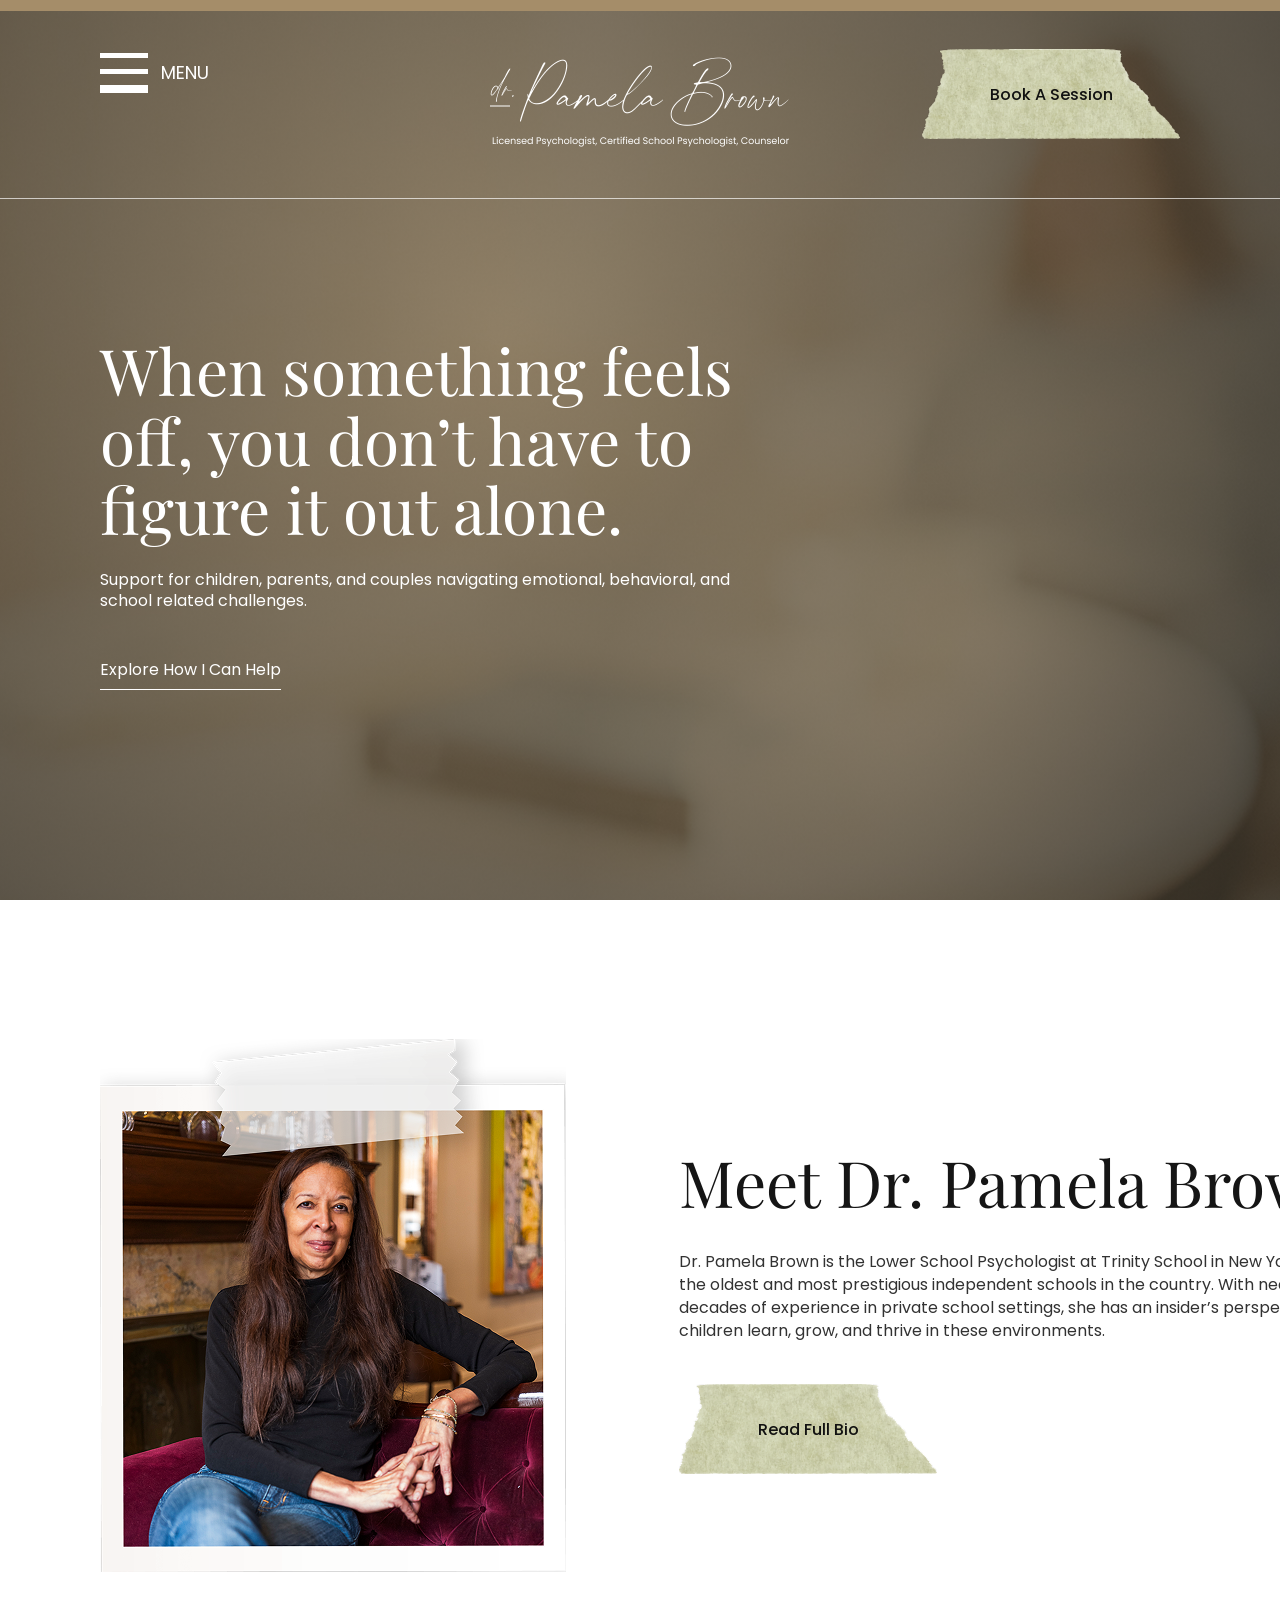
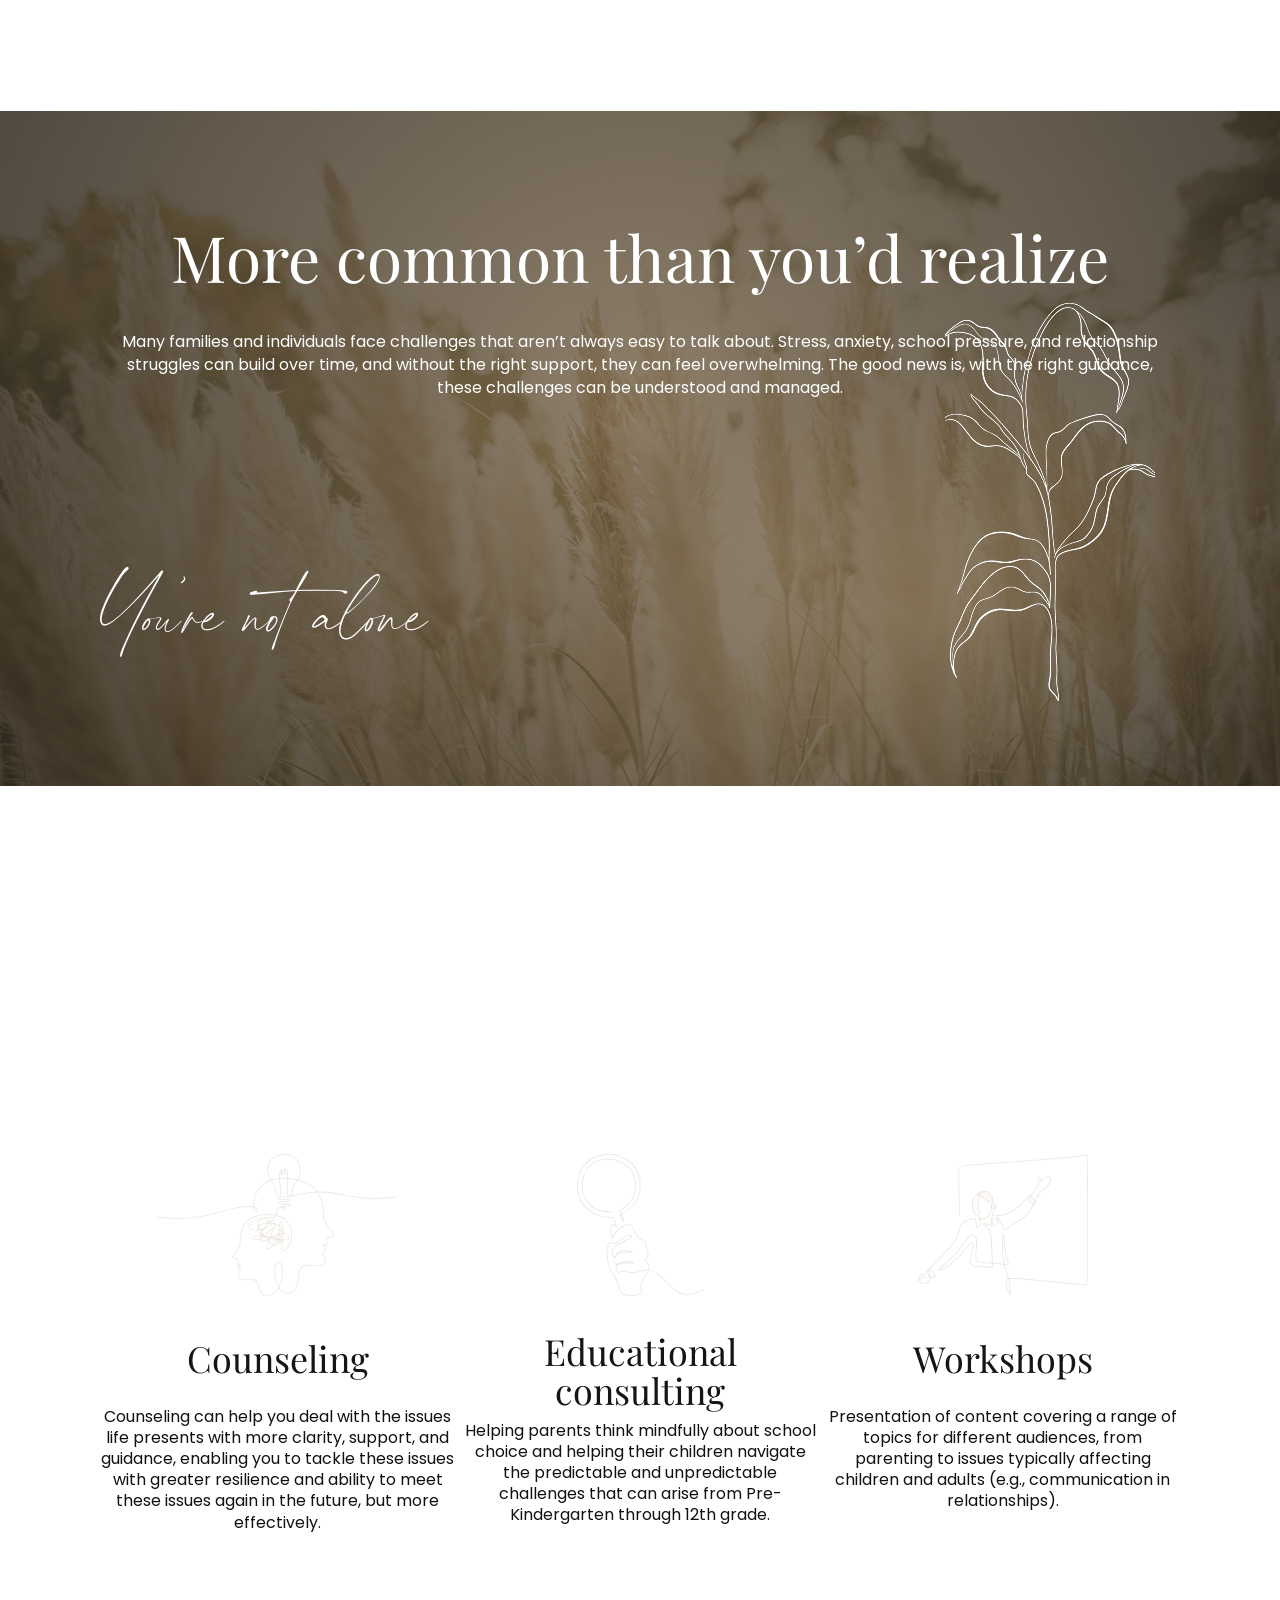
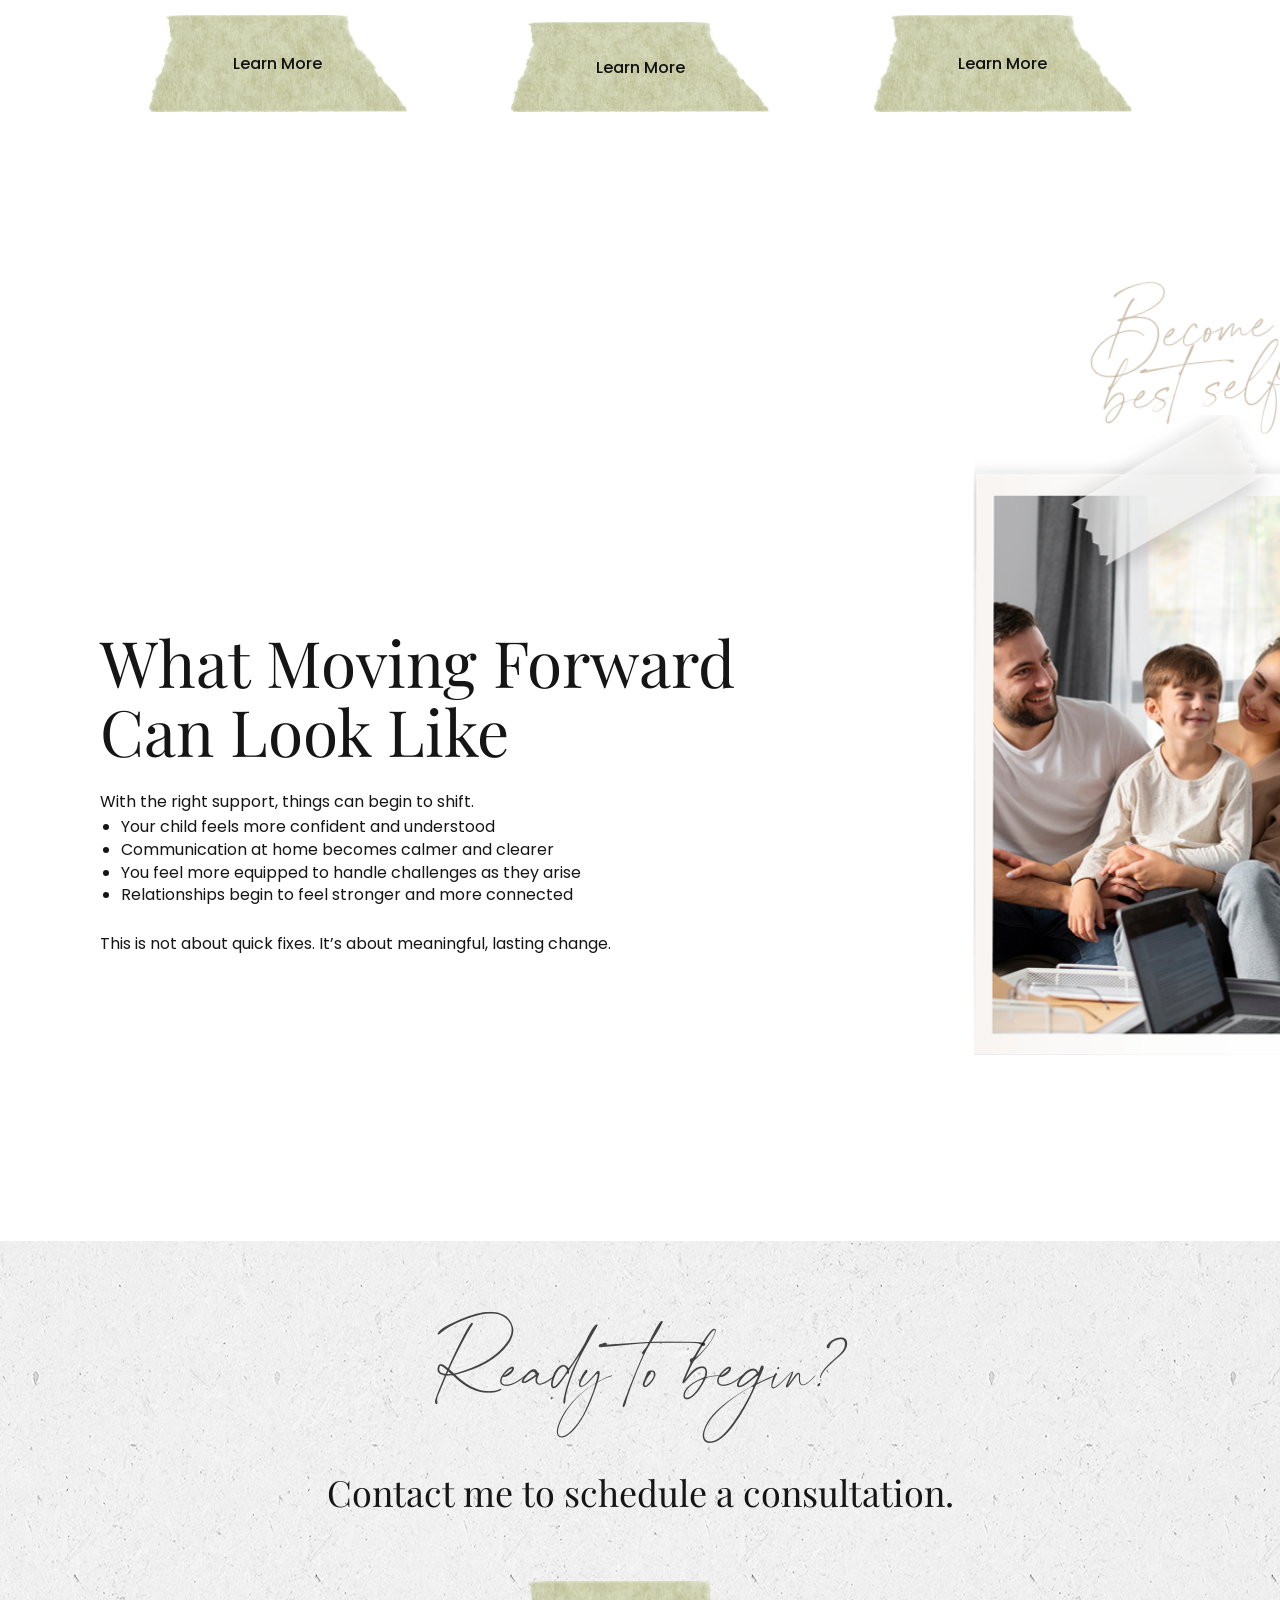
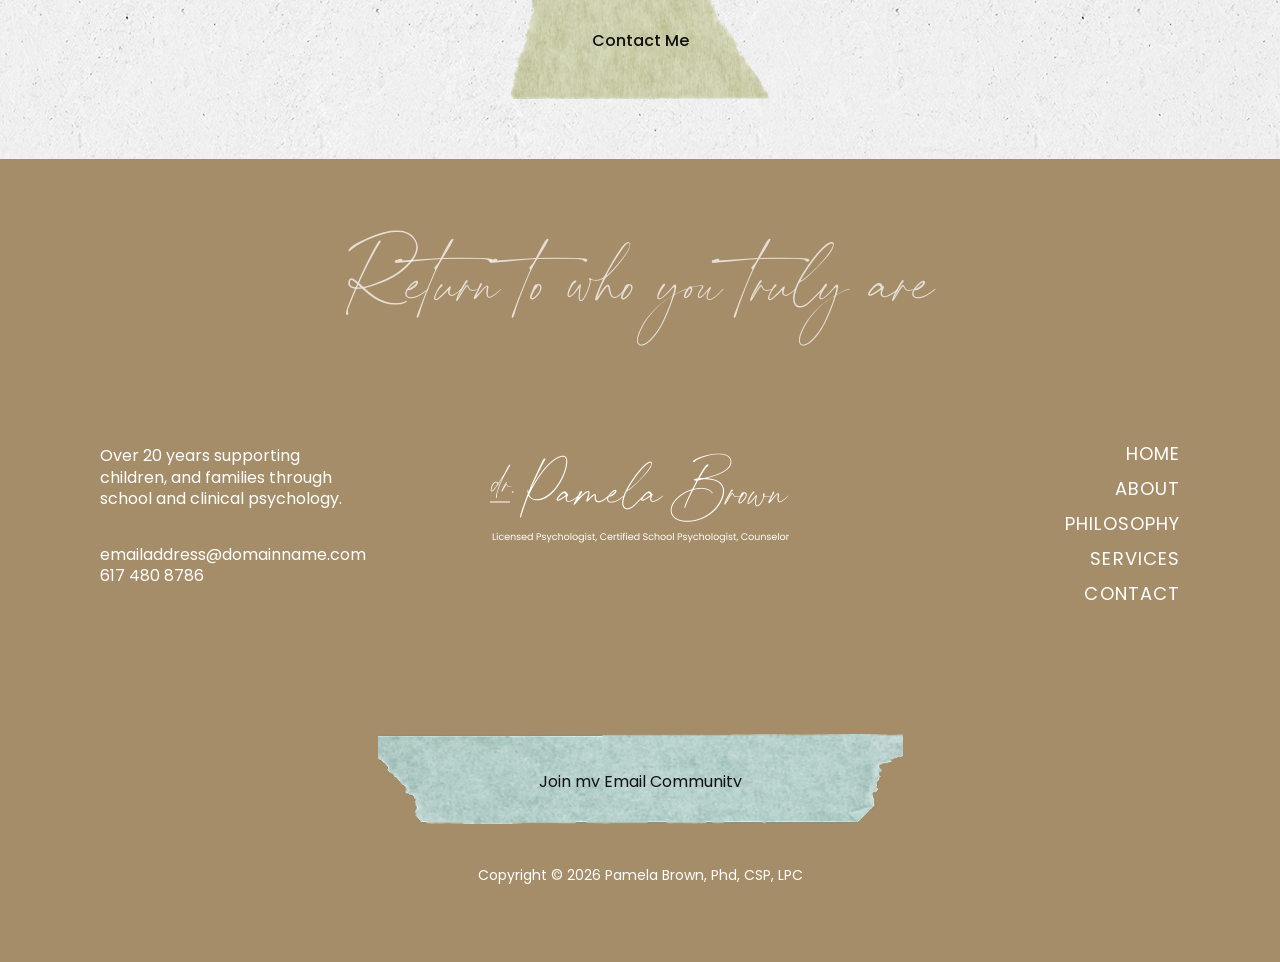
<file: index.html>
<!DOCTYPE html>
<html lang="en">
  <head>
    <meta charset="UTF-8" />
    <meta name="viewport" content="width=device-width, initial-scale=1.0" />
    <title>Dr. Pamela Brown</title>
    <link rel="preconnect" href="https://fonts.googleapis.com" />
    <link rel="preconnect" href="https://fonts.gstatic.com" crossorigin />
    <link
      href="https://fonts.googleapis.com/css2?family=Playfair+Display:wght@400;600;700&family=Poppins:wght@300;400;500;600&display=swap"
      rel="stylesheet"
    />
    <link rel="stylesheet" href="styles.css" />
  </head>
  <body>
    <header class="site-header" aria-label="Site navigation">
      <button class="menu-button" type="button" aria-expanded="false" aria-controls="site-menu" aria-label="Open menu">
        <span class="menu-icon" aria-hidden="true"></span>
        <span class="menu-label">Menu</span>
      </button>

      <a class="brand" href="#top" aria-label="Dr. Pamela Brown home">
        <img src="brownlogo.png" alt="Dr. Pamela Brown" />
      </a>

      <a class="header-cta" href="contact.html">Book A Session</a>

      <div class="site-menu" id="site-menu" aria-hidden="true">
        <img class="menu-flower menu-flower-left" src="flower_1.png" alt="" aria-hidden="true" />
        <img class="menu-flower menu-flower-right" src="flower_2.png" alt="" aria-hidden="true" />

        <a class="brand menu-brand" href="#top" aria-label="Dr. Pamela Brown home">
          <img src="brownlogo.png" alt="Dr. Pamela Brown" />
        </a>

        <nav class="menu-nav" aria-label="Main menu">
          <a href="#top">Home</a>
          <a href="about.html">About Me</a>
          <a href="philosophy.html">Philosophy</a>
          <a href="services.html">Services</a>
          <a href="contact.html">Contact Me</a>
        </nav>
      </div>
    </header>

    <main id="top">
      <section class="hero">
        <div class="hero-overlay"></div>
        <div class="hero-rule" aria-hidden="true"></div>
        <div class="hero-content">
          <h1>When something feels off, you don&rsquo;t have to figure it out alone.</h1>
          <p>
            Support for children, parents, and couples navigating emotional,
            behavioral, and school related challenges.
          </p>
          <a class="text-link light" href="#specialties">Explore How I Can Help</a>
        </div>
      </section>

      <section class="about-section section-grid" id="about">
        <img class="doctor-portrait" src="drbrown_image.png" alt="Dr. Pamela Brown" />
        <div class="section-copy">
          <h2>Meet Dr. Pamela Brown</h2>
          <p>
            Dr. Pamela Brown is the Lower School Psychologist at Trinity School
            in New York City, one of the oldest and most prestigious independent
            schools in the country. With nearly two decades of experience in
            private school settings, she has an insider&rsquo;s perspective on how
            children learn, grow, and thrive in these environments.
          </p>
          <a class="button light-button" href="#contact">Read Full Bio</a>
        </div>
      </section>

      <section class="support-section" id="support">
        <div class="support-overlay"></div>
        <div class="support-content">
          <h2>More common than you&rsquo;d realize</h2>
          <p>
            Many families and individuals face challenges that aren&rsquo;t always
            easy to talk about. Stress, anxiety, school pressure, and
            relationship struggles can build over time, and without the right
            support, they can feel overwhelming. The good news is, with the right
            guidance, these challenges can be understood and managed.
          </p>
        </div>
        <p class="script-note">You&rsquo;re not alone</p>
        <img class="support-flower" src="flower_1.png" alt="" aria-hidden="true" />
      </section>

      <section class="specialties-section" id="specialties">
        <h2>What I specialize in</h2>

        <div class="specialty-grid">
          <article class="specialty">
            <img class="specialty-icon counseling" src="counseling.svg" alt="" aria-hidden="true" />
            <h3>Counseling</h3>
            <p>
              Counseling can help you deal with the issues life presents with
              more clarity, support, and guidance, enabling you to tackle these
              issues with greater resilience and ability to meet these issues
              again in the future, but more effectively.
            </p>
            <a class="button" href="counseling.html">Learn More</a>
          </article>

          <article class="specialty">
            <img class="specialty-icon education" src="education.svg" alt="" aria-hidden="true" />
            <h3>Educational consulting</h3>
            <p>
              Helping parents think mindfully about school choice and helping
              their children navigate the predictable and unpredictable
              challenges that can arise from Pre-Kindergarten through 12th
              grade.
            </p>
            <a class="button" href="educational-consulting.html">Learn More</a>
          </article>

          <article class="specialty">
            <img class="specialty-icon workshops" src="workshop.svg" alt="" aria-hidden="true" />
            <h3>Workshops</h3>
            <p>
              Presentation of content covering a range of topics for different
              audiences, from parenting to issues typically affecting children
              and adults (e.g., communication in relationships).
            </p>
            <a class="button" href="workshops.html">Learn More</a>
          </article>
        </div>
      </section>

      <section class="moving-section">
        <div class="moving-copy">
          <h2>What Moving Forward Can Look Like</h2>
          <p>With the right support, things can begin to shift.</p>
          <ul>
            <li>Your child feels more confident and understood</li>
            <li>Communication at home becomes calmer and clearer</li>
            <li>You feel more equipped to handle challenges as they arise</li>
            <li>Relationships begin to feel stronger and more connected</li>
          </ul>
          <p>This is not about quick fixes. It&rsquo;s about meaningful, lasting change.</p>
        </div>
        <div class="moving-image-wrap">
          <div class="best-self-copy">
            <p>Become your</p>
            <p>best self</p>
          </div>
          <img class="best-self-image" src="family_image.png" alt="Family smiling together" />
        </div>
      </section>

      <section class="contact-cta" id="contact">
        <h2>Ready to begin?</h2>
        <p>Contact me to schedule a consultation.</p>
        <a class="button light-button" href="mailto:hello@example.com">Contact Me</a>
      </section>
    </main>

    <footer class="site-footer">
      <p class="footer-script">Return to who you truly are</p>

      <div class="footer-grid">
        <div class="footer-contact">
          <p>
            Over 20 years supporting children, and families through school and
            clinical psychology.
          </p>
          <p>
            emailaddress@domainname.com<br />
            617 480 8786
          </p>
        </div>

        <a class="brand footer-brand" href="#top" aria-label="Dr. Pamela Brown home">
          <img src="brownlogo.png" alt="Dr. Pamela Brown" />
        </a>

        <nav aria-label="Footer menu">
          <a href="#top">Home</a>
          <a href="about.html">About</a>
          <a href="philosophy.html">Philosophy</a>
          <a href="services.html">Services</a>
          <a href="contact.html">Contact</a>
        </nav>
      </div>

      <a class="footer-community" href="mailto:hello@example.com">Join my Email Community</a>

      <p>Copyright &copy; 2026 Pamela Brown, Phd, CSP, LPC</p>
    </footer>

    <script src="script.js"></script>
  </body>
</html>
</file>
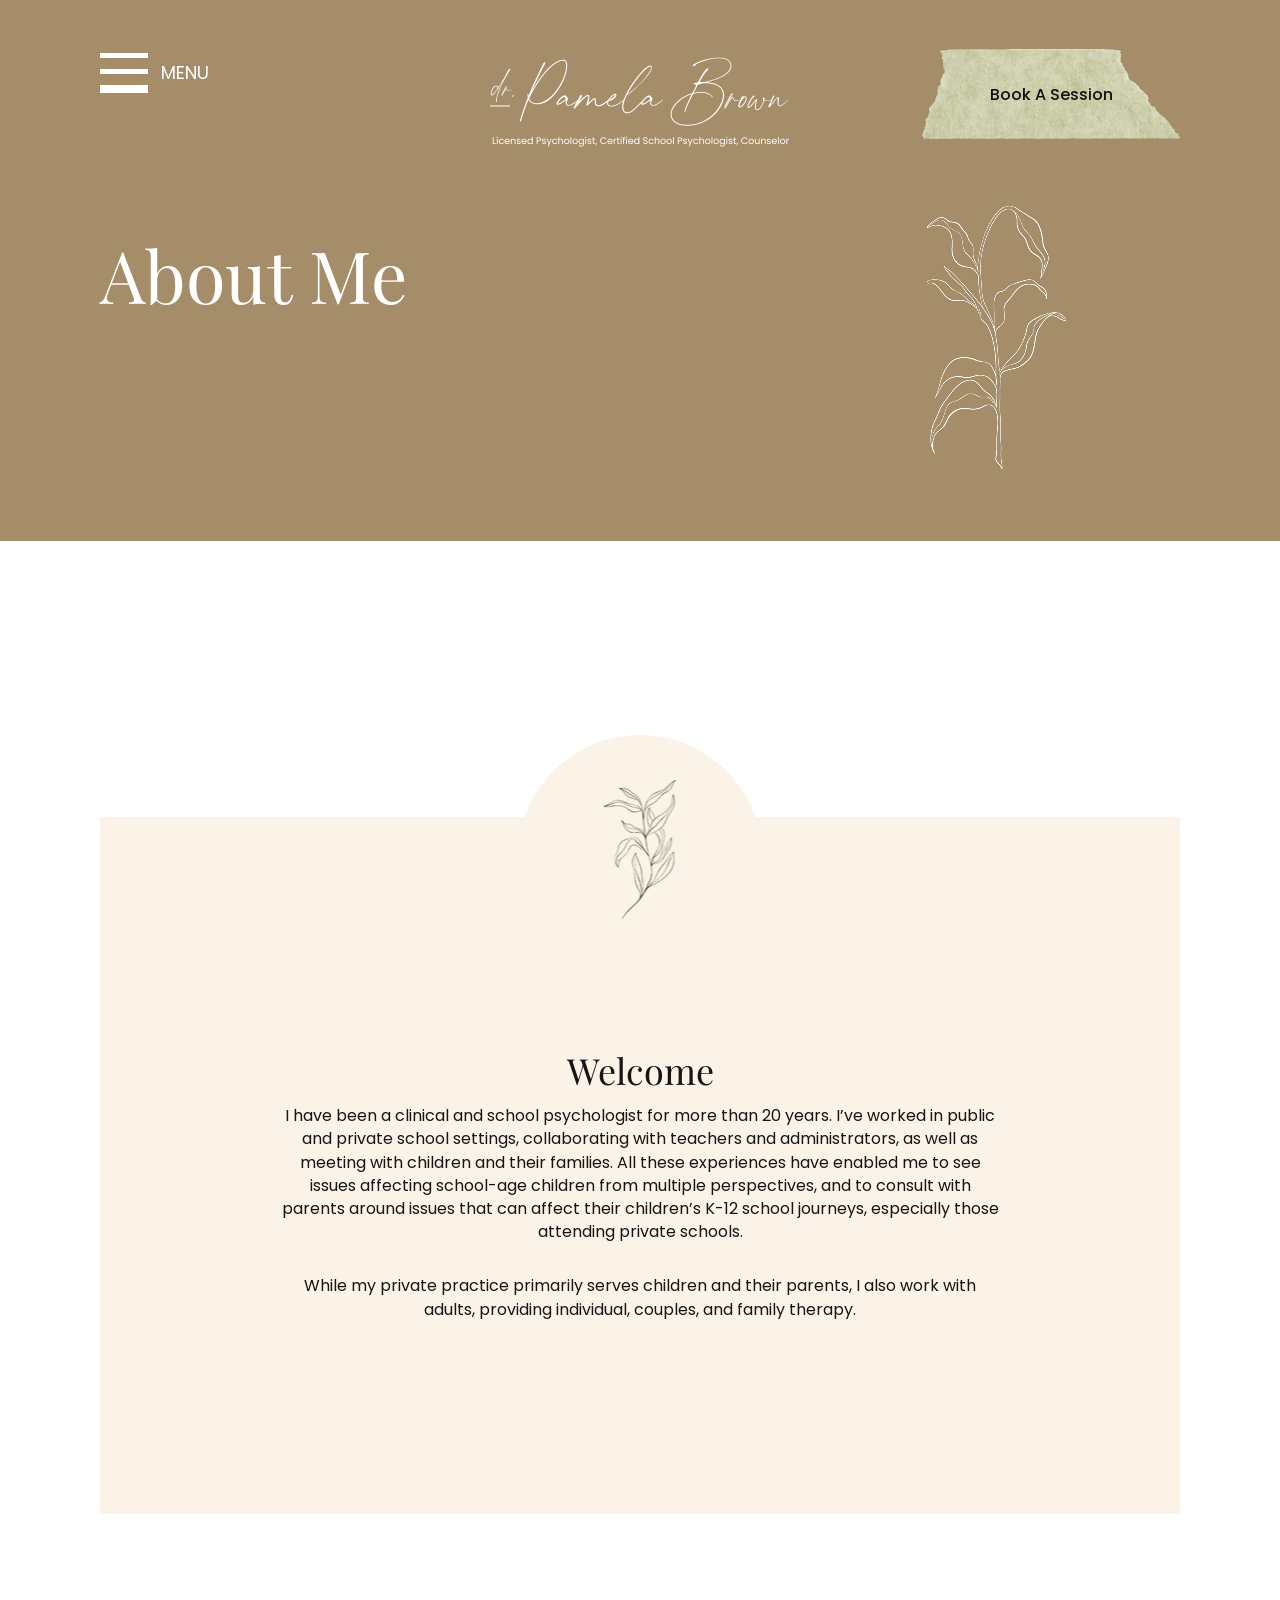
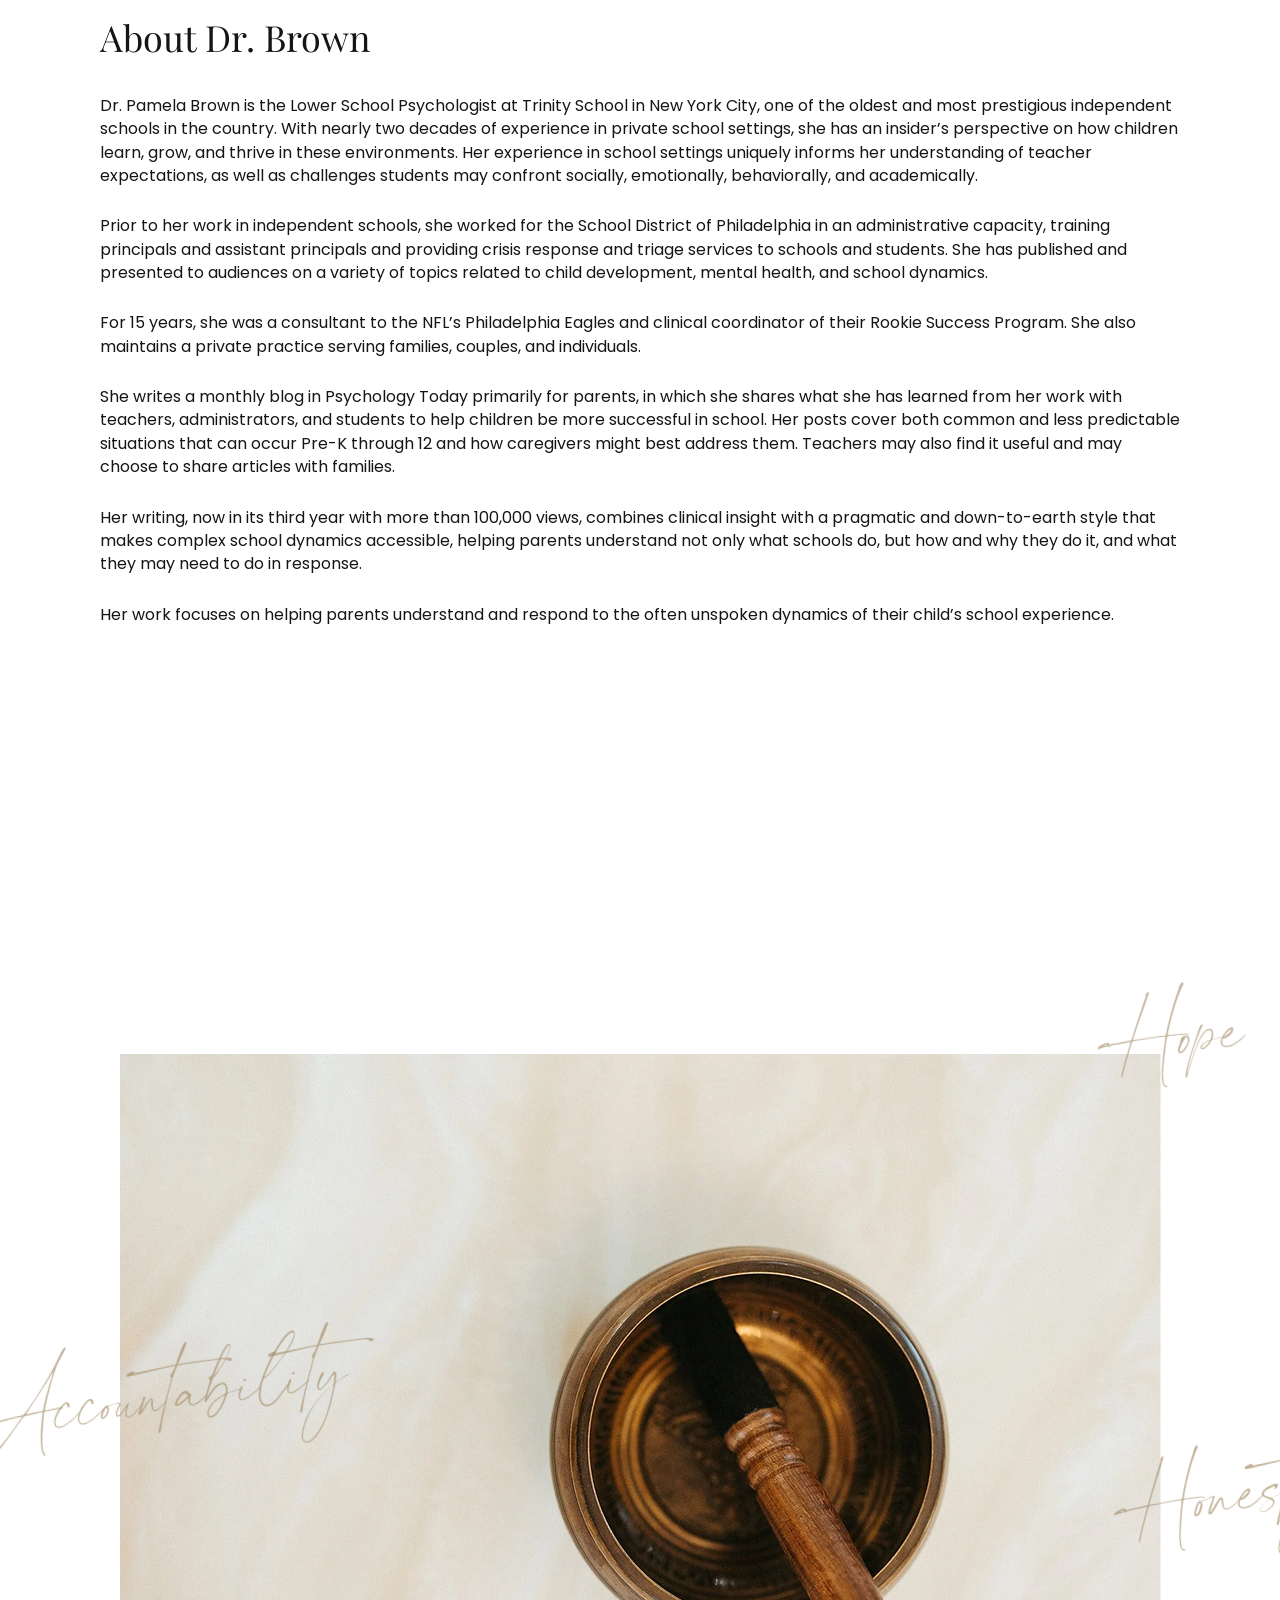
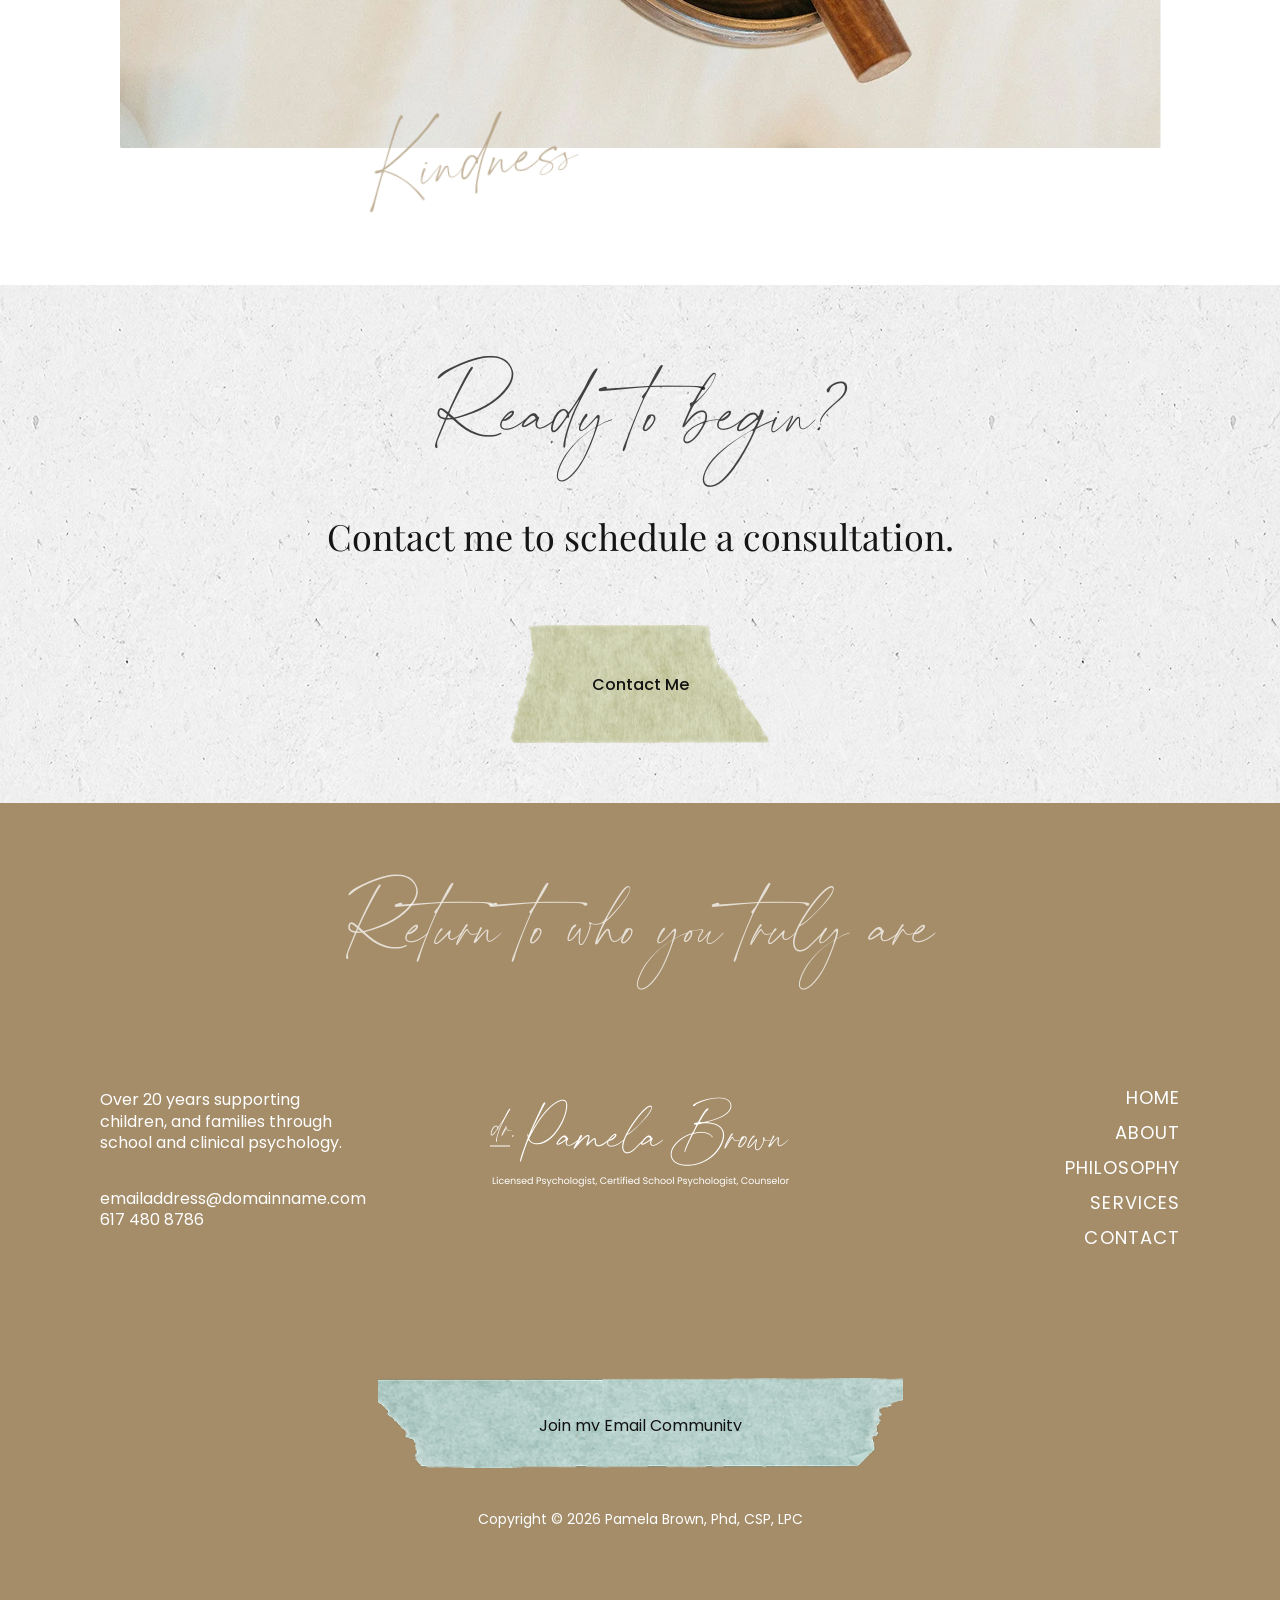
<file: about.html>
<!DOCTYPE html>
<html lang="en">
  <head>
    <meta charset="UTF-8" />
    <meta name="viewport" content="width=device-width, initial-scale=1.0" />
    <title>About Me | Dr. Pamela Brown</title>
    <link rel="preconnect" href="https://fonts.googleapis.com" />
    <link rel="preconnect" href="https://fonts.gstatic.com" crossorigin />
    <link
      href="https://fonts.googleapis.com/css2?family=Playfair+Display:wght@400;600;700&family=Poppins:wght@300;400;500;600&display=swap"
      rel="stylesheet"
    />
    <link rel="stylesheet" href="styles.css" />
  </head>
  <body class="about-page">
    <header class="site-header about-header" aria-label="Site navigation">
      <button class="menu-button" type="button" aria-expanded="false" aria-controls="site-menu" aria-label="Open menu">
        <span class="menu-icon" aria-hidden="true"></span>
        <span class="menu-label">Menu</span>
      </button>

      <a class="brand" href="index.html" aria-label="Dr. Pamela Brown home">
        <img src="brownlogo.png" alt="Dr. Pamela Brown" />
      </a>

      <a class="header-cta" href="contact.html">Book A Session</a>

      <div class="site-menu" id="site-menu" aria-hidden="true">
        <img class="menu-flower menu-flower-left" src="flower_1.png" alt="" aria-hidden="true" />
        <img class="menu-flower menu-flower-right" src="flower_2.png" alt="" aria-hidden="true" />

        <a class="brand menu-brand" href="index.html" aria-label="Dr. Pamela Brown home">
          <img src="brownlogo.png" alt="Dr. Pamela Brown" />
        </a>

        <nav class="menu-nav" aria-label="Main menu">
          <a href="index.html">Home</a>
          <a href="about.html">About Me</a>
          <a href="philosophy.html">Philosophy</a>
          <a href="services.html">Services</a>
          <a href="contact.html">Contact Me</a>
        </nav>
      </div>
    </header>

    <main id="top">
      <section class="about-hero">
        <h1>About Me</h1>
        <img src="about_hero.png" alt="" aria-hidden="true" />
      </section>

      <section class="welcome-section">
        <div class="welcome-card">
          <div class="welcome-arch" aria-hidden="true"></div>
          <img class="welcome-flower" src="about_flower.png" alt="" aria-hidden="true" />
          <div class="welcome-copy">
            <h2>Welcome</h2>
            <p>
              I have been a clinical and school psychologist for more than 20 years.
              I&rsquo;ve worked in public and private school settings, collaborating with
              teachers and administrators, as well as meeting with children and their
              families. All these experiences have enabled me to see issues affecting
              school-age children from multiple perspectives, and to consult with
              parents around issues that can affect their children&rsquo;s K-12 school
              journeys, especially those attending private schools.
            </p>
            <p>
              While my private practice primarily serves children and their parents,
              I also work with adults, providing individual, couples, and family therapy.
            </p>
          </div>
        </div>
      </section>

      <section class="about-bio">
        <h2>About Dr. Brown</h2>
        <p>
          Dr. Pamela Brown is the Lower School Psychologist at Trinity School in
          New York City, one of the oldest and most prestigious independent schools
          in the country. With nearly two decades of experience in private school
          settings, she has an insider&rsquo;s perspective on how children learn, grow,
          and thrive in these environments. Her experience in school settings
          uniquely informs her understanding of teacher expectations, as well as
          challenges students may confront socially, emotionally, behaviorally, and
          academically.
        </p>
        <p>
          Prior to her work in independent schools, she worked for the School
          District of Philadelphia in an administrative capacity, training principals
          and assistant principals and providing crisis response and triage services
          to schools and students. She has published and presented to audiences on a
          variety of topics related to child development, mental health, and school
          dynamics.
        </p>
        <p>
          For 15 years, she was a consultant to the NFL&rsquo;s Philadelphia Eagles and
          clinical coordinator of their Rookie Success Program. She also maintains a
          private practice serving families, couples, and individuals.
        </p>
        <p>
          She writes a monthly blog in Psychology Today primarily for parents, in
          which she shares what she has learned from her work with teachers,
          administrators, and students to help children be more successful in school.
          Her posts cover both common and less predictable situations that can occur
          Pre-K through 12 and how caregivers might best address them. Teachers may
          also find it useful and may choose to share articles with families.
        </p>
        <p>
          Her writing, now in its third year with more than 100,000 views, combines
          clinical insight with a pragmatic and down-to-earth style that makes complex
          school dynamics accessible, helping parents understand not only what schools
          do, but how and why they do it, and what they may need to do in response.
        </p>
        <p>
          Her work focuses on helping parents understand and respond to the often
          unspoken dynamics of their child&rsquo;s school experience.
        </p>
      </section>

      <section class="values-section" aria-label="Values">
        <div class="values-wrap">
          <img src="about_image.png" alt="A singing bowl on a pale surface" />
          <span class="value-word value-accountability">Accountability</span>
          <span class="value-word value-hope">Hope</span>
          <span class="value-word value-honesty">Honesty</span>
          <span class="value-word value-kindness">Kindness</span>
        </div>
      </section>

      <section class="contact-cta" id="contact">
        <h2>Ready to begin?</h2>
        <p>Contact me to schedule a consultation.</p>
        <a class="button light-button" href="mailto:hello@example.com">Contact Me</a>
      </section>
    </main>

    <footer class="site-footer">
      <p class="footer-script">Return to who you truly are</p>

      <div class="footer-grid">
        <div class="footer-contact">
          <p>
            Over 20 years supporting children, and families through school and
            clinical psychology.
          </p>
          <p>
            emailaddress@domainname.com<br />
            617 480 8786
          </p>
        </div>

        <a class="brand footer-brand" href="index.html" aria-label="Dr. Pamela Brown home">
          <img src="brownlogo.png" alt="Dr. Pamela Brown" />
        </a>

        <nav aria-label="Footer menu">
          <a href="index.html">Home</a>
          <a href="about.html">About</a>
          <a href="philosophy.html">Philosophy</a>
          <a href="services.html">Services</a>
          <a href="contact.html">Contact</a>
        </nav>
      </div>

      <a class="footer-community" href="mailto:hello@example.com">Join my Email Community</a>

      <p>Copyright &copy; 2026 Pamela Brown, Phd, CSP, LPC</p>
    </footer>

    <script src="script.js"></script>
  </body>
</html>
</file>
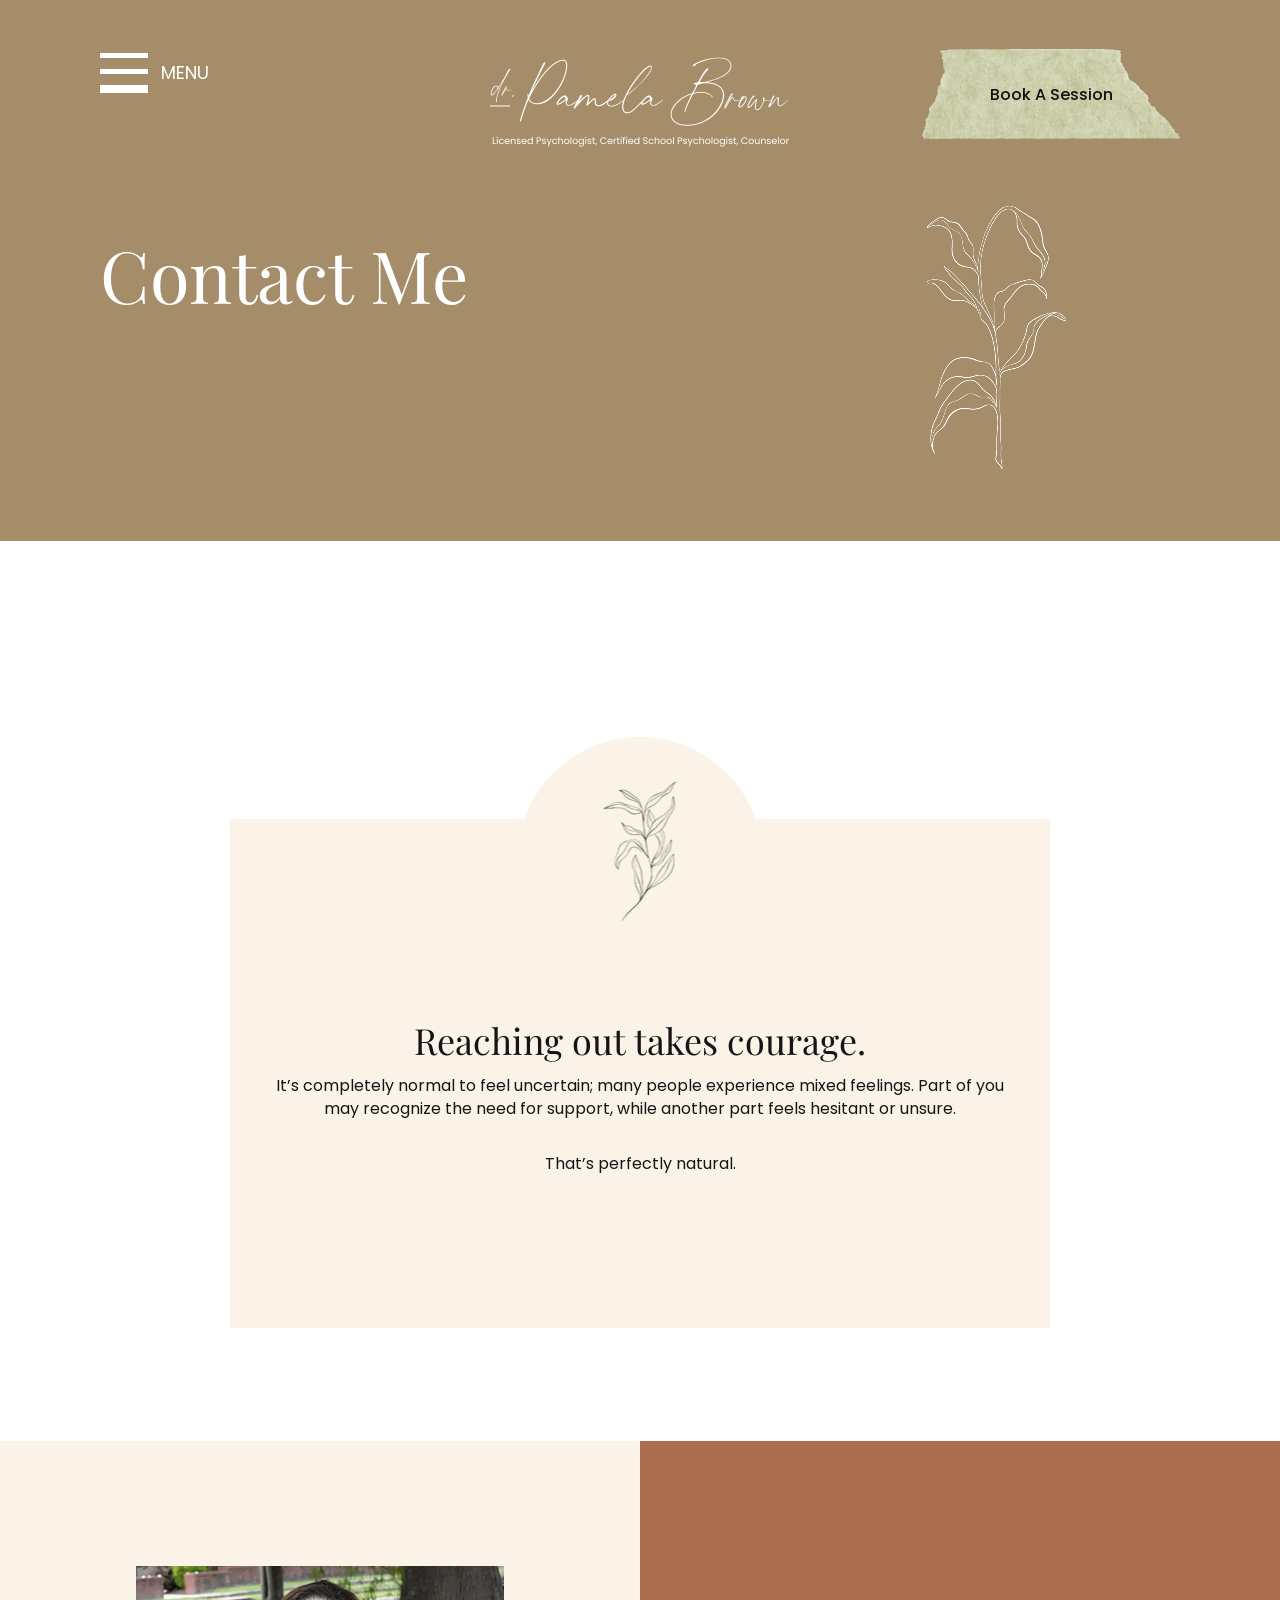
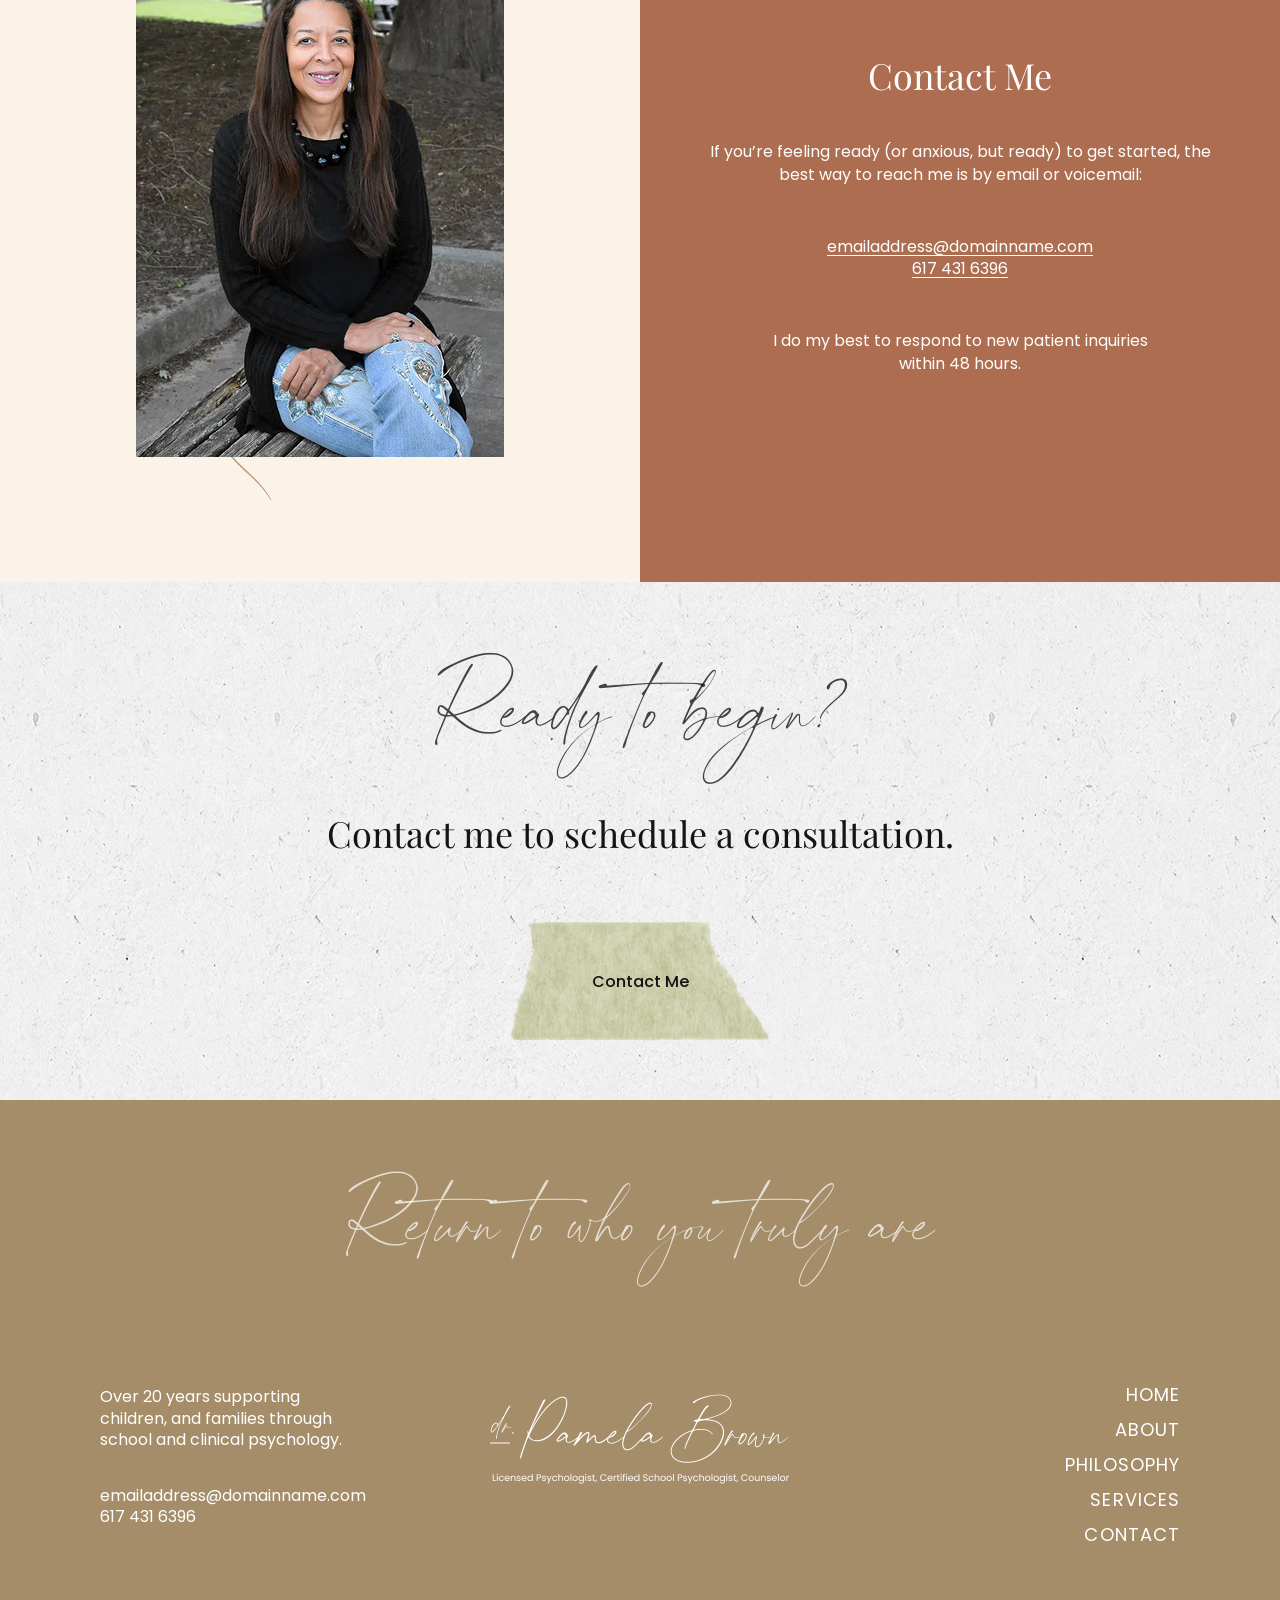
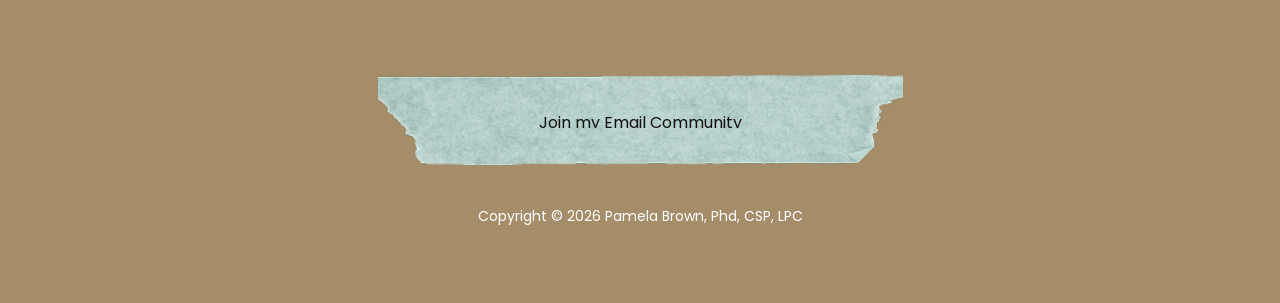
<file: contact.html>
<!DOCTYPE html>
<html lang="en">
  <head>
    <meta charset="UTF-8" />
    <meta name="viewport" content="width=device-width, initial-scale=1.0" />
    <title>Contact Me | Dr. Pamela Brown</title>
    <link rel="preconnect" href="https://fonts.googleapis.com" />
    <link rel="preconnect" href="https://fonts.gstatic.com" crossorigin />
    <link
      href="https://fonts.googleapis.com/css2?family=Playfair+Display:wght@400;600;700&family=Poppins:wght@300;400;500;600&display=swap"
      rel="stylesheet"
    />
    <link rel="stylesheet" href="styles.css" />
  </head>
  <body class="contact-page">
    <header class="site-header about-header" aria-label="Site navigation">
      <button class="menu-button" type="button" aria-expanded="false" aria-controls="site-menu" aria-label="Open menu">
        <span class="menu-icon" aria-hidden="true"></span>
        <span class="menu-label">Menu</span>
      </button>

      <a class="brand" href="index.html" aria-label="Dr. Pamela Brown home">
        <img src="brownlogo.png" alt="Dr. Pamela Brown" />
      </a>

      <a class="header-cta" href="contact.html">Book A Session</a>

      <div class="site-menu" id="site-menu" aria-hidden="true">
        <img class="menu-flower menu-flower-left" src="flower_1.png" alt="" aria-hidden="true" />
        <img class="menu-flower menu-flower-right" src="flower_2.png" alt="" aria-hidden="true" />

        <a class="brand menu-brand" href="index.html" aria-label="Dr. Pamela Brown home">
          <img src="brownlogo.png" alt="Dr. Pamela Brown" />
        </a>

        <nav class="menu-nav" aria-label="Main menu">
          <a href="index.html">Home</a>
          <a href="about.html">About Me</a>
          <a href="philosophy.html">Philosophy</a>
          <a href="index.html#specialties">Services</a>
          <a href="contact.html">Contact Me</a>
        </nav>
      </div>
    </header>

    <main id="top">
      <section class="about-hero contact-hero">
        <h1>Contact Me</h1>
        <img src="about_hero.png" alt="" aria-hidden="true" />
      </section>

      <section class="contact-intro-section">
        <div class="welcome-card contact-welcome-card">
          <div class="welcome-arch" aria-hidden="true"></div>
          <img class="welcome-flower" src="about_flower.png" alt="" aria-hidden="true" />
          <div class="welcome-copy contact-welcome-copy">
            <h2>Reaching out takes courage.</h2>
            <p>
              It&rsquo;s completely normal to feel uncertain; many people experience
              mixed feelings. Part of you may recognize the need for support,
              while another part feels hesitant or unsure.
            </p>
            <p>That&rsquo;s perfectly natural.</p>
          </div>
        </div>
      </section>

      <section class="contact-panel-section">
        <div class="contact-photo-side">
          <img class="contact-flower" src="contact_flower.png" alt="" aria-hidden="true" />
          <img class="contact-photo" src="drbrown_contact.jpg" alt="Dr. Pamela Brown seated outdoors" />
        </div>
        <div class="contact-info-side">
          <div class="contact-info-copy">
            <h2>Contact Me</h2>
            <p>
              If you&rsquo;re feeling ready (or anxious, but ready) to get started,
              the best way to reach me is by email or voicemail:
            </p>
            <p>
              <a href="mailto:emailaddress@domainname.com">emailaddress@domainname.com</a><br />
              <a href="tel:6174316396">617 431 6396</a>
            </p>
            <p>
              I do my best to respond to new patient inquiries<br />
              within 48 hours.
            </p>
          </div>
        </div>
      </section>

      <section class="contact-cta" id="contact">
        <h2>Ready to begin?</h2>
        <p>Contact me to schedule a consultation.</p>
        <a class="button light-button" href="mailto:emailaddress@domainname.com">Contact Me</a>
      </section>
    </main>

    <footer class="site-footer">
      <p class="footer-script">Return to who you truly are</p>

      <div class="footer-grid">
        <div class="footer-contact">
          <p>
            Over 20 years supporting children, and families through school and
            clinical psychology.
          </p>
          <p>
            emailaddress@domainname.com<br />
            617 431 6396
          </p>
        </div>

        <a class="brand footer-brand" href="index.html" aria-label="Dr. Pamela Brown home">
          <img src="brownlogo.png" alt="Dr. Pamela Brown" />
        </a>

        <nav aria-label="Footer menu">
          <a href="index.html">Home</a>
          <a href="about.html">About</a>
          <a href="philosophy.html">Philosophy</a>
          <a href="index.html#specialties">Services</a>
          <a href="contact.html">Contact</a>
        </nav>
      </div>

      <a class="footer-community" href="mailto:emailaddress@domainname.com">Join my Email Community</a>

      <p>Copyright &copy; 2026 Pamela Brown, Phd, CSP, LPC</p>
    </footer>

    <script src="script.js"></script>
  </body>
</html>
</file>
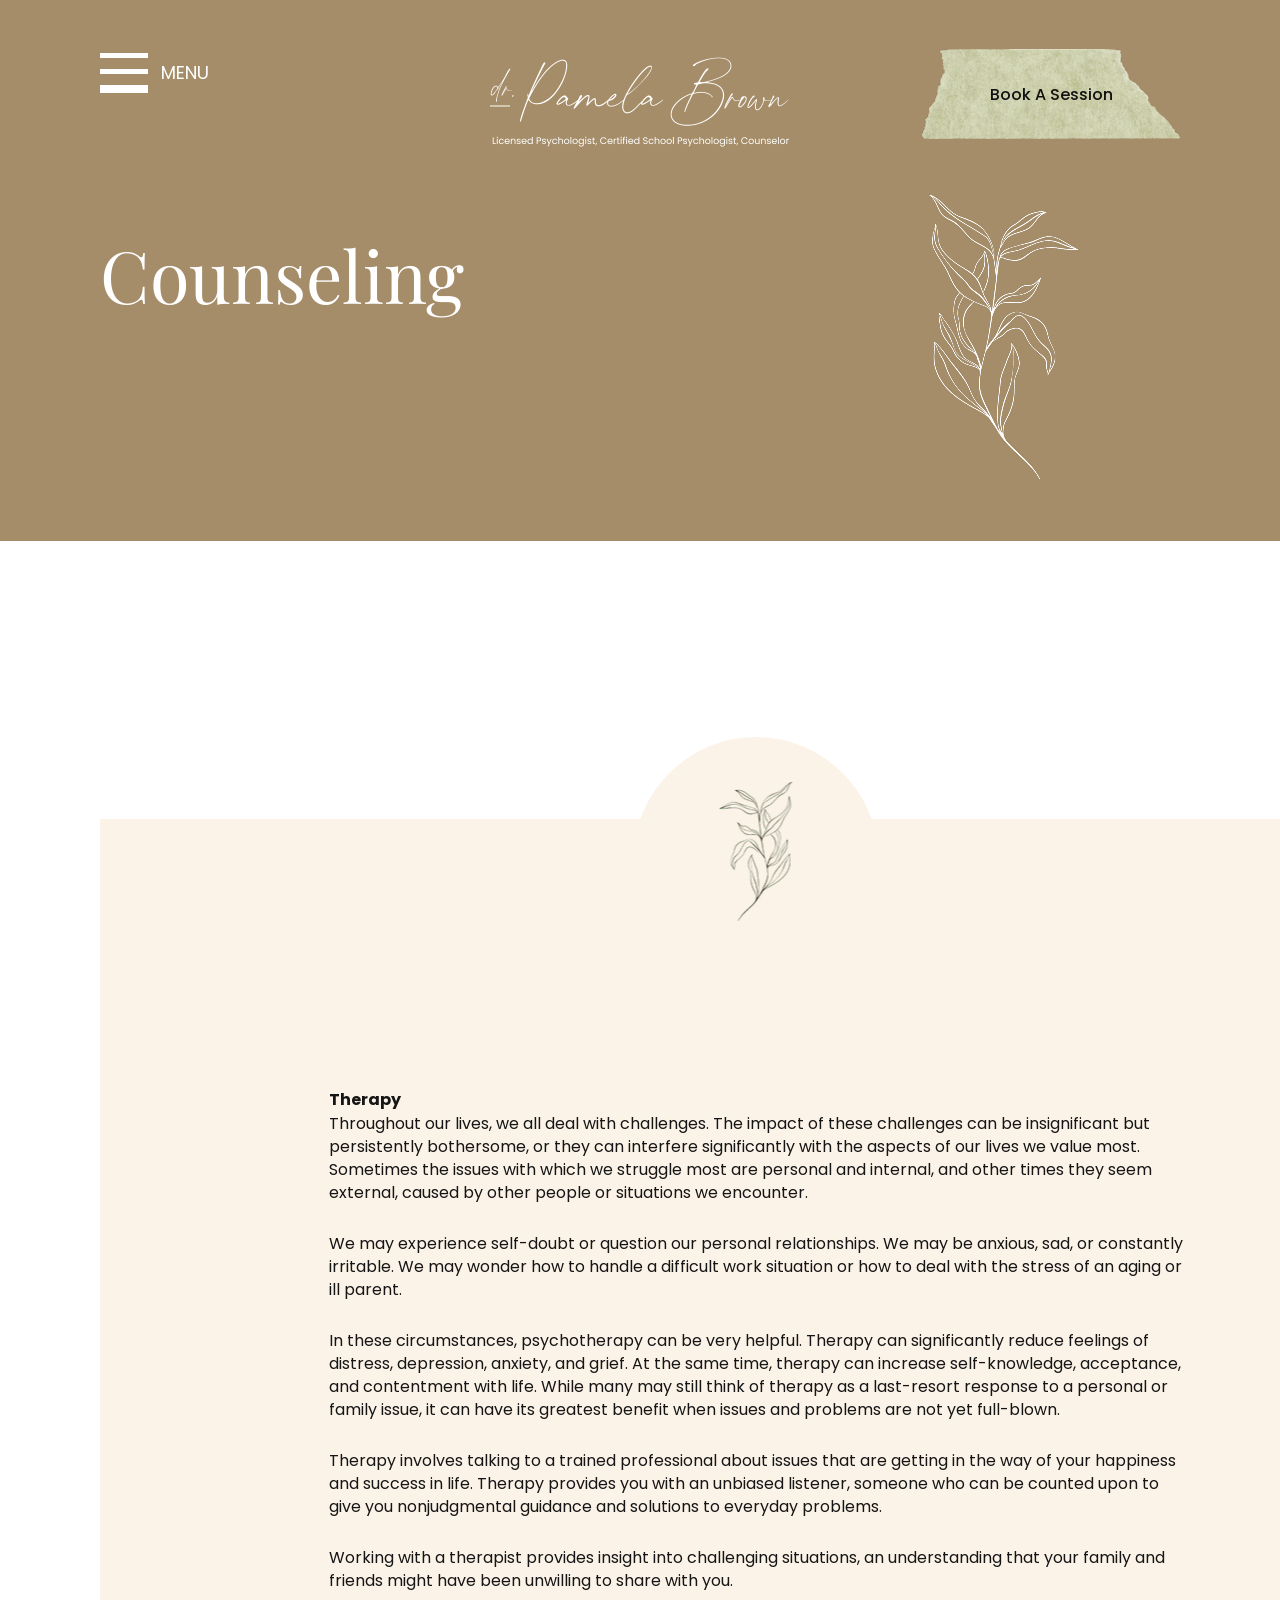
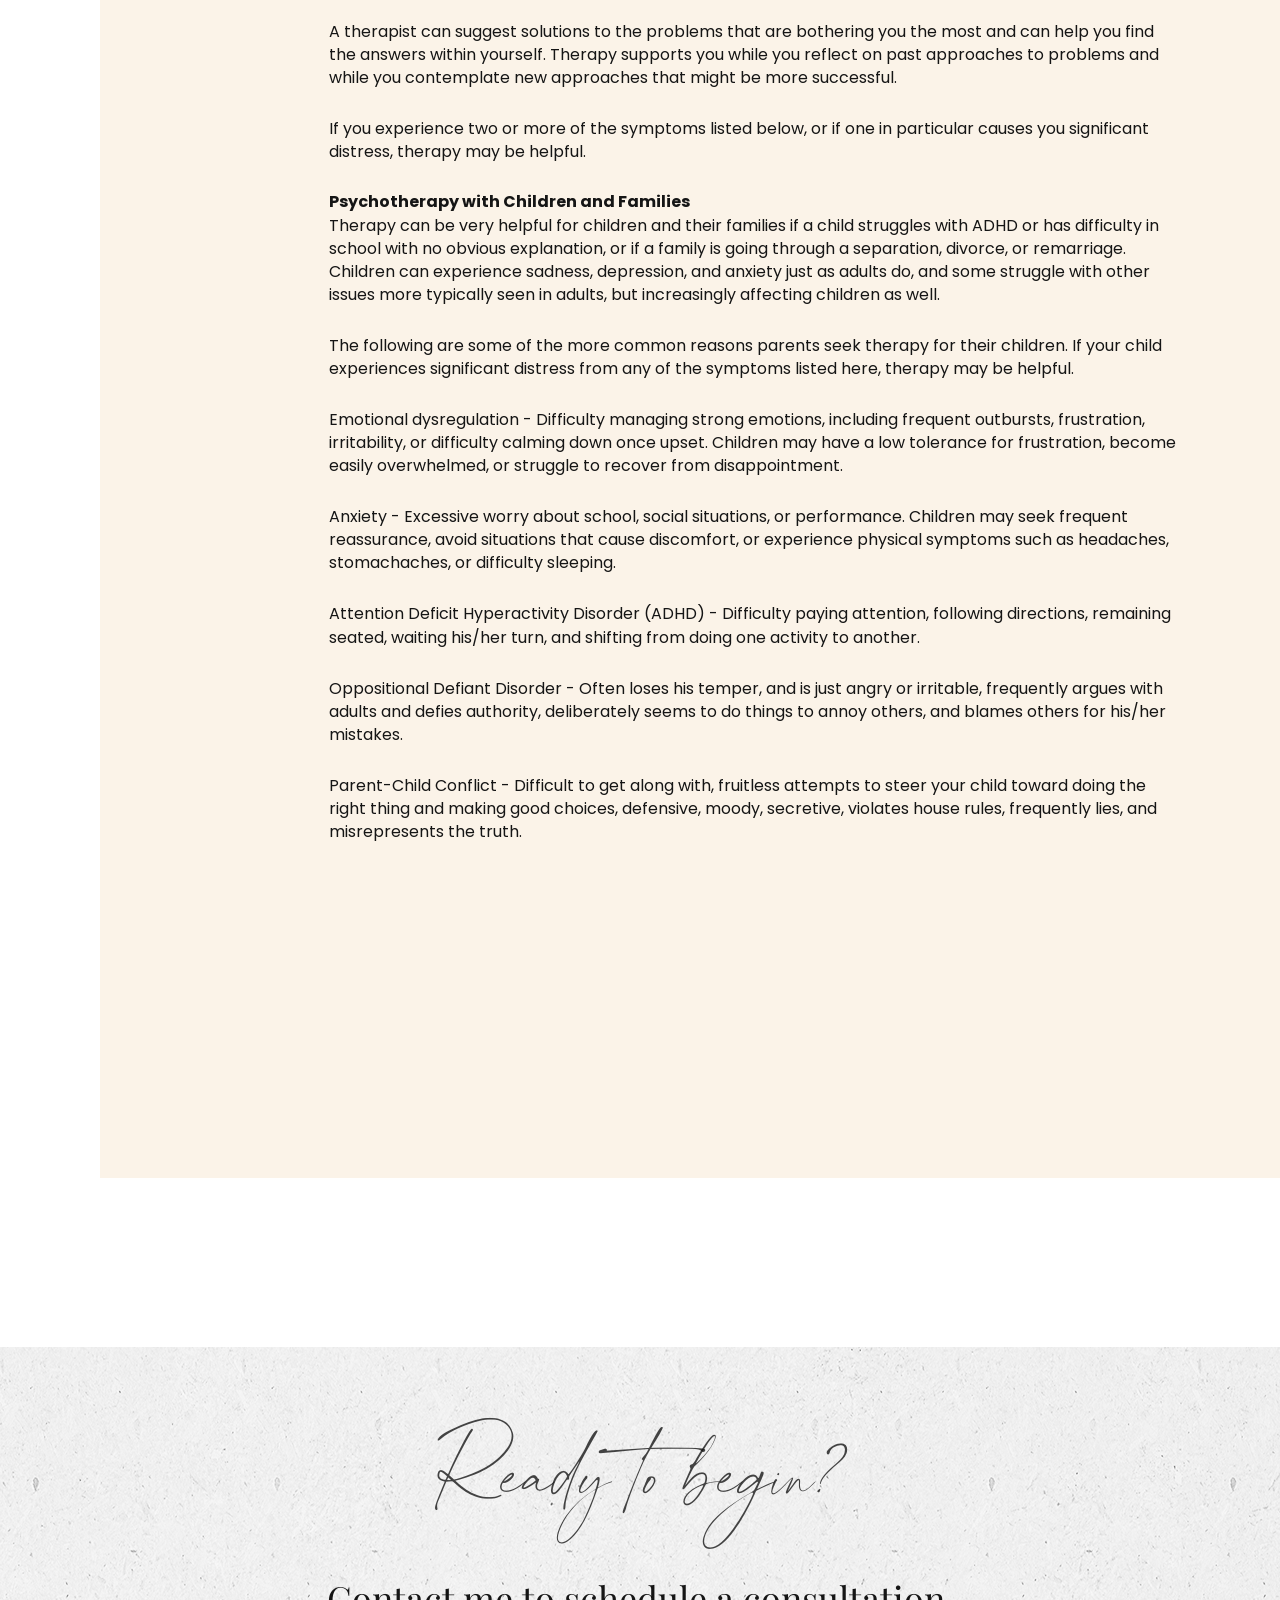
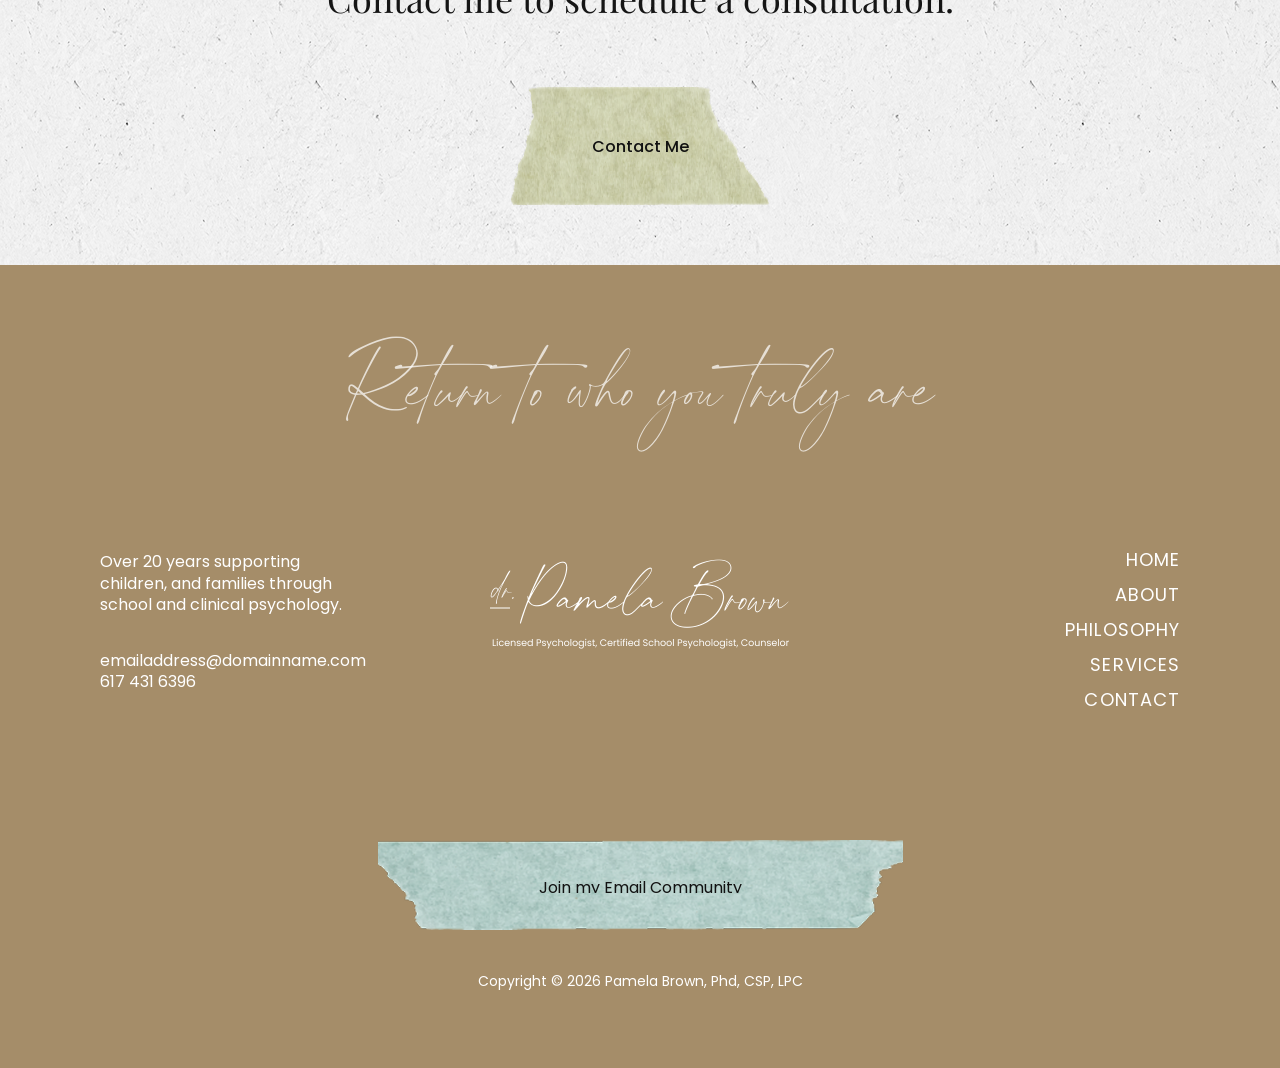
<file: counseling.html>
<!DOCTYPE html>
<html lang="en">
  <head>
    <meta charset="UTF-8" />
    <meta name="viewport" content="width=device-width, initial-scale=1.0" />
    <title>Counseling | Dr. Pamela Brown</title>
    <link rel="preconnect" href="https://fonts.googleapis.com" />
    <link rel="preconnect" href="https://fonts.gstatic.com" crossorigin />
    <link
      href="https://fonts.googleapis.com/css2?family=Playfair+Display:wght@400;600;700&family=Poppins:wght@300;400;500;600&display=swap"
      rel="stylesheet"
    />
    <link rel="stylesheet" href="styles.css" />
  </head>
  <body class="counseling-page">
    <header class="site-header about-header" aria-label="Site navigation">
      <button class="menu-button" type="button" aria-expanded="false" aria-controls="site-menu" aria-label="Open menu">
        <span class="menu-icon" aria-hidden="true"></span>
        <span class="menu-label">Menu</span>
      </button>

      <a class="brand" href="index.html" aria-label="Dr. Pamela Brown home">
        <img src="brownlogo.png" alt="Dr. Pamela Brown" />
      </a>

      <a class="header-cta" href="contact.html">Book A Session</a>

      <div class="site-menu" id="site-menu" aria-hidden="true">
        <img class="menu-flower menu-flower-left" src="flower_1.png" alt="" aria-hidden="true" />
        <img class="menu-flower menu-flower-right" src="flower_2.png" alt="" aria-hidden="true" />

        <a class="brand menu-brand" href="index.html" aria-label="Dr. Pamela Brown home">
          <img src="brownlogo.png" alt="Dr. Pamela Brown" />
        </a>

        <nav class="menu-nav" aria-label="Main menu">
          <a href="index.html">Home</a>
          <a href="about.html">About Me</a>
          <a href="philosophy.html">Philosophy</a>
          <a href="services.html">Services</a>
          <a href="contact.html">Contact Me</a>
        </nav>
      </div>
    </header>

    <main id="top">
      <section class="about-hero services-hero">
        <h1>Counseling</h1>
        <img src="phylosoph_flower.png" alt="" aria-hidden="true" />
      </section>

      <section class="service-detail-section">
        <article class="service-detail-card">
          <div class="welcome-arch" aria-hidden="true"></div>
          <img class="welcome-flower" src="about_flower.png" alt="" aria-hidden="true" />

          <div class="service-detail-copy">
            <h2>Therapy</h2>
            <p>
              Throughout our lives, we all deal with challenges. The impact of these
              challenges can be insignificant but persistently bothersome, or they can
              interfere significantly with the aspects of our lives we value most.
              Sometimes the issues with which we struggle most are personal and
              internal, and other times they seem external, caused by other people or
              situations we encounter.
            </p>
            <p>
              We may experience self-doubt or question our personal relationships. We
              may be anxious, sad, or constantly irritable. We may wonder how to
              handle a difficult work situation or how to deal with the stress of an
              aging or ill parent.
            </p>
            <p>
              In these circumstances, psychotherapy can be very helpful. Therapy can
              significantly reduce feelings of distress, depression, anxiety, and
              grief. At the same time, therapy can increase self-knowledge,
              acceptance, and contentment with life. While many may still think of
              therapy as a last-resort response to a personal or family issue, it can
              have its greatest benefit when issues and problems are not yet full-blown.
            </p>
            <p>
              Therapy involves talking to a trained professional about issues that are
              getting in the way of your happiness and success in life. Therapy
              provides you with an unbiased listener, someone who can be counted upon
              to give you nonjudgmental guidance and solutions to everyday problems.
            </p>
            <p>
              Working with a therapist provides insight into challenging situations,
              an understanding that your family and friends might have been unwilling
              to share with you.
            </p>
            <p>
              A therapist can suggest solutions to the problems that are bothering you
              the most and can help you find the answers within yourself. Therapy
              supports you while you reflect on past approaches to problems and while
              you contemplate new approaches that might be more successful.
            </p>
            <p>
              If you experience two or more of the symptoms listed below, or if one in
              particular causes you significant distress, therapy may be helpful.
            </p>

            <h2>Psychotherapy with Children and Families</h2>
            <p>
              Therapy can be very helpful for children and their families if a child
              struggles with ADHD or has difficulty in school with no obvious
              explanation, or if a family is going through a separation, divorce, or
              remarriage. Children can experience sadness, depression, and anxiety
              just as adults do, and some struggle with other issues more typically
              seen in adults, but increasingly affecting children as well.
            </p>
            <p>
              The following are some of the more common reasons parents seek therapy
              for their children. If your child experiences significant distress from
              any of the symptoms listed here, therapy may be helpful.
            </p>
            <p>
              Emotional dysregulation - Difficulty managing strong emotions, including
              frequent outbursts, frustration, irritability, or difficulty calming down
              once upset. Children may have a low tolerance for frustration, become
              easily overwhelmed, or struggle to recover from disappointment.
            </p>
            <p>
              Anxiety - Excessive worry about school, social situations, or
              performance. Children may seek frequent reassurance, avoid situations
              that cause discomfort, or experience physical symptoms such as headaches,
              stomachaches, or difficulty sleeping.
            </p>
            <p>
              Attention Deficit Hyperactivity Disorder (ADHD) - Difficulty paying
              attention, following directions, remaining seated, waiting his/her turn,
              and shifting from doing one activity to another.
            </p>
            <p>
              Oppositional Defiant Disorder - Often loses his temper, and is just
              angry or irritable, frequently argues with adults and defies authority,
              deliberately seems to do things to annoy others, and blames others for
              his/her mistakes.
            </p>
            <p>
              Parent-Child Conflict - Difficult to get along with, fruitless attempts
              to steer your child toward doing the right thing and making good
              choices, defensive, moody, secretive, violates house rules, frequently
              lies, and misrepresents the truth.
            </p>
          </div>
        </article>
      </section>

      <section class="contact-cta" id="contact">
        <h2>Ready to begin?</h2>
        <p>Contact me to schedule a consultation.</p>
        <a class="button light-button" href="mailto:emailaddress@domainname.com">Contact Me</a>
      </section>
    </main>

    <footer class="site-footer">
      <p class="footer-script">Return to who you truly are</p>

      <div class="footer-grid">
        <div class="footer-contact">
          <p>
            Over 20 years supporting children, and families through school and
            clinical psychology.
          </p>
          <p>
            emailaddress@domainname.com<br />
            617 431 6396
          </p>
        </div>

        <a class="brand footer-brand" href="index.html" aria-label="Dr. Pamela Brown home">
          <img src="brownlogo.png" alt="Dr. Pamela Brown" />
        </a>

        <nav aria-label="Footer menu">
          <a href="index.html">Home</a>
          <a href="about.html">About</a>
          <a href="philosophy.html">Philosophy</a>
          <a href="services.html">Services</a>
          <a href="contact.html">Contact</a>
        </nav>
      </div>

      <a class="footer-community" href="mailto:emailaddress@domainname.com">Join my Email Community</a>

      <p>Copyright &copy; 2026 Pamela Brown, Phd, CSP, LPC</p>
    </footer>

    <script src="script.js"></script>
  </body>
</html>
</file>
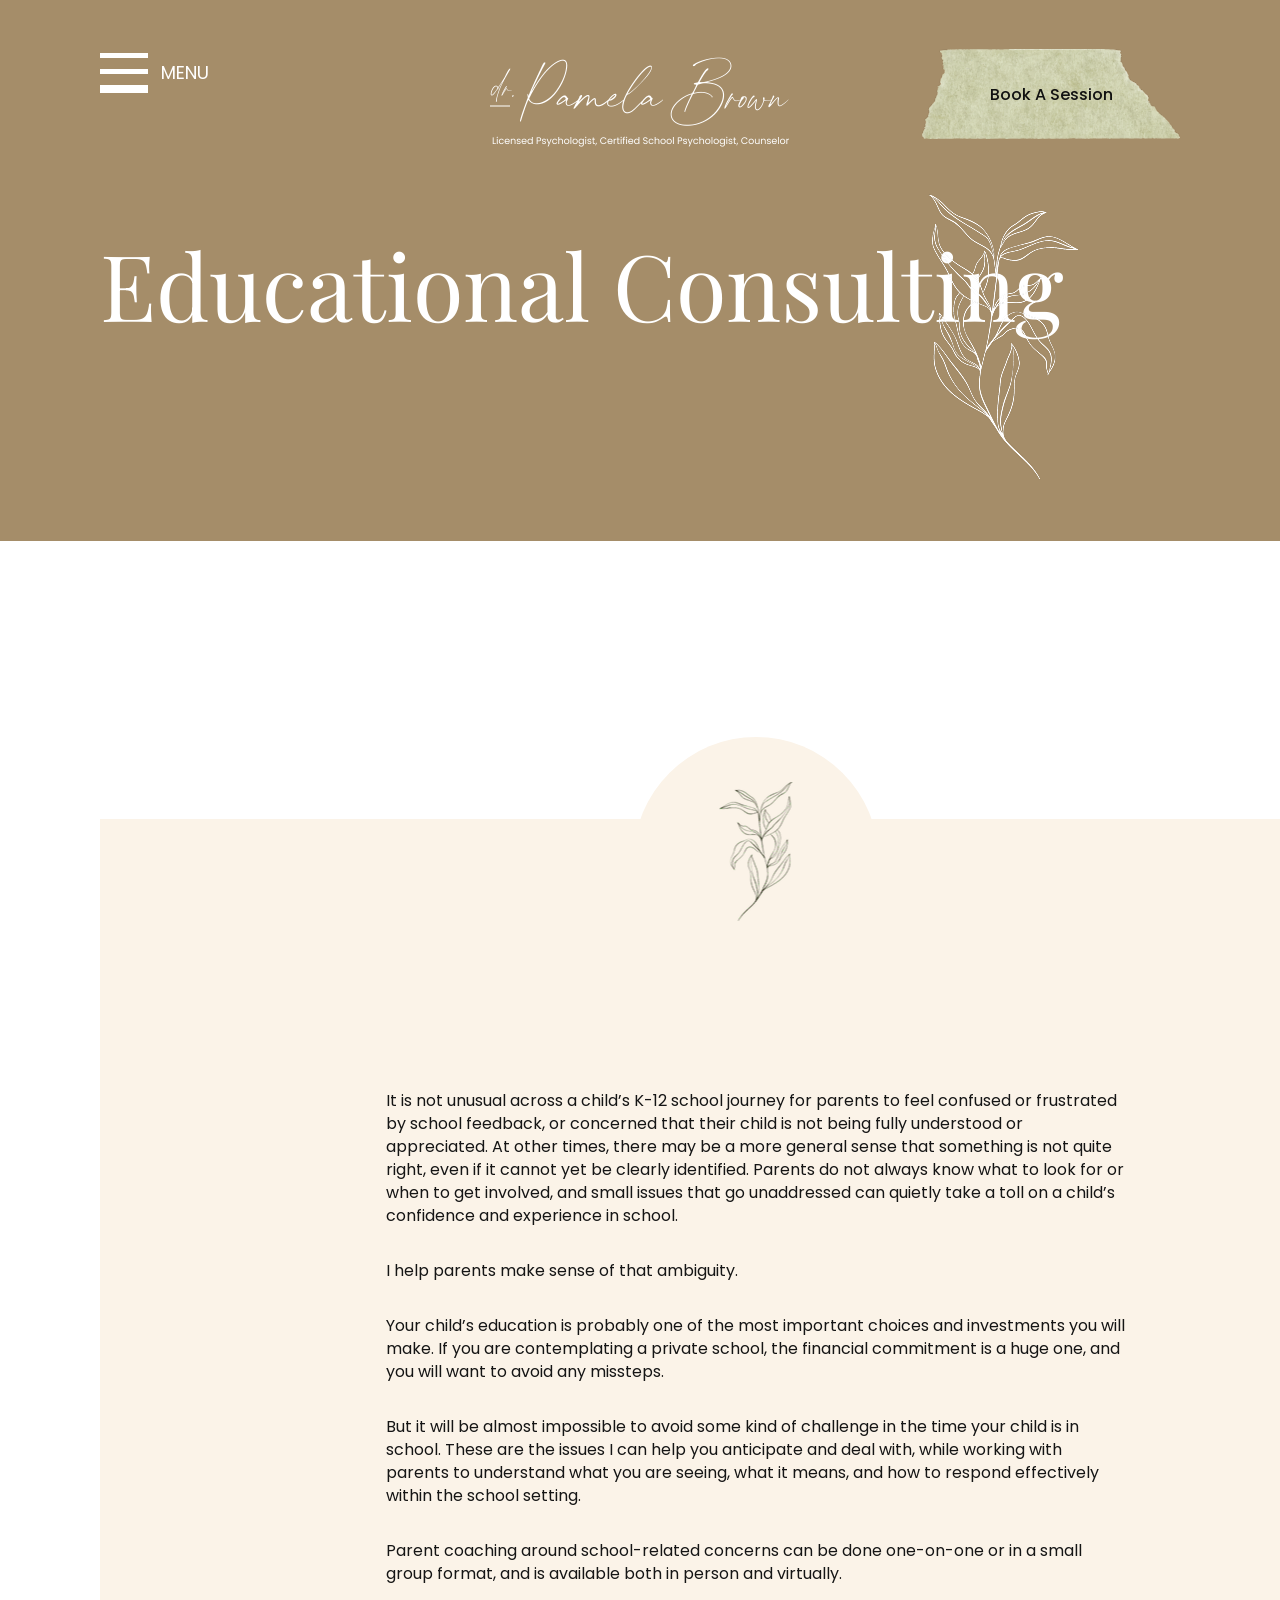
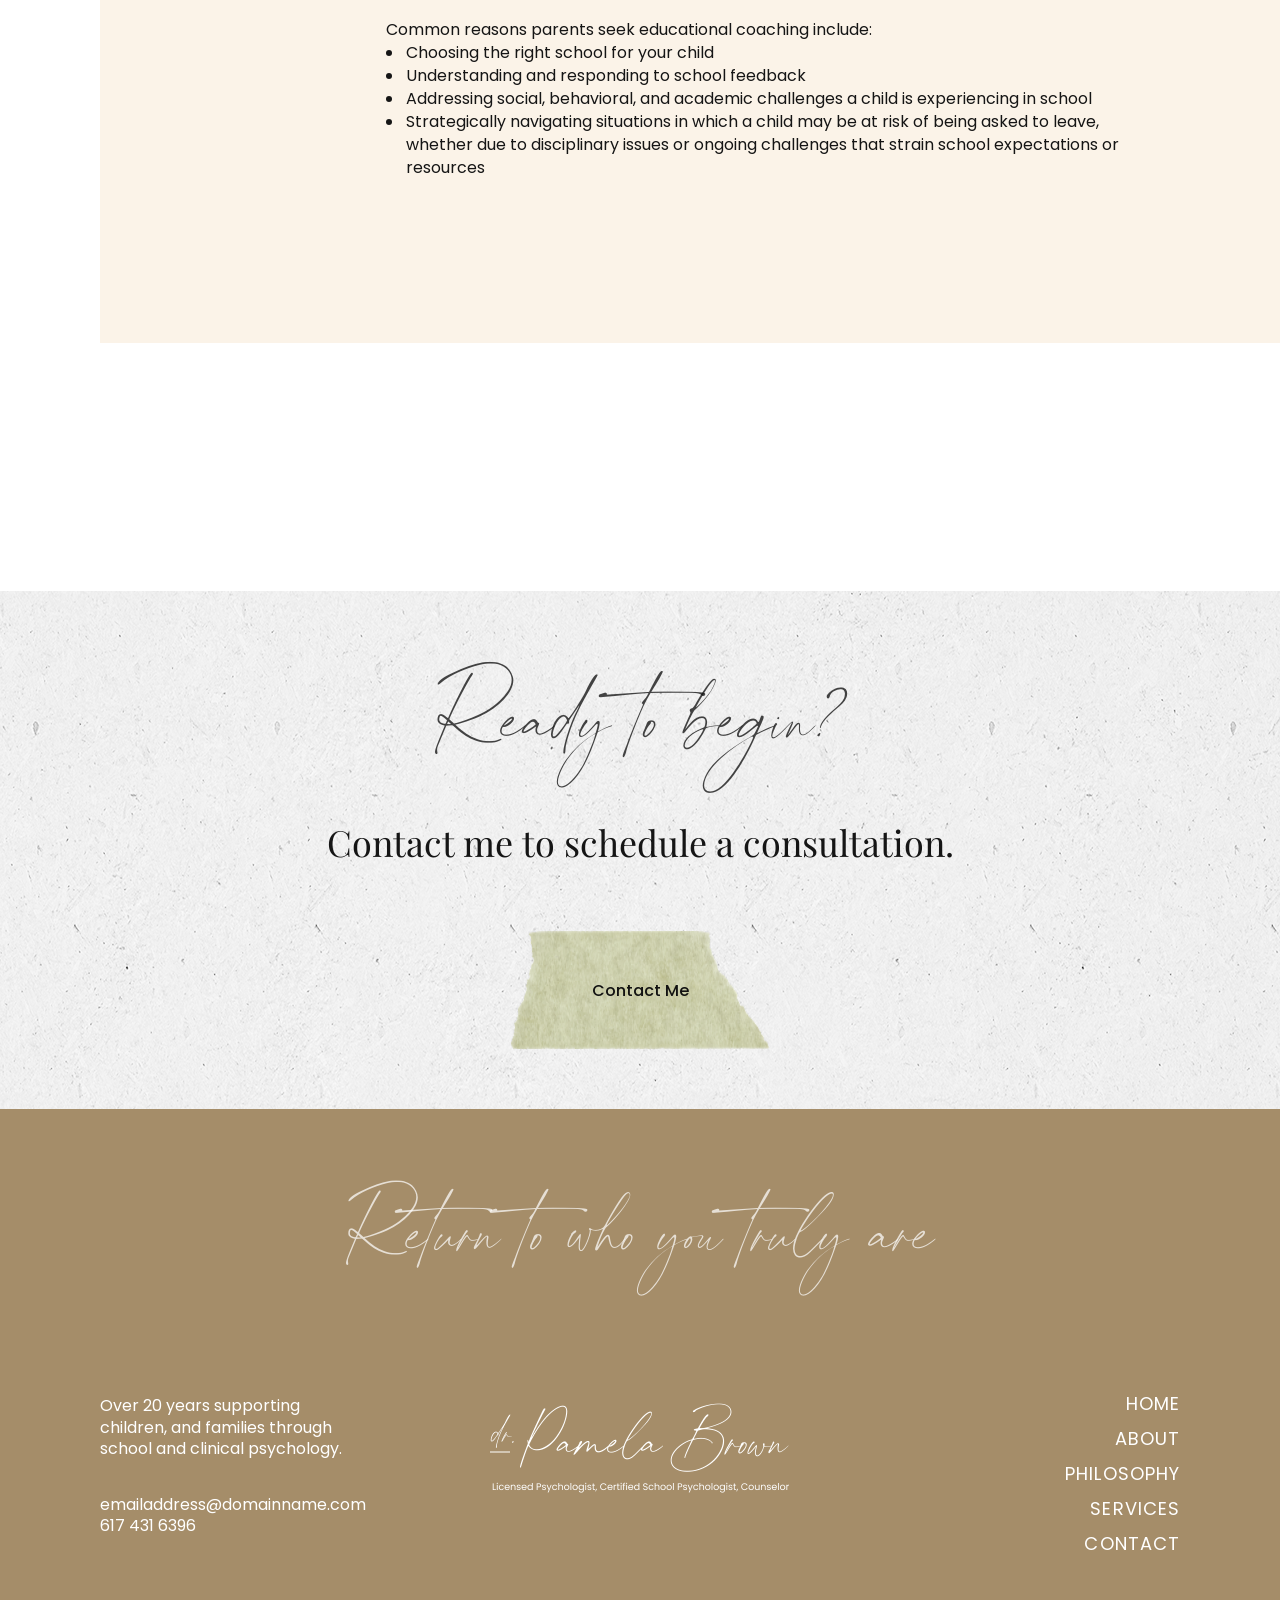
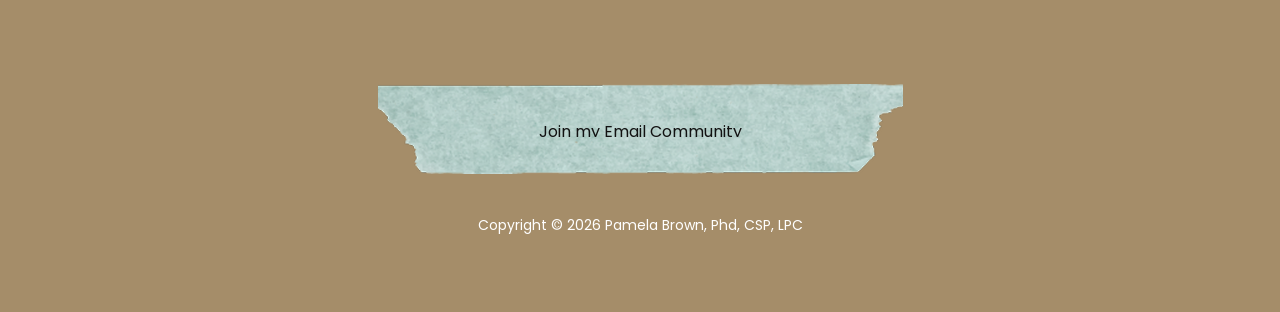
<file: educational-consulting.html>
<!DOCTYPE html>
<html lang="en">
  <head>
    <meta charset="UTF-8" />
    <meta name="viewport" content="width=device-width, initial-scale=1.0" />
    <title>Educational Consulting | Dr. Pamela Brown</title>
    <link rel="preconnect" href="https://fonts.googleapis.com" />
    <link rel="preconnect" href="https://fonts.gstatic.com" crossorigin />
    <link
      href="https://fonts.googleapis.com/css2?family=Playfair+Display:wght@400;600;700&family=Poppins:wght@300;400;500;600&display=swap"
      rel="stylesheet"
    />
    <link rel="stylesheet" href="styles.css" />
  </head>
  <body class="educational-consulting-page">
    <header class="site-header about-header" aria-label="Site navigation">
      <button class="menu-button" type="button" aria-expanded="false" aria-controls="site-menu" aria-label="Open menu">
        <span class="menu-icon" aria-hidden="true"></span>
        <span class="menu-label">Menu</span>
      </button>

      <a class="brand" href="index.html" aria-label="Dr. Pamela Brown home">
        <img src="brownlogo.png" alt="Dr. Pamela Brown" />
      </a>

      <a class="header-cta" href="contact.html">Book A Session</a>

      <div class="site-menu" id="site-menu" aria-hidden="true">
        <img class="menu-flower menu-flower-left" src="flower_1.png" alt="" aria-hidden="true" />
        <img class="menu-flower menu-flower-right" src="flower_2.png" alt="" aria-hidden="true" />

        <a class="brand menu-brand" href="index.html" aria-label="Dr. Pamela Brown home">
          <img src="brownlogo.png" alt="Dr. Pamela Brown" />
        </a>

        <nav class="menu-nav" aria-label="Main menu">
          <a href="index.html">Home</a>
          <a href="about.html">About Me</a>
          <a href="philosophy.html">Philosophy</a>
          <a href="services.html">Services</a>
          <a href="contact.html">Contact Me</a>
        </nav>
      </div>
    </header>

    <main id="top">
      <section class="about-hero services-hero educational-consulting-hero">
        <h1>Educational Consulting</h1>
        <img src="phylosoph_flower.png" alt="" aria-hidden="true" />
      </section>

      <section class="service-detail-section educational-detail-section">
        <article class="service-detail-card educational-detail-card">
          <div class="welcome-arch" aria-hidden="true"></div>
          <img class="welcome-flower" src="about_flower.png" alt="" aria-hidden="true" />

          <div class="service-detail-copy educational-detail-copy">
            <p>
              It is not unusual across a child&rsquo;s K-12 school journey for parents to feel confused
              or frustrated by school feedback, or concerned that their child is not being fully
              understood or appreciated. At other times, there may be a more general sense that
              something is not quite right, even if it cannot yet be clearly identified. Parents do
              not always know what to look for or when to get involved, and small issues that go
              unaddressed can quietly take a toll on a child&rsquo;s confidence and experience in school.
            </p>
            <p>
              I help parents make sense of that ambiguity.
            </p>
            <p>
              Your child&rsquo;s education is probably one of the most important choices and investments
              you will make. If you are contemplating a private school, the financial commitment is
              a huge one, and you will want to avoid any missteps.
            </p>
            <p>
              But it will be almost impossible to avoid some kind of challenge in the time your
              child is in school. These are the issues I can help you anticipate and deal with,
              while working with parents to understand what you are seeing, what it means, and
              how to respond effectively within the school setting.
            </p>
            <p>
              Parent coaching around school-related concerns can be done one-on-one or in a small
              group format, and is available both in person and virtually.
            </p>
            <p>
              Common reasons parents seek educational coaching include:
            </p>
            <ul>
              <li>Choosing the right school for your child</li>
              <li>Understanding and responding to school feedback</li>
              <li>Addressing social, behavioral, and academic challenges a child is experiencing in school</li>
              <li>
                Strategically navigating situations in which a child may be at risk of being asked
                to leave, whether due to disciplinary issues or ongoing challenges that strain school
                expectations or resources
              </li>
            </ul>
          </div>
        </article>
      </section>

      <section class="contact-cta" id="contact">
        <h2>Ready to begin?</h2>
        <p>Contact me to schedule a consultation.</p>
        <a class="button light-button" href="mailto:emailaddress@domainname.com">Contact Me</a>
      </section>
    </main>

    <footer class="site-footer">
      <p class="footer-script">Return to who you truly are</p>

      <div class="footer-grid">
        <div class="footer-contact">
          <p>
            Over 20 years supporting children, and families through school and
            clinical psychology.
          </p>
          <p>
            emailaddress@domainname.com<br />
            617 431 6396
          </p>
        </div>

        <a class="brand footer-brand" href="index.html" aria-label="Dr. Pamela Brown home">
          <img src="brownlogo.png" alt="Dr. Pamela Brown" />
        </a>

        <nav aria-label="Footer menu">
          <a href="index.html">Home</a>
          <a href="about.html">About</a>
          <a href="philosophy.html">Philosophy</a>
          <a href="services.html">Services</a>
          <a href="contact.html">Contact</a>
        </nav>
      </div>

      <a class="footer-community" href="mailto:emailaddress@domainname.com">Join my Email Community</a>

      <p>Copyright &copy; 2026 Pamela Brown, Phd, CSP, LPC</p>
    </footer>

    <script src="script.js"></script>
  </body>
</html>
</file>
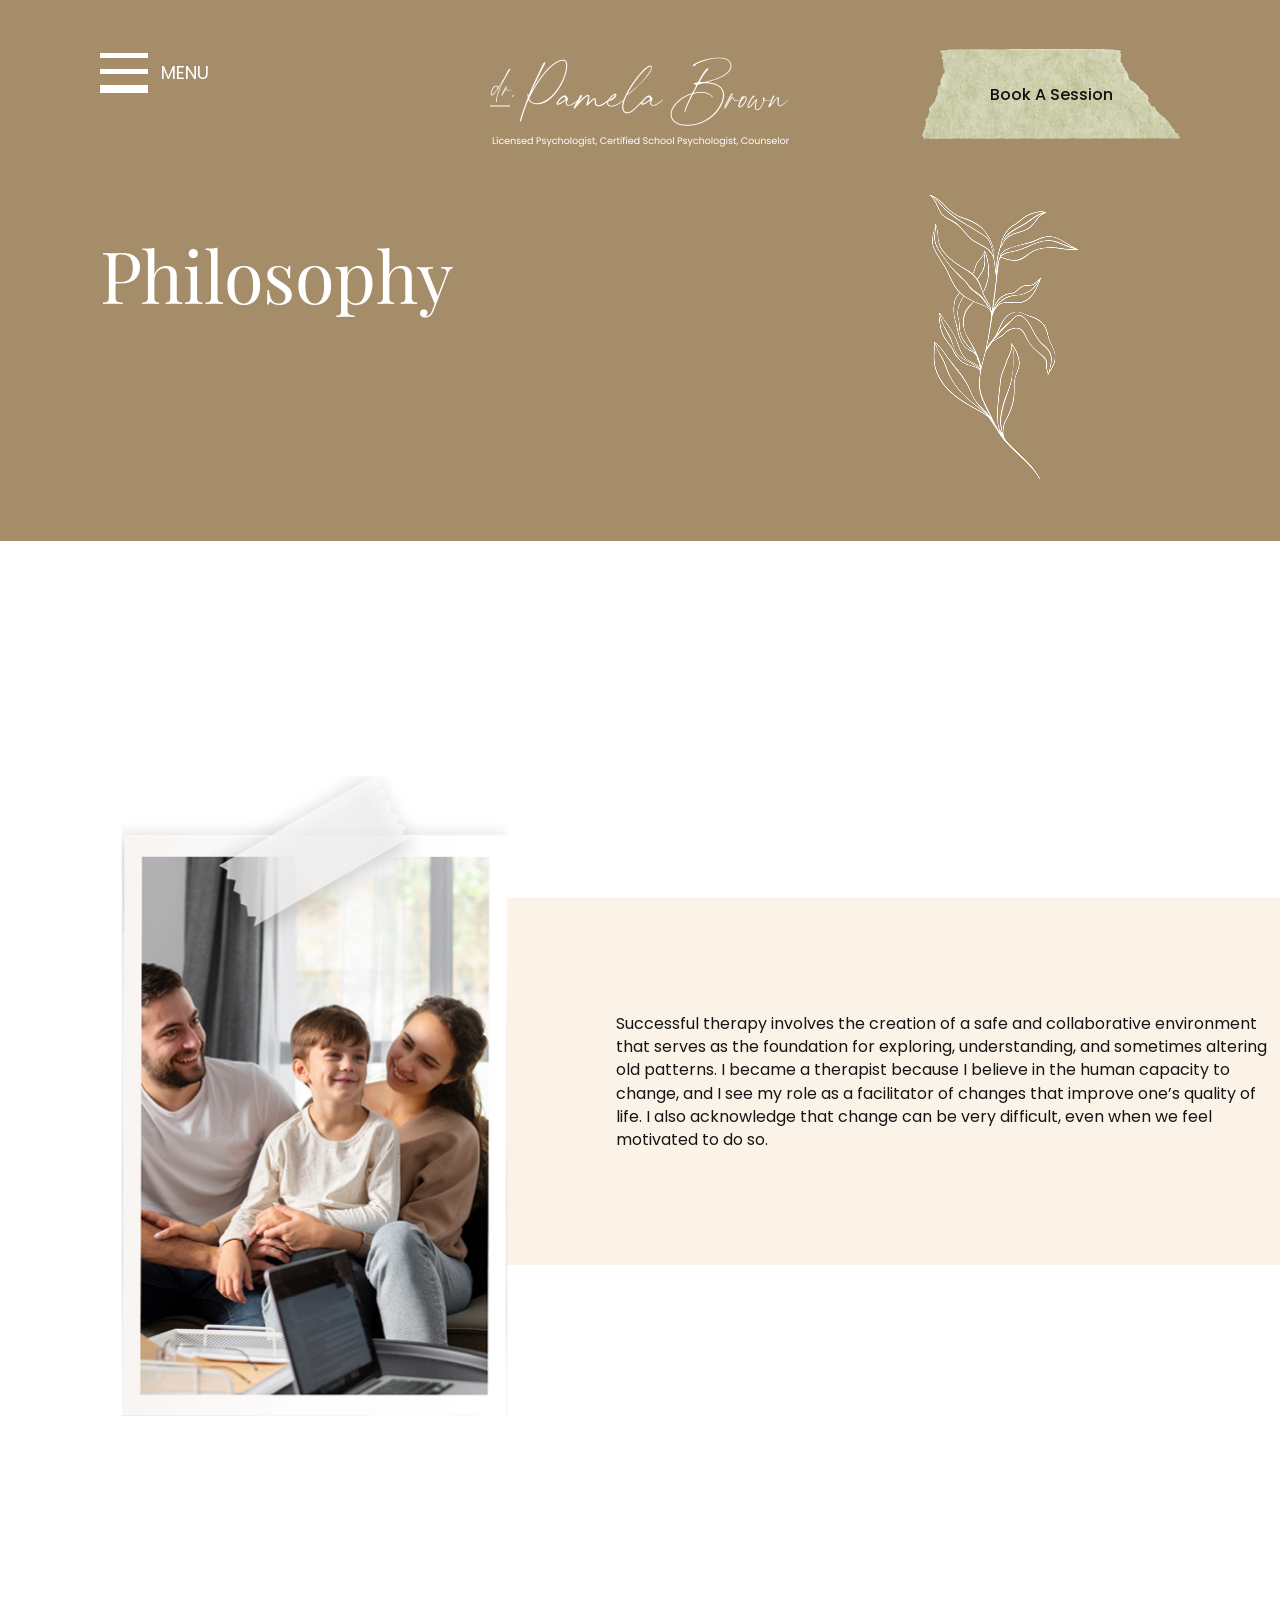
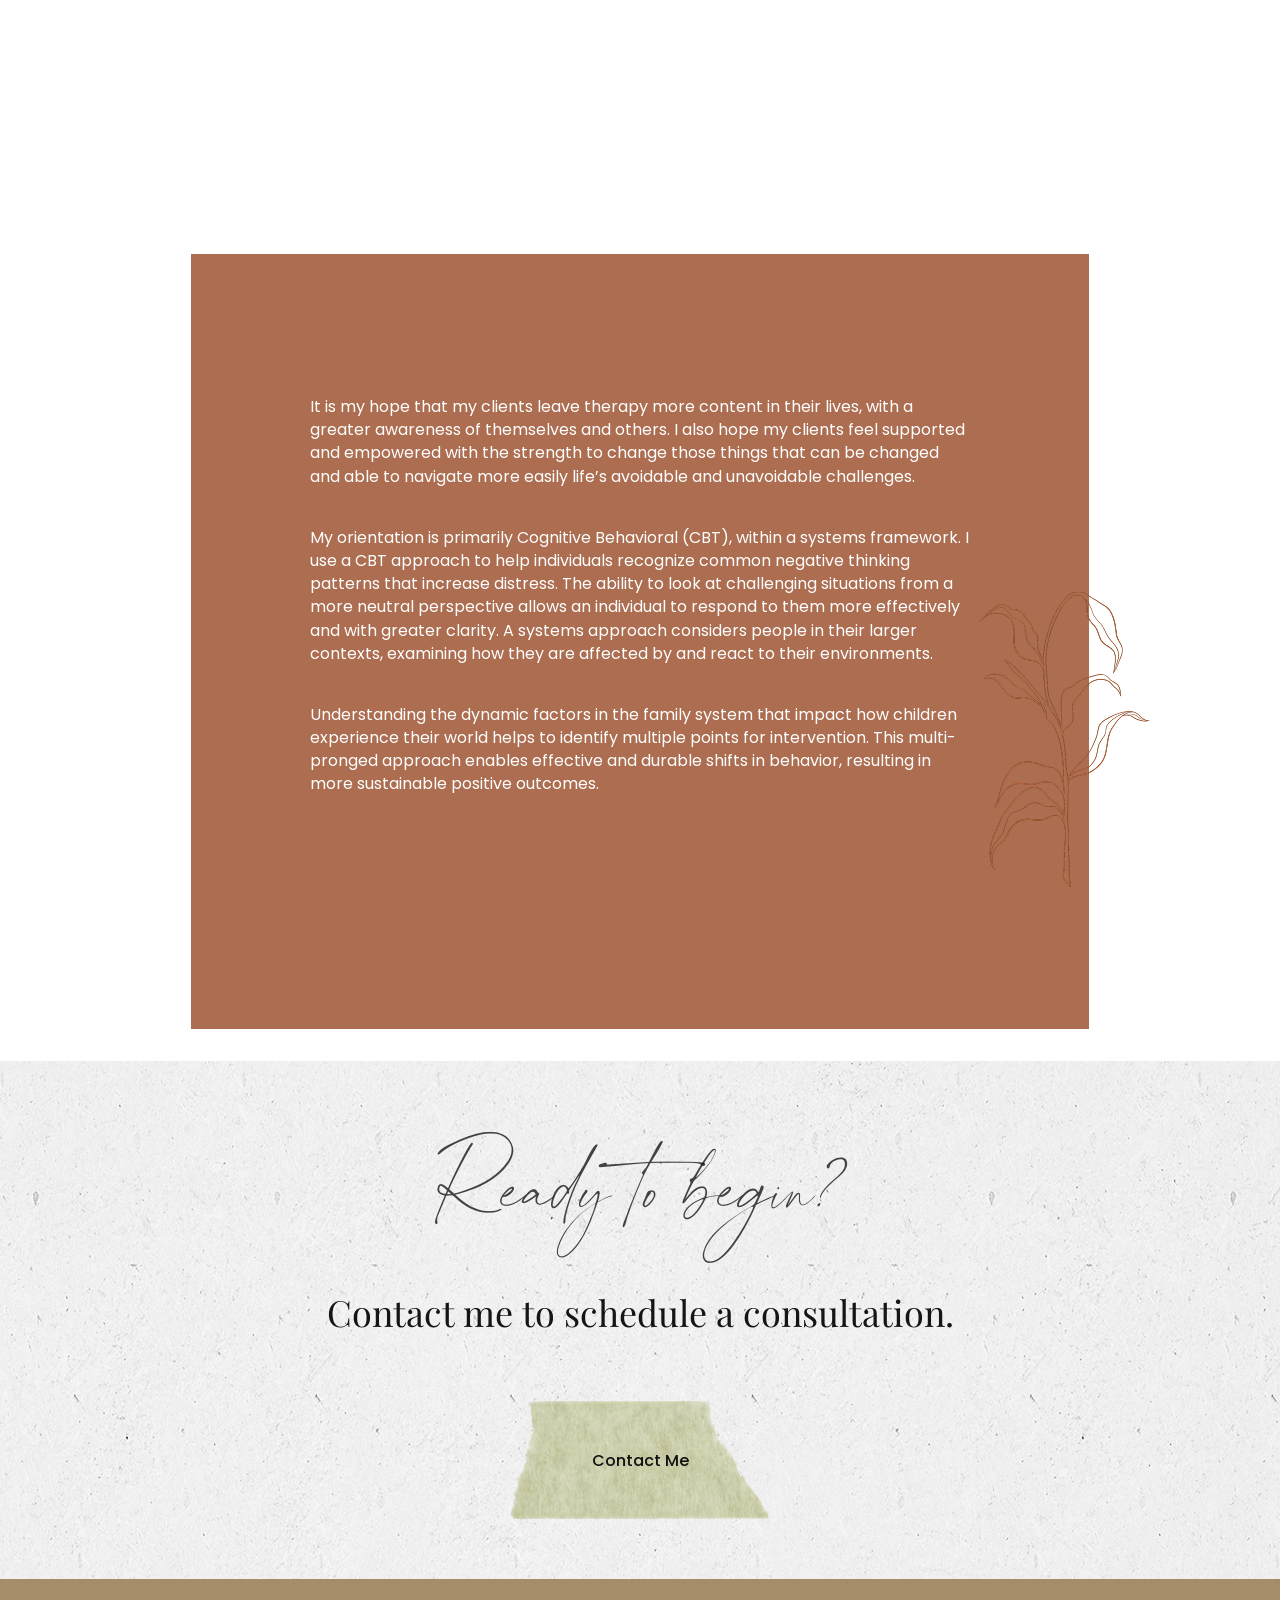
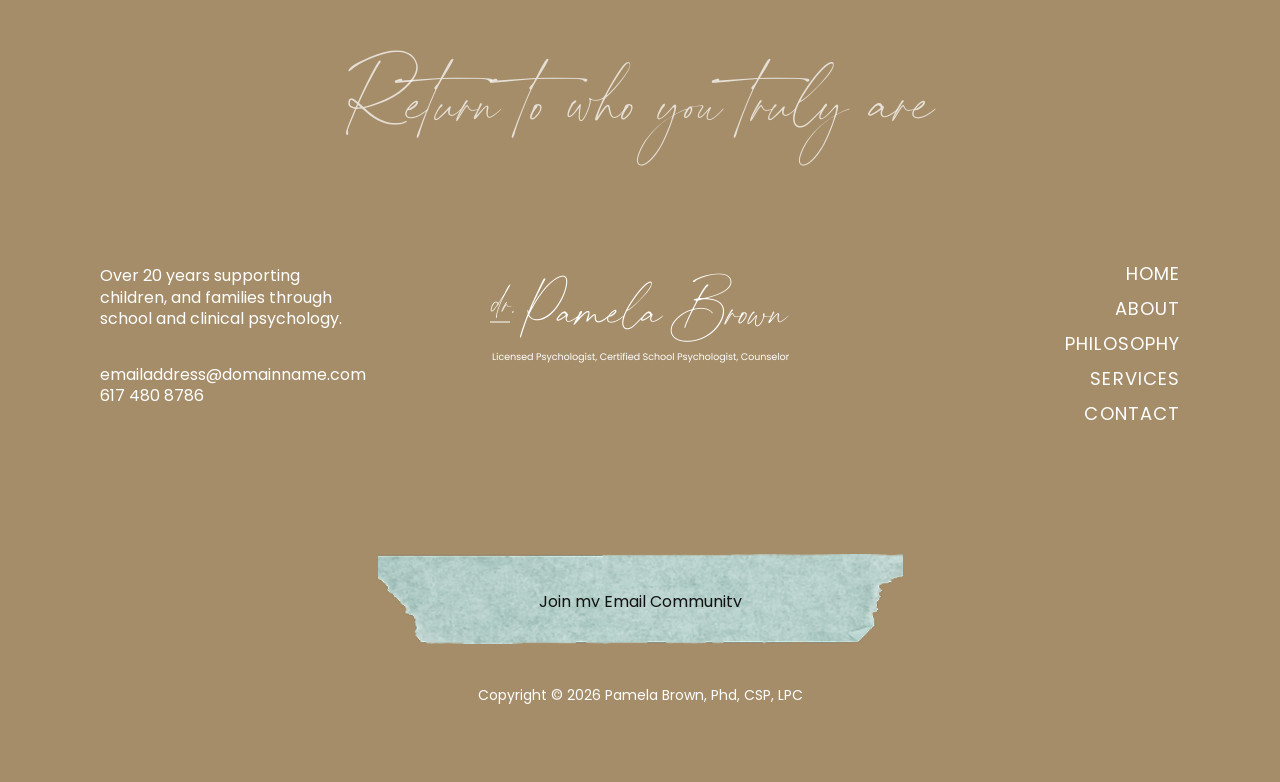
<file: philosophy.html>
<!DOCTYPE html>
<html lang="en">
  <head>
    <meta charset="UTF-8" />
    <meta name="viewport" content="width=device-width, initial-scale=1.0" />
    <title>Philosophy | Dr. Pamela Brown</title>
    <link rel="preconnect" href="https://fonts.googleapis.com" />
    <link rel="preconnect" href="https://fonts.gstatic.com" crossorigin />
    <link
      href="https://fonts.googleapis.com/css2?family=Playfair+Display:wght@400;600;700&family=Poppins:wght@300;400;500;600&display=swap"
      rel="stylesheet"
    />
    <link rel="stylesheet" href="styles.css" />
  </head>
  <body class="philosophy-page">
    <header class="site-header about-header" aria-label="Site navigation">
      <button class="menu-button" type="button" aria-expanded="false" aria-controls="site-menu" aria-label="Open menu">
        <span class="menu-icon" aria-hidden="true"></span>
        <span class="menu-label">Menu</span>
      </button>

      <a class="brand" href="index.html" aria-label="Dr. Pamela Brown home">
        <img src="brownlogo.png" alt="Dr. Pamela Brown" />
      </a>

      <a class="header-cta" href="contact.html">Book A Session</a>

      <div class="site-menu" id="site-menu" aria-hidden="true">
        <img class="menu-flower menu-flower-left" src="flower_1.png" alt="" aria-hidden="true" />
        <img class="menu-flower menu-flower-right" src="flower_2.png" alt="" aria-hidden="true" />

        <a class="brand menu-brand" href="index.html" aria-label="Dr. Pamela Brown home">
          <img src="brownlogo.png" alt="Dr. Pamela Brown" />
        </a>

        <nav class="menu-nav" aria-label="Main menu">
          <a href="index.html">Home</a>
          <a href="about.html">About Me</a>
          <a href="philosophy.html">Philosophy</a>
          <a href="services.html">Services</a>
          <a href="contact.html">Contact Me</a>
        </nav>
      </div>
    </header>

    <main id="top">
      <section class="about-hero philosophy-hero">
        <h1>Philosophy</h1>
        <img src="phylosoph_flower.png" alt="" aria-hidden="true" />
      </section>

      <section class="philosophy-main">
        <div class="philosophy-intro">
          <img class="philosophy-family" src="family_image.png" alt="Family sitting together" />
          <div class="philosophy-note">
            <p>
              Successful therapy involves the creation of a safe and collaborative
              environment that serves as the foundation for exploring, understanding,
              and sometimes altering old patterns. I became a therapist because I
              believe in the human capacity to change, and I see my role as a
              facilitator of changes that improve one&rsquo;s quality of life. I also
              acknowledge that change can be very difficult, even when we feel
              motivated to do so.
            </p>
          </div>
        </div>

        <div class="philosophy-statement">
          <p>
            It is my hope that my clients leave therapy more content in their lives,
            with a greater awareness of themselves and others. I also hope my clients
            feel supported and empowered with the strength to change those things that
            can be changed and able to navigate more easily life&rsquo;s avoidable and
            unavoidable challenges.
          </p>
          <p>
            My orientation is primarily Cognitive Behavioral (CBT), within a systems
            framework. I use a CBT approach to help individuals recognize common
            negative thinking patterns that increase distress. The ability to look at
            challenging situations from a more neutral perspective allows an individual
            to respond to them more effectively and with greater clarity. A systems
            approach considers people in their larger contexts, examining how they are
            affected by and react to their environments.
          </p>
          <p>
            Understanding the dynamic factors in the family system that impact how
            children experience their world helps to identify multiple points for
            intervention. This multi-pronged approach enables effective and durable
            shifts in behavior, resulting in more sustainable positive outcomes.
          </p>
        </div>

        <img class="philosophy-lower-flower" src="phylosophy_flower_2.png" alt="" aria-hidden="true" />
      </section>

      <section class="contact-cta" id="contact">
        <h2>Ready to begin?</h2>
        <p>Contact me to schedule a consultation.</p>
        <a class="button light-button" href="mailto:hello@example.com">Contact Me</a>
      </section>
    </main>

    <footer class="site-footer">
      <p class="footer-script">Return to who you truly are</p>

      <div class="footer-grid">
        <div class="footer-contact">
          <p>
            Over 20 years supporting children, and families through school and
            clinical psychology.
          </p>
          <p>
            emailaddress@domainname.com<br />
            617 480 8786
          </p>
        </div>

        <a class="brand footer-brand" href="index.html" aria-label="Dr. Pamela Brown home">
          <img src="brownlogo.png" alt="Dr. Pamela Brown" />
        </a>

        <nav aria-label="Footer menu">
          <a href="index.html">Home</a>
          <a href="about.html">About</a>
          <a href="philosophy.html">Philosophy</a>
          <a href="services.html">Services</a>
          <a href="contact.html">Contact</a>
        </nav>
      </div>

      <a class="footer-community" href="mailto:hello@example.com">Join my Email Community</a>

      <p>Copyright &copy; 2026 Pamela Brown, Phd, CSP, LPC</p>
    </footer>

    <script src="script.js"></script>
  </body>
</html>
</file>
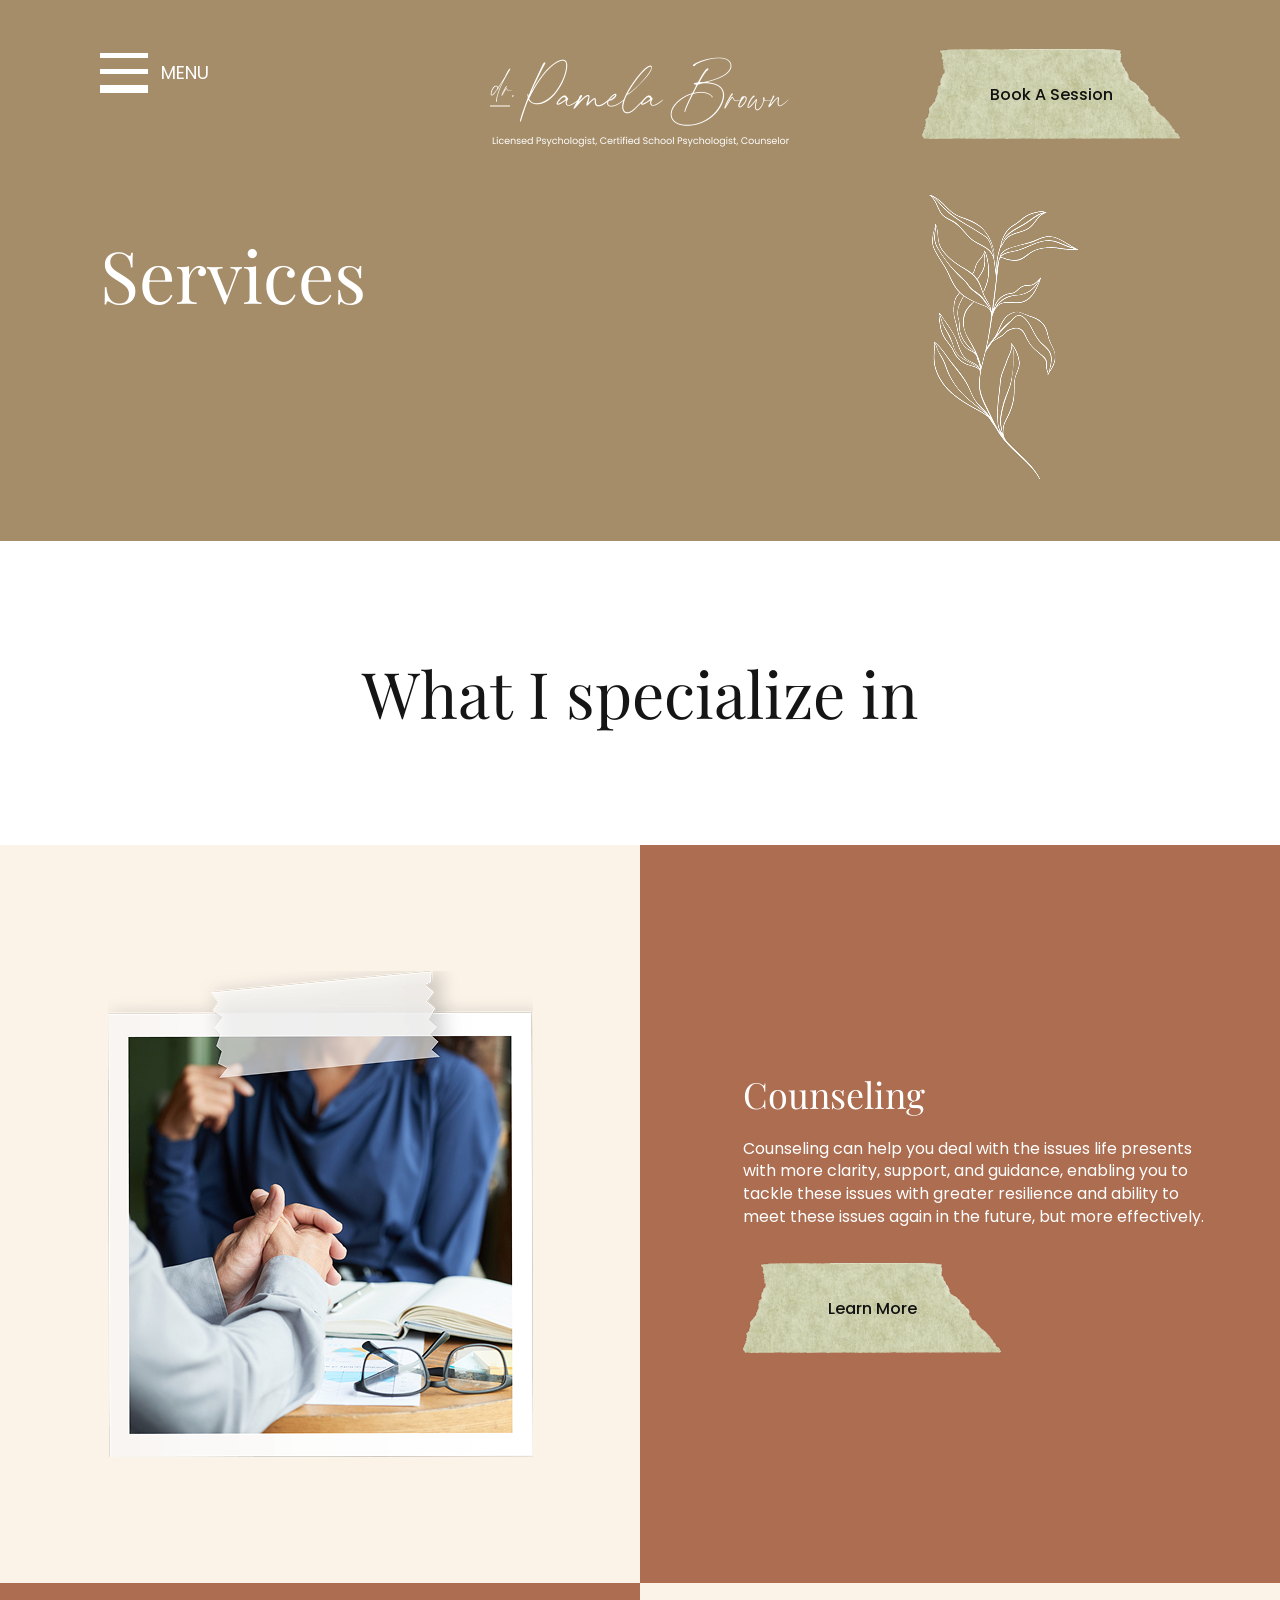
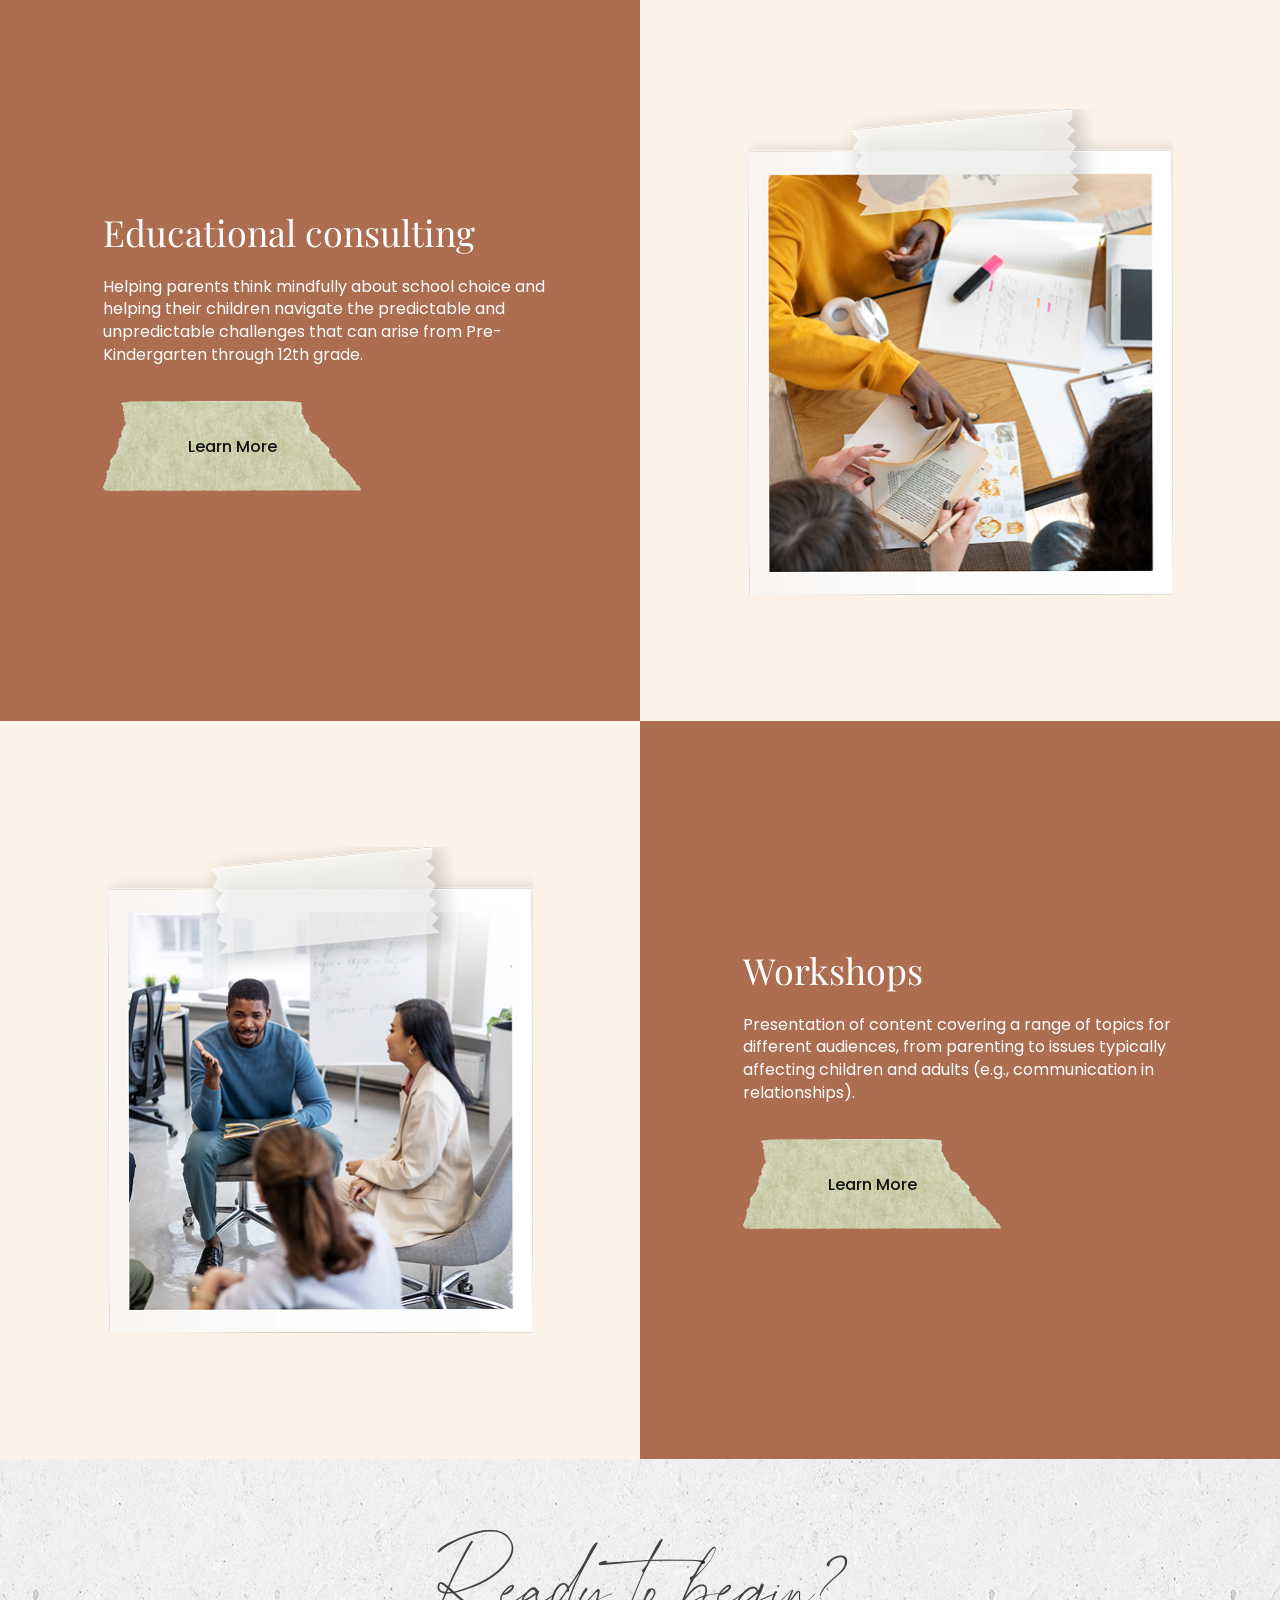
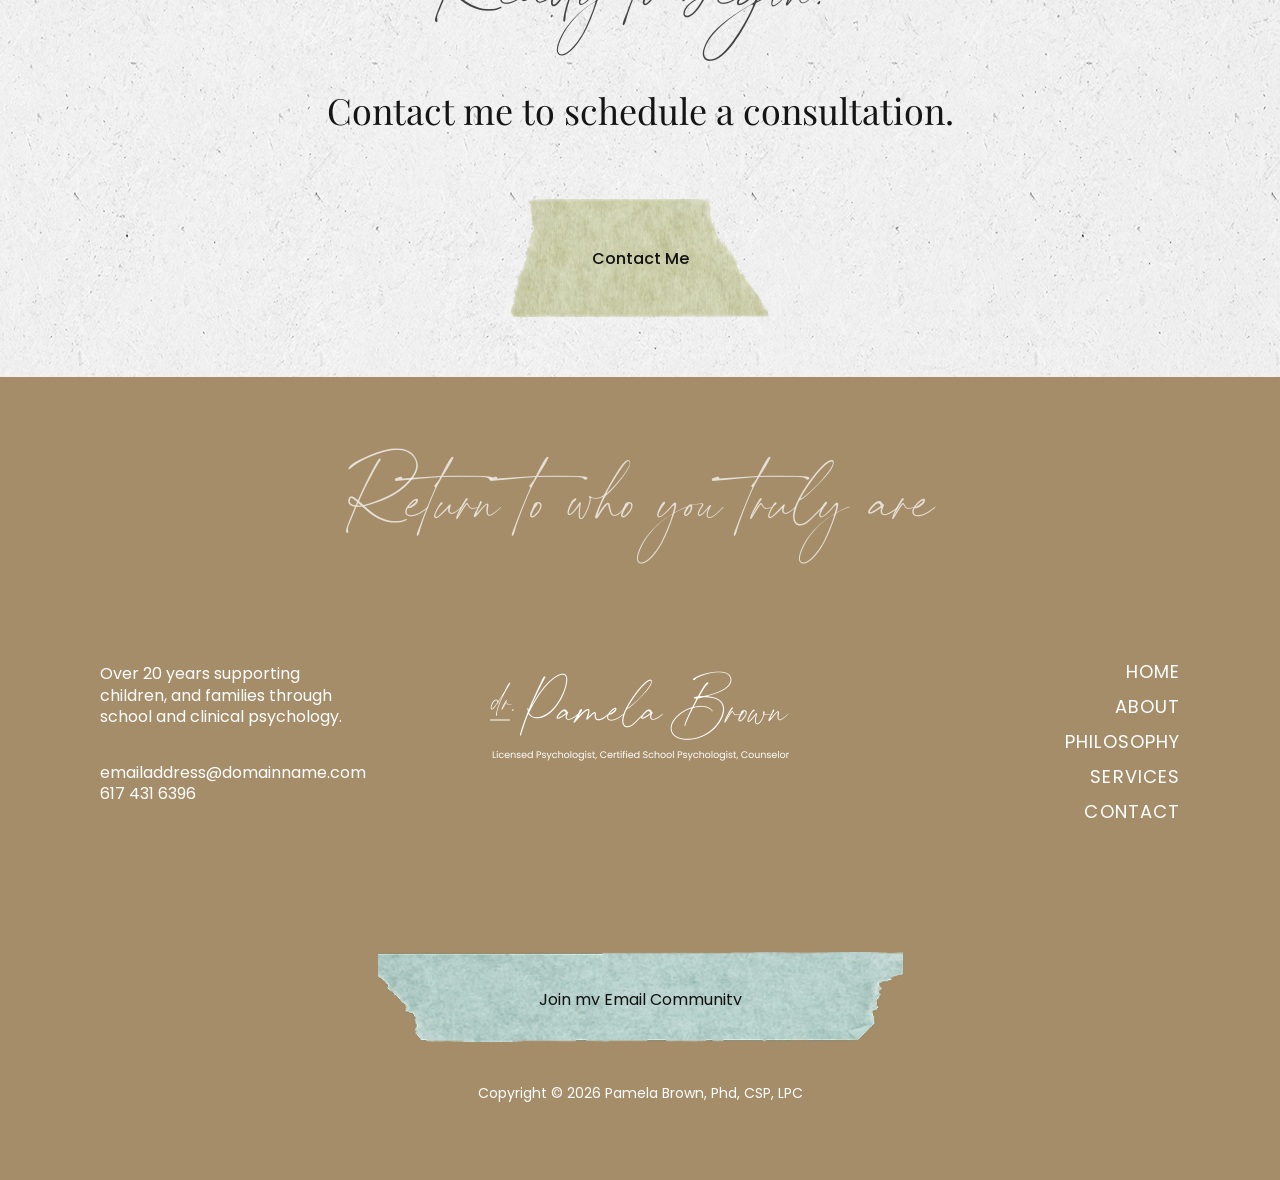
<file: services.html>
<!DOCTYPE html>
<html lang="en">
  <head>
    <meta charset="UTF-8" />
    <meta name="viewport" content="width=device-width, initial-scale=1.0" />
    <title>Services | Dr. Pamela Brown</title>
    <link rel="preconnect" href="https://fonts.googleapis.com" />
    <link rel="preconnect" href="https://fonts.gstatic.com" crossorigin />
    <link
      href="https://fonts.googleapis.com/css2?family=Playfair+Display:wght@400;600;700&family=Poppins:wght@300;400;500;600&display=swap"
      rel="stylesheet"
    />
    <link rel="stylesheet" href="styles.css" />
  </head>
  <body class="services-page">
    <header class="site-header about-header" aria-label="Site navigation">
      <button class="menu-button" type="button" aria-expanded="false" aria-controls="site-menu" aria-label="Open menu">
        <span class="menu-icon" aria-hidden="true"></span>
        <span class="menu-label">Menu</span>
      </button>

      <a class="brand" href="index.html" aria-label="Dr. Pamela Brown home">
        <img src="brownlogo.png" alt="Dr. Pamela Brown" />
      </a>

      <a class="header-cta" href="contact.html">Book A Session</a>

      <div class="site-menu" id="site-menu" aria-hidden="true">
        <img class="menu-flower menu-flower-left" src="flower_1.png" alt="" aria-hidden="true" />
        <img class="menu-flower menu-flower-right" src="flower_2.png" alt="" aria-hidden="true" />

        <a class="brand menu-brand" href="index.html" aria-label="Dr. Pamela Brown home">
          <img src="brownlogo.png" alt="Dr. Pamela Brown" />
        </a>

        <nav class="menu-nav" aria-label="Main menu">
          <a href="index.html">Home</a>
          <a href="about.html">About Me</a>
          <a href="philosophy.html">Philosophy</a>
          <a href="services.html">Services</a>
          <a href="contact.html">Contact Me</a>
        </nav>
      </div>
    </header>

    <main id="top">
      <section class="about-hero services-hero">
        <h1>Services</h1>
        <img src="phylosoph_flower.png" alt="" aria-hidden="true" />
      </section>

      <section class="services-title-section">
        <h2>What I specialize in</h2>
      </section>

      <section class="services-grid-section" aria-label="Services">
        <div class="service-tile service-art service-image-tile">
          <img class="service-photo" src="counselling 1.png" alt="Counseling service illustration" />
        </div>

        <article class="service-tile service-copy">
          <div>
            <h2>Counseling</h2>
            <p>
              Counseling can help you deal with the issues life presents with
              more clarity, support, and guidance, enabling you to tackle these
              issues with greater resilience and ability to meet these issues
              again in the future, but more effectively.
            </p>
            <a class="button light-button" href="counseling.html">Learn More</a>
          </div>
        </article>

        <article class="service-tile service-copy">
          <div>
            <h2>Educational consulting</h2>
            <p>
              Helping parents think mindfully about school choice and helping
              their children navigate the predictable and unpredictable
              challenges that can arise from Pre-Kindergarten through 12th grade.
            </p>
            <a class="button light-button" href="educational-consulting.html">Learn More</a>
          </div>
        </article>

        <div class="service-tile service-art service-image-tile">
          <img class="service-photo" src="education.png" alt="Educational consulting illustration" />
        </div>

        <div class="service-tile service-art service-image-tile">
          <img class="service-photo" src="workshop.png" alt="Workshops illustration" />
        </div>

        <article class="service-tile service-copy">
          <div>
            <h2>Workshops</h2>
            <p>
              Presentation of content covering a range of topics for different
              audiences, from parenting to issues typically affecting children
              and adults (e.g., communication in relationships).
            </p>
            <a class="button light-button" href="workshops.html">Learn More</a>
          </div>
        </article>
      </section>

      <section class="contact-cta" id="contact">
        <h2>Ready to begin?</h2>
        <p>Contact me to schedule a consultation.</p>
        <a class="button light-button" href="mailto:emailaddress@domainname.com">Contact Me</a>
      </section>
    </main>

    <footer class="site-footer">
      <p class="footer-script">Return to who you truly are</p>

      <div class="footer-grid">
        <div class="footer-contact">
          <p>
            Over 20 years supporting children, and families through school and
            clinical psychology.
          </p>
          <p>
            emailaddress@domainname.com<br />
            617 431 6396
          </p>
        </div>

        <a class="brand footer-brand" href="index.html" aria-label="Dr. Pamela Brown home">
          <img src="brownlogo.png" alt="Dr. Pamela Brown" />
        </a>

        <nav aria-label="Footer menu">
          <a href="index.html">Home</a>
          <a href="about.html">About</a>
          <a href="philosophy.html">Philosophy</a>
          <a href="services.html">Services</a>
          <a href="contact.html">Contact</a>
        </nav>
      </div>

      <a class="footer-community" href="mailto:emailaddress@domainname.com">Join my Email Community</a>

      <p>Copyright &copy; 2026 Pamela Brown, Phd, CSP, LPC</p>
    </footer>

    <script src="script.js"></script>
  </body>
</html>
</file>
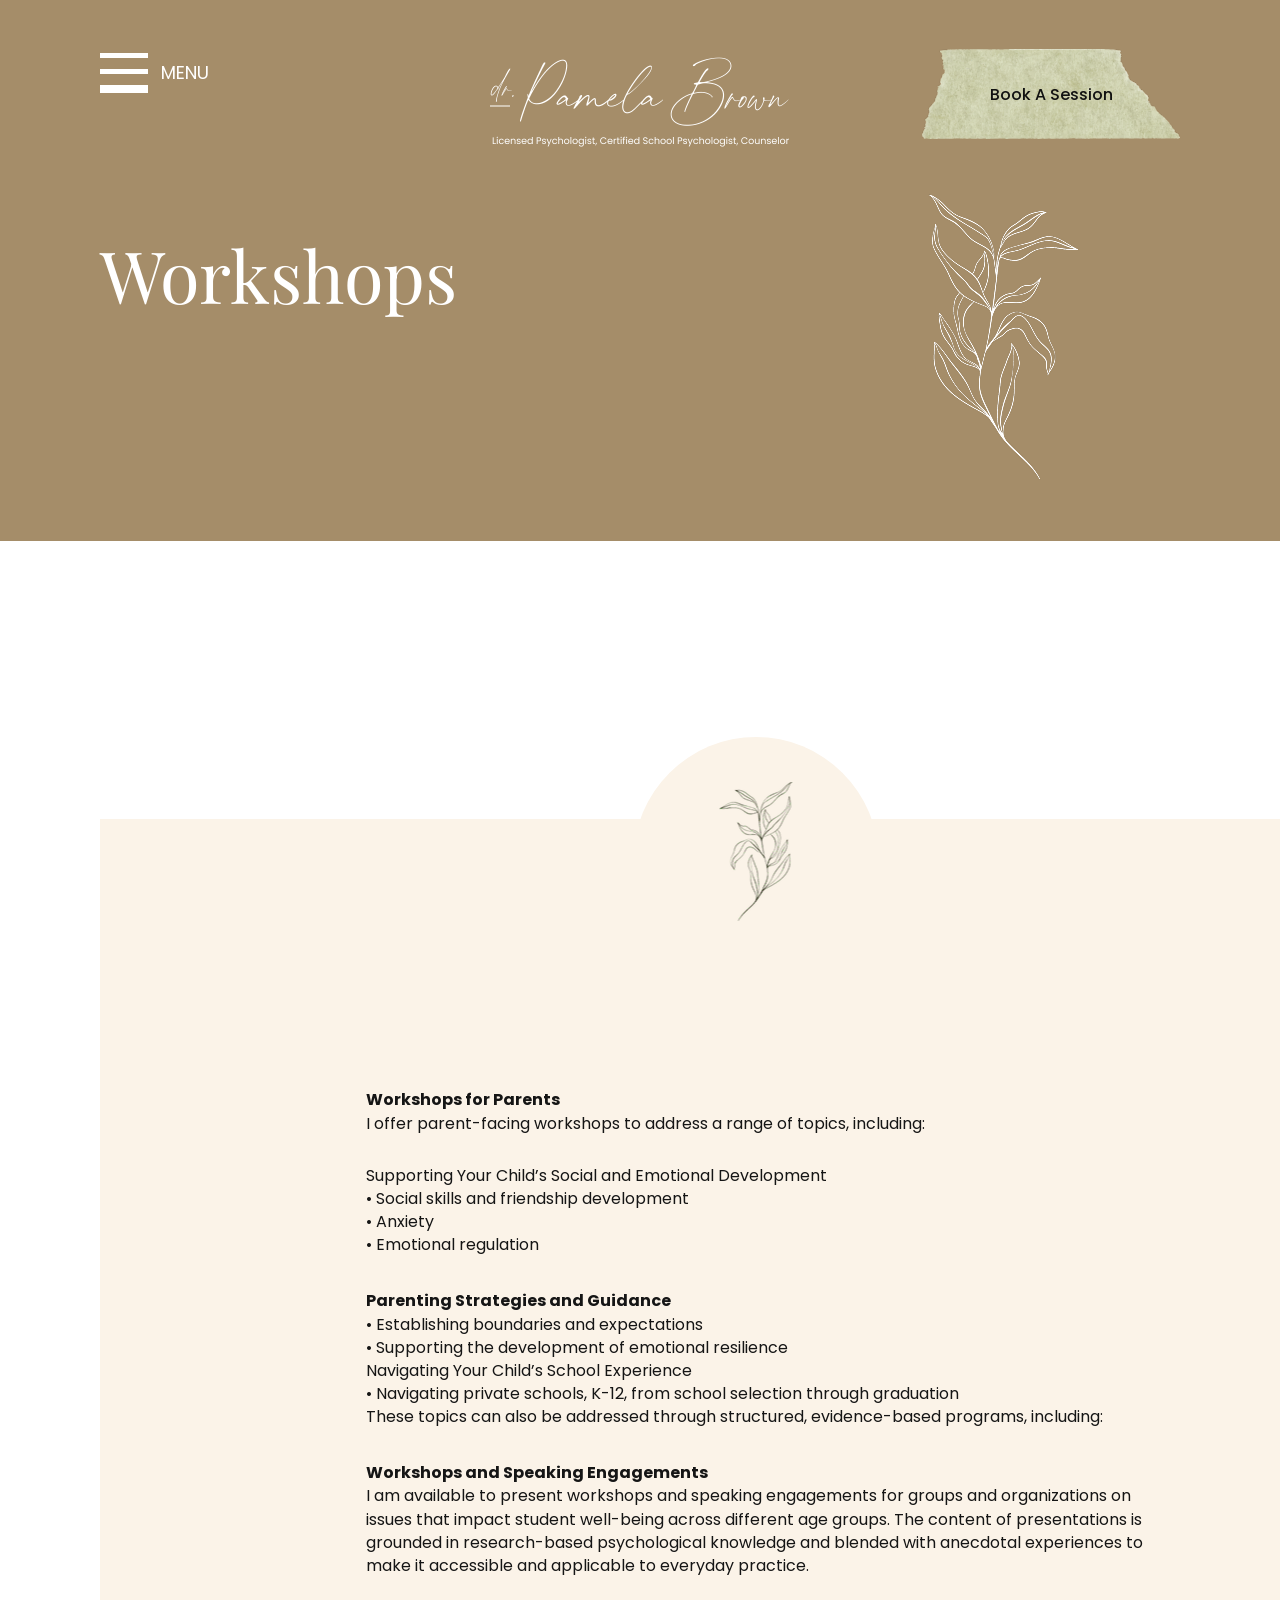
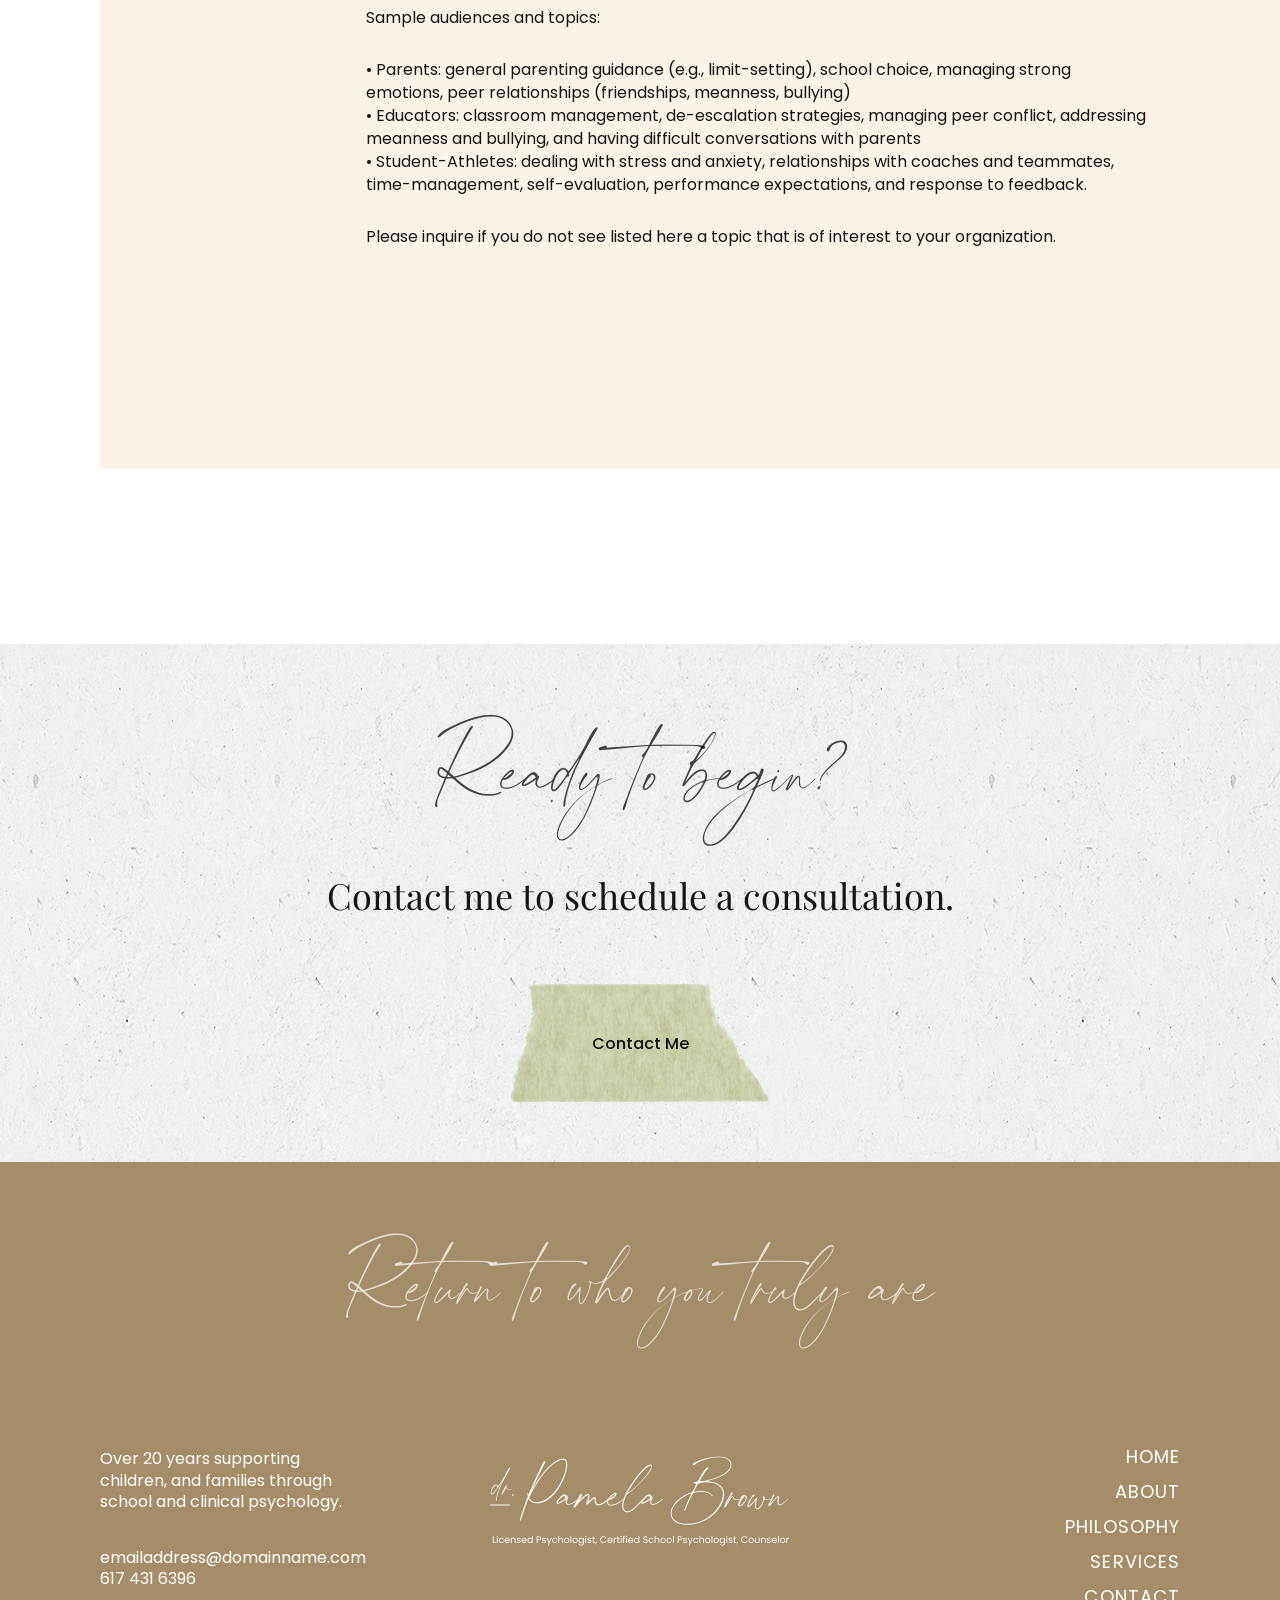
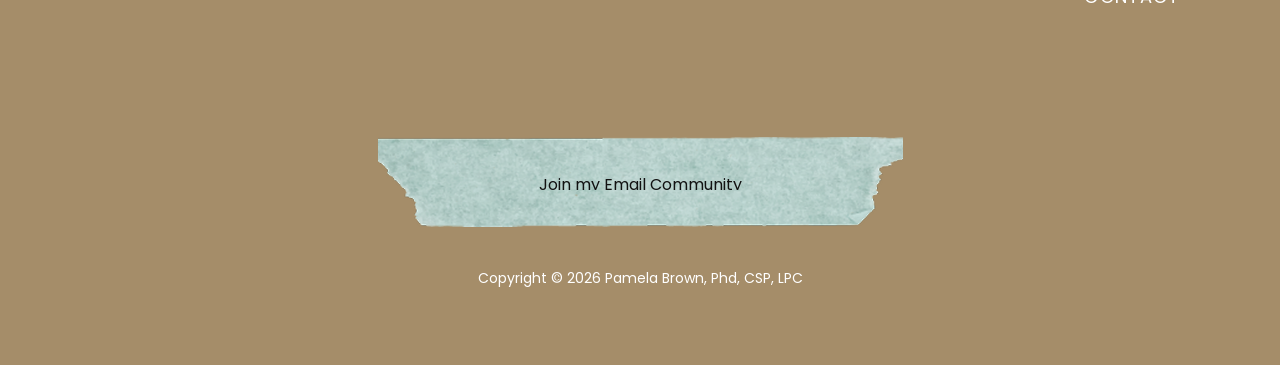
<file: workshops.html>
<!DOCTYPE html>
<html lang="en">
  <head>
    <meta charset="UTF-8" />
    <meta name="viewport" content="width=device-width, initial-scale=1.0" />
    <title>Workshops | Dr. Pamela Brown</title>
    <link rel="preconnect" href="https://fonts.googleapis.com" />
    <link rel="preconnect" href="https://fonts.gstatic.com" crossorigin />
    <link
      href="https://fonts.googleapis.com/css2?family=Playfair+Display:wght@400;600;700&family=Poppins:wght@300;400;500;600&display=swap"
      rel="stylesheet"
    />
    <link rel="stylesheet" href="styles.css" />
  </head>
  <body class="workshops-page">
    <header class="site-header about-header" aria-label="Site navigation">
      <button class="menu-button" type="button" aria-expanded="false" aria-controls="site-menu" aria-label="Open menu">
        <span class="menu-icon" aria-hidden="true"></span>
        <span class="menu-label">Menu</span>
      </button>

      <a class="brand" href="index.html" aria-label="Dr. Pamela Brown home">
        <img src="brownlogo.png" alt="Dr. Pamela Brown" />
      </a>

      <a class="header-cta" href="contact.html">Book A Session</a>

      <div class="site-menu" id="site-menu" aria-hidden="true">
        <img class="menu-flower menu-flower-left" src="flower_1.png" alt="" aria-hidden="true" />
        <img class="menu-flower menu-flower-right" src="flower_2.png" alt="" aria-hidden="true" />

        <a class="brand menu-brand" href="index.html" aria-label="Dr. Pamela Brown home">
          <img src="brownlogo.png" alt="Dr. Pamela Brown" />
        </a>

        <nav class="menu-nav" aria-label="Main menu">
          <a href="index.html">Home</a>
          <a href="about.html">About Me</a>
          <a href="philosophy.html">Philosophy</a>
          <a href="services.html">Services</a>
          <a href="contact.html">Contact Me</a>
        </nav>
      </div>
    </header>

    <main id="top">
      <section class="about-hero services-hero">
        <h1>Workshops</h1>
        <img src="phylosoph_flower.png" alt="" aria-hidden="true" />
      </section>

      <section class="service-detail-section workshops-detail-section">
        <article class="service-detail-card workshops-detail-card">
          <div class="welcome-arch" aria-hidden="true"></div>
          <img class="welcome-flower" src="about_flower.png" alt="" aria-hidden="true" />

          <div class="service-detail-copy workshops-detail-copy">
            <h2>Workshops for Parents</h2>
            <p>
              I offer parent-facing workshops to address a range of topics, including:
            </p>
            <p>
              Supporting Your Child&rsquo;s Social and Emotional Development<br />
              &bull; Social skills and friendship development<br />
              &bull; Anxiety<br />
              &bull; Emotional regulation
            </p>

            <h2>Parenting Strategies and Guidance</h2>
            <p>
              &bull; Establishing boundaries and expectations<br />
              &bull; Supporting the development of emotional resilience<br />
              Navigating Your Child&rsquo;s School Experience<br />
              &bull; Navigating private schools, K-12, from school selection through graduation<br />
              These topics can also be addressed through structured, evidence-based programs,
              including:
            </p>

            <h2>Workshops and Speaking Engagements</h2>
            <p>
              I am available to present workshops and speaking engagements for groups and
              organizations on issues that impact student well-being across different age groups.
              The content of presentations is grounded in research-based psychological knowledge
              and blended with anecdotal experiences to make it accessible and applicable to
              everyday practice.
            </p>
            <p>Sample audiences and topics:</p>
            <p>
              &bull; Parents: general parenting guidance (e.g., limit-setting), school choice,
              managing strong emotions, peer relationships (friendships, meanness, bullying)<br />
              &bull; Educators: classroom management, de-escalation strategies, managing peer conflict,
              addressing meanness and bullying, and having difficult conversations with parents<br />
              &bull; Student-Athletes: dealing with stress and anxiety, relationships with coaches and
              teammates, time-management, self-evaluation, performance expectations, and response to
              feedback.
            </p>
            <p>
              Please inquire if you do not see listed here a topic that is of interest to your
              organization.
            </p>
          </div>
        </article>
      </section>

      <section class="contact-cta" id="contact">
        <h2>Ready to begin?</h2>
        <p>Contact me to schedule a consultation.</p>
        <a class="button light-button" href="mailto:emailaddress@domainname.com">Contact Me</a>
      </section>
    </main>

    <footer class="site-footer">
      <p class="footer-script">Return to who you truly are</p>

      <div class="footer-grid">
        <div class="footer-contact">
          <p>
            Over 20 years supporting children, and families through school and
            clinical psychology.
          </p>
          <p>
            emailaddress@domainname.com<br />
            617 431 6396
          </p>
        </div>

        <a class="brand footer-brand" href="index.html" aria-label="Dr. Pamela Brown home">
          <img src="brownlogo.png" alt="Dr. Pamela Brown" />
        </a>

        <nav aria-label="Footer menu">
          <a href="index.html">Home</a>
          <a href="about.html">About</a>
          <a href="philosophy.html">Philosophy</a>
          <a href="services.html">Services</a>
          <a href="contact.html">Contact</a>
        </nav>
      </div>

      <a class="footer-community" href="mailto:emailaddress@domainname.com">Join my Email Community</a>

      <p>Copyright &copy; 2026 Pamela Brown, Phd, CSP, LPC</p>
    </footer>

    <script src="script.js"></script>
  </body>
</html>
</file>
<file: styles.css>
:root {
  --accent: #a58d69;
  --ink: #151515;
  --muted: #323232;
  --paper: #fff;
  --white-soft: rgba(255, 255, 255, 0.82);
  --script-font: "The Artisan", "the artisan", "Brush Script MT", "Segoe Script", cursive;
}

@font-face {
  font-family: "The Artisan";
  src:
    url("the_artisan/the%20artisan.otf") format("opentype"),
    local("The Artisan"),
    local("the artisan");
  font-weight: 400;
  font-style: normal;
  font-display: swap;
}

* {
  box-sizing: border-box;
}

html {
  scroll-behavior: smooth;
}

body {
  margin: 0;
  color: var(--ink);
  background: var(--paper);
  font-family: "Poppins", Arial, sans-serif;
  font-size: 16px;
  line-height: 1.35;
}

body.menu-open {
  overflow: hidden;
}

a {
  color: inherit;
  text-decoration: none;
}

img {
  display: block;
  max-width: 100%;
}

.ethical-reveal {
  opacity: 0;
  filter: blur(10px);
  transform: translate3d(0, 58px, 0) scale(0.96) rotate(-1deg);
  transform-origin: 50% 80%;
  transition:
    opacity 720ms cubic-bezier(0.16, 1, 0.3, 1),
    filter 720ms cubic-bezier(0.16, 1, 0.3, 1),
    transform 900ms cubic-bezier(0.16, 1, 0.3, 1);
  transition-delay: var(--reveal-delay, 0ms);
}

.ethical-reveal.is-visible {
  opacity: 1;
  filter: blur(0);
  transform: translate3d(0, 0, 0) scale(1) rotate(0);
}

.rolling-link {
  position: relative;
  display: inline-flex;
  align-items: center;
  overflow: hidden;
  vertical-align: top;
}

.rolling-link__mask {
  display: block;
  height: 1em;
  overflow: hidden;
}

.rolling-link__track {
  display: grid;
  transition: transform 420ms cubic-bezier(0.16, 1, 0.3, 1);
}

.rolling-link__line {
  display: block;
  min-height: 1em;
}

.rolling-link:hover .rolling-link__track,
.rolling-link:focus-visible .rolling-link__track {
  transform: translateY(-50%);
}

.pop-image {
  transition:
    filter 320ms ease,
    transform 520ms cubic-bezier(0.34, 1.56, 0.64, 1);
  will-change: transform;
}

.pop-image:hover {
  filter: saturate(1.08) contrast(1.02);
  transform: translateY(-10px) rotate(1.5deg) scale(1.035);
}

.button,
.header-cta,
.footer-community,
.specialty,
.service-copy {
  transition:
    filter 220ms ease,
    transform 520ms cubic-bezier(0.34, 1.56, 0.64, 1);
}

.button:hover,
.header-cta:hover,
.footer-community:hover {
  filter: brightness(1.05) saturate(1.05);
  transform: translateY(-6px) rotate(-1deg) scale(1.025);
}

.specialty:hover,
.service-copy:hover {
  transform: translateY(-10px) rotate(-0.5deg);
}

@keyframes buoyant-float {
  0%,
  100% {
    transform: translate3d(calc(var(--cursor-x, 0px) * 0.18), calc(var(--cursor-y, 0px) * 0.18), 0) rotate(-1deg);
  }

  50% {
    transform: translate3d(calc(var(--cursor-x, 0px) * 0.18), calc(-16px + (var(--cursor-y, 0px) * 0.18)), 0) rotate(1.4deg);
  }
}

.buoyant-float {
  animation: buoyant-float 5.5s ease-in-out infinite;
  will-change: transform;
}

@media (prefers-reduced-motion: reduce) {
  html {
    scroll-behavior: auto;
  }

  *,
  *::before,
  *::after {
    animation-duration: 1ms !important;
    animation-iteration-count: 1 !important;
    scroll-behavior: auto !important;
    transition-duration: 1ms !important;
  }

  .ethical-reveal {
    opacity: 1;
    filter: none;
    transform: none;
  }

  .rolling-link__track {
    transform: none !important;
  }
}

.site-header {
  position: absolute;
  top: 0;
  left: 0;
  z-index: 20;
  display: grid;
  grid-template-columns: 1fr auto 1fr;
  align-items: start;
  width: 100%;
  padding: 49px 100px 0;
  color: #fff;
}

body.menu-open .site-header {
  position: fixed;
  z-index: 100;
}

.menu-button,
.header-cta,
.button {
  border: 0;
  background: transparent;
  color: inherit;
  font: 500 16px/1 "Poppins", Arial, sans-serif;
  cursor: pointer;
}

.menu-button {
  position: relative;
  z-index: 110;
  display: inline-flex;
  align-items: center;
  gap: 13px;
  justify-self: start;
  min-height: 48px;
  padding: 0;
  text-transform: uppercase;
  font-size: 18px;
  font-weight: 400;
}

.menu-icon {
  position: relative;
  width: 48px;
  height: 40px;
  border-top: 5px solid currentColor;
  border-bottom: 5px solid currentColor;
}

.menu-icon::before,
.menu-icon::after {
  position: absolute;
  left: 0;
  width: 48px;
  border-top: 5px solid currentColor;
  content: "";
}

.menu-icon::before {
  top: 11px;
}

.menu-icon::after {
  top: 27px;
}

body.menu-open .menu-icon {
  width: 65px;
  height: 65px;
  border: 0;
}

body.menu-open .menu-icon::before,
body.menu-open .menu-icon::after {
  top: 30px;
  left: -6px;
  width: 78px;
  border-top: 8px solid currentColor;
}

body.menu-open .menu-icon::before {
  transform: rotate(45deg);
}

body.menu-open .menu-icon::after {
  transform: rotate(-45deg);
}

.brand {
  display: block;
  width: 300px;
}

.brand img {
  width: 100%;
  height: auto;
}

.header-cta,
.button {
  display: inline-flex;
  align-items: center;
  justify-content: center;
  min-width: 258px;
  min-height: 90px;
  padding: 31px 28px 29px;
  color: #111;
  background: url("primary_button_image.png") center / 100% 100% no-repeat;
  text-align: center;
}

.header-cta {
  justify-self: end;
}

.site-menu {
  position: fixed;
  inset: 0;
  z-index: 90;
  display: block;
  width: 100%;
  min-height: 100vh;
  overflow: hidden;
  color: #fff;
  background: var(--accent);
  opacity: 0;
  pointer-events: none;
  transform: none;
  transition: opacity 180ms ease, transform 180ms ease;
}

.site-menu.is-open {
  opacity: 1;
  pointer-events: auto;
}

.menu-brand {
  position: absolute;
  top: 75px;
  left: 50%;
  width: 300px;
  transform: translateX(-50%);
}

.menu-nav {
  position: absolute;
  top: 280px;
  left: 50%;
  display: grid;
  justify-items: center;
  gap: 42px;
  width: min(620px, calc(100% - 48px));
  transform: translateX(-50%);
}

.menu-nav a {
  font-family: "Playfair Display", Georgia, serif;
  font-size: 56px;
  line-height: 1;
}

.menu-flower {
  position: absolute;
  width: 210px;
  height: 398px;
  object-fit: contain;
  pointer-events: none;
  user-select: none;
}

.menu-flower-left {
  left: 99px;
  bottom: 69px;
}

.menu-flower-right {
  right: 115px;
  top: 145px;
}

.hero {
  position: relative;
  min-height: 100vh;
  min-height: 100svh;
  color: #fff;
  background: url("hero_image.jpg") center top / cover no-repeat;
}

.hero::before {
  position: absolute;
  top: 0;
  left: 0;
  z-index: 2;
  width: 100%;
  height: 11px;
  background: var(--accent);
  content: "";
}

.hero-overlay {
  position: absolute;
  inset: 0;
  background: radial-gradient(circle at 39% 38%, rgba(165, 141, 105, 0.56), rgba(51, 45, 36, 0.64));
}

.hero-rule {
  position: absolute;
  top: 22%;
  left: 0;
  z-index: 3;
  width: 100%;
  border-top: 1px solid rgba(255, 255, 255, 0.68);
}

.hero-content {
  position: relative;
  z-index: 4;
  width: 780px;
  padding: 37.27vh 0 0 100px;
  padding-top: 37.27svh;
}

h1,
h2,
h3 {
  margin: 0;
  font-family: "Playfair Display", Georgia, serif;
  font-weight: 400;
  line-height: 1.08;
  letter-spacing: 0;
}

h1 {
  max-width: 760px;
  font-size: 64px;
}

.hero-content p {
  max-width: 690px;
  margin: 26px 0 47px;
  font-size: 16px;
}

.text-link {
  display: inline-block;
  padding-bottom: 8px;
  border-bottom: 1px solid currentColor;
  font-size: 16px;
}

.section-grid {
  display: grid;
  grid-template-columns: 466px 733px;
  gap: 113px;
  align-items: center;
  min-height: 811px;
  padding: 100px;
}

.doctor-portrait {
  width: 466px;
  height: 534px;
  object-fit: contain;
}

.section-copy {
  padding-top: 10px;
}

.section-copy h2,
.specialties-section h2,
.moving-copy h2 {
  font-size: 64px;
}

.section-copy p {
  max-width: 733px;
  margin: 34px 0 42px;
  color: var(--muted);
  font-size: 16px;
  line-height: 1.45;
}

.support-section {
  position: relative;
  display: grid;
  place-items: start center;
  min-height: 675px;
  overflow: hidden;
  color: #fff;
  background: url("paralax.jpg") center / cover no-repeat;
}

.support-overlay {
  position: absolute;
  inset: 0;
  background: radial-gradient(circle at 50% 46%, rgba(165, 141, 105, 0.46), rgba(48, 43, 34, 0.6));
}

.support-content {
  position: relative;
  z-index: 2;
  width: 1050px;
  margin-top: 111px;
  text-align: center;
}

.support-content h2 {
  font-size: 64px;
}

.support-content p {
  margin: 39px auto 0;
  font-size: 16px;
  line-height: 1.45;
}

.script-note,
.best-self-copy,
.contact-cta h2,
.footer-script {
  font-family: var(--script-font);
  font-weight: 400;
}

.script-note {
  position: absolute;
  left: 100px;
  bottom: 136px;
  z-index: 2;
  margin: 0;
  font-size: 66px;
  line-height: 1;
}

.support-flower {
  position: absolute;
  right: 125px;
  bottom: 85px;
  z-index: 2;
  width: 210px;
  height: 398px;
  object-fit: contain;
  opacity: 0.58;
}

.specialties-section {
  min-height: 1072px;
  padding: 188px 100px 80px;
  text-align: center;
}

.specialty-grid {
  display: grid;
  grid-template-columns: repeat(3, 355px);
  justify-content: space-between;
  margin-top: 111px;
}

.specialty {
  display: grid;
  justify-items: center;
}

.specialty-icon {
  display: block;
  width: 171px;
  height: 142px;
  margin-bottom: 36px;
  object-fit: contain;
  opacity: 0.22;
}

.specialty-icon.counseling {
  width: 241px;
}

.specialty-icon.education {
  width: 126px;
}

.specialty h3 {
  min-height: 50px;
  font-size: 36px;
}

.specialty p {
  width: 355px;
  min-height: 172px;
  margin: 10px 0 30px;
  color: #111;
  font-size: 16px;
  line-height: 1.32;
}

.moving-section {
  display: grid;
  grid-template-columns: 1fr 532px;
  gap: 100px;
  align-items: center;
  min-height: 983px;
  padding: 52px 100px 82px;
}

.moving-copy {
  width: 650px;
  padding-top: 114px;
}

.moving-copy h2 {
  max-width: 640px;
}

.moving-copy p,
.moving-copy li {
  font-size: 16px;
  line-height: 1.42;
}

.moving-copy p {
  margin: 26px 0 0;
}

.moving-copy ul {
  margin: 2px 0 22px 21px;
  padding: 0;
}

.moving-image-wrap {
  position: relative;
  justify-self: end;
  width: 430px;
}

.best-self-copy {
  position: absolute;
  top: -118px;
  right: 7px;
  z-index: 2;
  color: rgba(165, 141, 105, 0.55);
  font-size: 64px;
  line-height: 0.92;
  transform: rotate(-6deg);
}

.best-self-copy p {
  margin: 0;
}

.best-self-image {
  width: 430px;
  height: 640px;
  object-fit: contain;
}

.contact-cta {
  display: grid;
  justify-items: center;
  min-height: 518px;
  padding: 95px 24px 60px;
  text-align: center;
  background: url("book_consultancy.jpg") center / cover no-repeat;
}

.contact-cta h2 {
  font-size: 72px;
  line-height: 1;
  color: rgba(17, 17, 17, 0.78);
  transform: rotate(-6deg);
}

.contact-cta p {
  margin: 32px 0 36px;
  font-family: "Playfair Display", Georgia, serif;
  font-size: 36px;
}

.site-footer {
  min-height: 803px;
  padding: 93px 100px 40px;
  color: #fff;
  background: var(--accent);
  text-align: center;
}

.footer-script {
  margin: 0 auto 127px;
  color: rgba(255, 255, 255, 0.72);
  font-size: 66px;
  line-height: 1;
  transform: rotate(-5deg);
}

.footer-grid {
  display: grid;
  grid-template-columns: 1fr 300px 1fr;
  align-items: start;
  gap: 80px;
}

.footer-contact {
  width: 270px;
  text-align: left;
}

.footer-contact p {
  margin: 0 0 34px;
  font-size: 16px;
  line-height: 1.35;
}

.footer-brand {
  width: 300px;
  margin-top: 0;
}

.site-footer nav {
  display: grid;
  justify-items: end;
  gap: 17px;
  text-align: right;
  text-transform: uppercase;
  font-size: 18px;
  line-height: 1;
  letter-spacing: 0.06em;
}

.site-footer nav a {
  text-decoration: underline;
  text-underline-offset: 3px;
}

.footer-community {
  display: inline-flex;
  align-items: center;
  justify-content: center;
  width: 525px;
  min-height: 90px;
  margin-top: 113px;
  color: #111;
  background: url("tap_footer_button.png") center / 100% 100% no-repeat;
  font-size: 16px;
}

.site-footer > p:last-child {
  margin: 42px 0 0;
  font-size: 14px;
}

.about-page .site-header {
  color: #fff;
}

.about-hero {
  position: relative;
  min-height: 541px;
  padding: 238px 100px 0;
  color: #fff;
  background: var(--accent);
}

.about-hero h1 {
  font-size: 72px;
  line-height: 1;
}

.about-hero img {
  position: absolute;
  right: 214px;
  bottom: 72px;
  width: 139px;
  height: 263px;
  object-fit: contain;
  opacity: 0.42;
}

.welcome-section {
  min-height: 1012px;
  padding: 276px 100px 0;
  background: #fff;
}

.welcome-card {
  position: relative;
  display: grid;
  place-items: center;
  min-height: 697px;
  background: #fbf3e8;
}

.welcome-arch {
  position: absolute;
  top: -82px;
  left: 50%;
  width: 245px;
  height: 164px;
  background: #fbf3e8;
  border-radius: 245px 245px 0 0;
  transform: translateX(-50%);
}

.welcome-flower {
  position: absolute;
  top: -37px;
  left: 50%;
  z-index: 2;
  width: 73px;
  height: 139px;
  object-fit: contain;
  transform: translateX(-50%);
}

.welcome-copy {
  position: relative;
  z-index: 2;
  width: 720px;
  padding-top: 72px;
  text-align: center;
}

.welcome-copy h2,
.about-bio h2 {
  font-family: "Playfair Display", Georgia, serif;
  font-size: 36px;
  font-weight: 400;
  line-height: 1.08;
}

.welcome-copy p {
  margin: 14px 0 31px;
  font-size: 16px;
  line-height: 1.45;
}

.about-bio {
  min-height: 879px;
  padding: 65px 100px 70px;
  background: #fff;
}

.about-bio h2 {
  margin: 0 0 37px;
}

.about-bio p {
  margin: 0 0 27px;
  font-size: 16px;
  line-height: 1.46;
}

.values-section {
  min-height: 1053px;
  padding: 222px 0 0;
  background: #fff;
}

.values-wrap {
  position: relative;
  width: 1041px;
  margin: 0 auto;
}

.values-wrap img {
  width: 1041px;
  height: 694px;
  object-fit: cover;
}

.value-word {
  position: absolute;
  color: rgba(165, 141, 105, 0.68);
  font-family: var(--script-font);
  font-size: 72px;
  line-height: 1;
}

.value-accountability {
  top: 306px;
  left: -132px;
  transform: rotate(-8deg);
}

.value-hope {
  top: -51px;
  right: -84px;
  transform: rotate(-6deg);
}

.value-honesty {
  top: 408px;
  right: -164px;
  transform: rotate(-8deg);
}

.value-kindness {
  bottom: -50px;
  left: 250px;
  transform: rotate(-6deg);
}

.philosophy-hero img {
  right: 201px;
  bottom: 61px;
  width: 151px;
  height: 286px;
}

.philosophy-main {
  position: relative;
  min-height: 2120px;
  padding: 235px 100px 0;
  background: #fff;
}

.philosophy-intro {
  position: relative;
  width: 1312px;
  min-height: 760px;
}

.philosophy-family {
  position: absolute;
  top: 0;
  left: 0;
  z-index: 2;
  width: 430px;
  height: 640px;
  object-fit: contain;
}

.philosophy-note {
  position: absolute;
  top: 122px;
  left: 332px;
  display: grid;
  align-items: center;
  width: 980px;
  min-height: 367px;
  padding: 0 138px 0 184px;
  background: #fbf3e8;
}

.philosophy-note p,
.philosophy-statement p {
  margin: 0;
  font-size: 16px;
  line-height: 1.45;
}

.philosophy-statement {
  width: 898px;
  min-height: 775px;
  margin: 318px auto 0;
  padding: 141px 119px 118px;
  color: #fff;
  background: #ac6d50;
}

.philosophy-statement p {
  margin-bottom: 38px;
}

.philosophy-statement p:last-child {
  margin-bottom: 0;
}

.philosophy-lower-flower {
  position: absolute;
  right: 131px;
  bottom: 174px;
  width: 170px;
  height: 295px;
  object-fit: contain;
  opacity: 0.58;
}

.contact-hero img {
  right: 214px;
  bottom: 72px;
  width: 139px;
  height: 263px;
}

.contact-intro-section {
  min-height: 900px;
  padding: 278px 230px 0;
  background: #fff;
}

.contact-welcome-card {
  min-height: 509px;
}

.contact-welcome-copy {
  width: 820px;
  padding-top: 80px;
}

.contact-welcome-copy h2 {
  font-size: 36px;
}

.contact-welcome-copy p {
  margin-right: auto;
  margin-left: auto;
  max-width: 735px;
}

.contact-panel-section {
  display: grid;
  grid-template-columns: 1fr 1fr;
  min-height: 741px;
}

.contact-photo-side {
  position: relative;
  display: grid;
  place-items: center;
  background: #fbf3e8;
}

.contact-photo {
  position: relative;
  z-index: 2;
  width: 368px;
  height: 491px;
  object-fit: cover;
}

.contact-flower {
  position: absolute;
  left: 146px;
  bottom: 82px;
  z-index: 1;
  width: 168px;
  height: 320px;
  object-fit: contain;
  opacity: 0.55;
}

.contact-info-side {
  display: grid;
  place-items: center;
  color: #fff;
  background: #ac6d50;
  text-align: center;
}

.contact-info-copy {
  width: 520px;
  padding-top: 9px;
}

.contact-info-copy h2 {
  margin: 0 0 46px;
  font-family: "Playfair Display", Georgia, serif;
  font-size: 36px;
  font-weight: 400;
}

.contact-info-copy p {
  margin: 0 auto 49px;
  font-size: 16px;
  line-height: 1.42;
}

.contact-info-copy p:last-child {
  margin-bottom: 0;
}

.contact-info-copy a {
  text-decoration: underline;
  text-underline-offset: 3px;
}

.services-hero img {
  right: 201px;
  bottom: 61px;
  width: 151px;
  height: 286px;
}

.services-title-section {
  display: grid;
  place-items: center;
  min-height: 304px;
  background: #fff;
  text-align: center;
}

.services-title-section h2 {
  font-family: "Playfair Display", Georgia, serif;
  font-size: 64px;
  font-weight: 400;
  line-height: 1.08;
}

.services-grid-section {
  display: grid;
  grid-template-columns: 1fr 1fr;
  background: #fbf3e8;
}

.service-tile {
  position: relative;
  min-height: 738px;
}

.service-art {
  background: #fbf3e8;
}

.service-art img {
  position: absolute;
  width: 168px;
  height: 320px;
  object-fit: contain;
  opacity: 0.6;
}

.service-art-left img {
  left: 99px;
  bottom: 48px;
}

.service-art-right img {
  right: 105px;
  bottom: 44px;
}

.service-image-tile {
  display: grid;
  place-items: center;
}

.service-image-tile .service-photo {
  position: static;
  width: min(425px, 72%);
  height: auto;
  object-fit: contain;
  opacity: 1;
}

.service-copy {
  display: grid;
  align-items: center;
  color: #fff;
  background: #ac6d50;
}

.service-copy > div {
  width: 462px;
  margin-left: 103px;
}

.service-copy h2 {
  margin: 0 0 24px;
  font-family: "Playfair Display", Georgia, serif;
  font-size: 36px;
  font-weight: 400;
  line-height: 1.08;
}

.service-copy p {
  margin: 0 0 35px;
  font-size: 16px;
  line-height: 1.42;
}

.service-detail-section {
  min-height: 2406px;
  padding: 278px 100px 169px;
  background: #fff;
}

.service-detail-card {
  position: relative;
  width: 1312px;
  min-height: 1959px;
  margin: 0 auto;
  padding: 270px 0 96px;
  background: #fbf3e8;
}

.service-detail-copy {
  width: 854px;
  margin: 0 auto;
}

.service-detail-copy h2 {
  margin: 0;
  font-family: "Poppins", Arial, sans-serif;
  font-size: 16px;
  font-weight: 700;
  line-height: 1.42;
}

.service-detail-copy p {
  margin: 0 0 28px;
  font-size: 16px;
  line-height: 1.44;
}

.service-detail-copy h2 + p {
  margin-top: 0;
}

.educational-consulting-hero h1 {
  max-width: 1120px;
  font-size: 92px;
  white-space: nowrap;
}

.educational-detail-section {
  min-height: 1650px;
  padding-top: 278px;
  padding-bottom: 214px;
}

.educational-detail-card {
  min-height: 1124px;
}

.educational-detail-copy {
  width: 740px;
}

.educational-detail-copy p {
  margin-bottom: 32px;
}

.educational-detail-copy p:last-of-type {
  margin-bottom: 0;
}

.educational-detail-copy ul {
  margin: 0;
  padding-left: 18px;
  font-size: 16px;
  line-height: 1.44;
}

.educational-detail-copy li {
  padding-left: 2px;
}

.workshops-detail-section {
  min-height: 1703px;
  padding-top: 278px;
  padding-bottom: 175px;
}

.workshops-detail-card {
  min-height: 1250px;
}

.workshops-detail-copy {
  width: 780px;
}

.workshops-detail-copy h2 {
  margin-top: 34px;
}

.workshops-detail-copy h2:first-child {
  margin-top: 0;
}

.workshops-detail-copy p {
  margin-bottom: 29px;
}

@media (max-width: 1200px) {
  .site-header,
  .section-grid,
  .specialties-section,
  .moving-section,
  .site-footer,
  .about-hero,
  .welcome-section,
  .about-bio,
  .philosophy-main,
  .contact-intro-section,
  .service-detail-section {
    padding-right: 48px;
    padding-left: 48px;
  }

  .script-note {
    left: 48px;
  }

  .hero-content {
    padding-left: 48px;
  }

  .section-grid {
    grid-template-columns: minmax(320px, 466px) minmax(420px, 1fr);
    gap: 64px;
  }

  .specialty-grid {
    grid-template-columns: repeat(3, minmax(260px, 355px));
    gap: 36px;
  }

  .moving-section {
    grid-template-columns: minmax(420px, 1fr) minmax(360px, 532px);
    gap: 52px;
  }

  .moving-copy {
    width: auto;
  }

  .about-hero img {
    right: 92px;
  }

  .values-wrap {
    width: min(86vw, 1041px);
  }

  .values-wrap img {
    width: 100%;
    height: auto;
  }

  .value-accountability {
    left: -48px;
  }

  .value-honesty {
    right: -48px;
  }

  .philosophy-hero img {
    right: 92px;
  }

  .philosophy-intro {
    width: 100%;
  }

  .philosophy-note {
    left: 320px;
    width: calc(100% - 320px);
    padding-right: 72px;
    padding-left: 150px;
  }

  .philosophy-lower-flower {
    right: 56px;
  }

  .contact-hero img {
    right: 92px;
  }

  .contact-flower {
    left: 56px;
  }

  .service-detail-card {
    width: 100%;
  }

  .service-detail-copy {
    width: min(100% - 160px, 854px);
  }

  .services-hero img {
    right: 92px;
  }

  .service-copy > div {
    width: min(74%, 462px);
    margin-left: 72px;
  }
}

@media (max-width: 900px) {
  .site-header {
    grid-template-columns: 1fr auto;
    gap: 20px;
    padding-top: 30px;
  }

  .brand {
    grid-column: 1 / -1;
    grid-row: 1;
    justify-self: center;
    width: 260px;
  }

  .menu-brand {
    grid-column: auto;
    grid-row: auto;
    width: 260px;
  }

  .menu-button {
    grid-row: 2;
  }

  .header-cta {
    grid-row: 2;
    min-width: 230px;
  }

  .hero-content {
    width: auto;
    padding-top: 36vh;
    padding-top: 36svh;
  }

  .section-grid,
  .specialty-grid,
  .moving-section,
  .footer-grid {
    grid-template-columns: 1fr;
  }

  .section-grid,
  .moving-section {
    justify-items: center;
  }

  .support-content {
    width: calc(100% - 72px);
  }

  .script-note {
    bottom: 80px;
    font-size: 52px;
  }

  .support-flower {
    right: 48px;
    width: 150px;
    height: auto;
  }

  .specialties-section {
    min-height: auto;
  }

  .specialty-grid {
    justify-content: center;
  }

  .moving-copy,
  .moving-image-wrap {
    width: min(100%, 620px);
  }

  .best-self-image {
    width: 100%;
    height: auto;
  }

  .footer-contact,
  .site-footer nav {
    justify-self: center;
    text-align: center;
    justify-items: center;
  }

  .menu-nav {
    top: 270px;
    gap: 34px;
  }

  .menu-nav a {
    font-size: 48px;
  }

  .menu-flower-left {
    left: 40px;
    bottom: 48px;
  }

  .menu-flower-right {
    right: 48px;
    top: 160px;
  }

  .about-hero {
    min-height: 460px;
    padding-top: 214px;
  }

  .about-hero h1 {
    font-size: 60px;
  }

  .about-hero img {
    right: 48px;
    bottom: 58px;
    width: 104px;
    height: auto;
  }

  .welcome-section {
    min-height: auto;
    padding-top: 180px;
    padding-bottom: 72px;
  }

  .welcome-card {
    min-height: 620px;
    padding: 0 36px;
  }

  .welcome-copy {
    width: 100%;
  }

  .about-bio {
    min-height: auto;
  }

  .values-section {
    min-height: auto;
    padding: 120px 48px 128px;
  }

  .value-word {
    font-size: 56px;
  }

  .value-accountability {
    left: -18px;
  }

  .value-hope {
    right: 8px;
  }

  .value-honesty {
    right: -18px;
  }

  .philosophy-hero img {
    right: 48px;
    width: 112px;
    height: auto;
  }

  .philosophy-main {
    min-height: auto;
    padding-top: 132px;
    padding-bottom: 132px;
  }

  .philosophy-intro {
    display: grid;
    min-height: 0;
  }

  .philosophy-family,
  .philosophy-note {
    position: relative;
  }

  .philosophy-family {
    top: auto;
    left: auto;
    justify-self: center;
    width: min(100%, 532px);
    height: auto;
  }

  .philosophy-note {
    top: auto;
    left: auto;
    width: 100%;
    min-height: 320px;
    margin-top: -70px;
    padding: 72px 54px;
  }

  .philosophy-statement {
    width: 100%;
    min-height: 0;
    margin-top: 128px;
    padding: 88px 64px;
  }

  .philosophy-lower-flower {
    right: 48px;
    bottom: 28px;
    width: 120px;
    height: auto;
  }

  .contact-hero img {
    right: 48px;
    width: 104px;
    height: auto;
  }

  .contact-intro-section {
    min-height: auto;
    padding-top: 180px;
    padding-bottom: 72px;
  }

  .contact-panel-section {
    grid-template-columns: 1fr;
  }

  .contact-photo-side,
  .contact-info-side {
    min-height: 620px;
  }

  .contact-info-copy {
    width: min(100% - 72px, 520px);
  }

  .contact-flower {
    left: calc(50% - 286px);
  }

  .service-detail-section {
    min-height: auto;
    padding-top: 180px;
    padding-bottom: 100px;
  }

  .service-detail-card {
    min-height: auto;
    padding: 220px 0 84px;
  }

  .service-detail-copy {
    width: min(100% - 96px, 760px);
  }

  .services-hero img {
    right: 48px;
    width: 112px;
    height: auto;
  }

  .services-title-section {
    min-height: 230px;
  }

  .services-title-section h2 {
    font-size: 52px;
  }

  .educational-consulting-hero h1 {
    font-size: 68px;
  }

  .services-grid-section {
    grid-template-columns: 1fr;
  }

  .service-tile {
    min-height: 520px;
  }

  .service-copy > div {
    width: min(100% - 96px, 520px);
    margin: 0 auto;
  }

  .service-art img {
    width: 132px;
    height: auto;
  }

  .service-image-tile .service-photo {
    width: min(424px, 72%);
  }

  .service-art-left img,
  .service-art-right img {
    right: 48px;
    bottom: 54px;
    left: auto;
  }
}

@media (max-width: 640px) {
  body {
    font-size: 15px;
  }

  .site-header {
    grid-template-columns: auto 1fr;
    align-items: center;
    gap: 16px;
    padding-right: 24px;
    padding-left: 24px;
  }

  .brand {
    grid-column: auto;
    grid-row: auto;
    justify-self: center;
    width: min(240px, 62vw);
  }

  .site-header > .brand:not(.menu-brand) {
    grid-column: 2;
    grid-row: 1;
    justify-self: center;
  }

  .site-header > .menu-button {
    grid-column: 1;
    grid-row: 1;
    justify-self: start;
  }

  .menu-brand {
    grid-column: auto;
    grid-row: auto;
    justify-self: auto;
  }

  .menu-icon {
    width: 36px;
    height: 32px;
  }

  .menu-icon::before,
  .menu-icon::after {
    width: 36px;
  }

  .menu-icon::before {
    top: 9px;
  }

  .menu-icon::after {
    top: 21px;
  }

  body.menu-open .menu-icon {
    width: 46px;
    height: 46px;
  }

  body.menu-open .menu-icon::before,
  body.menu-open .menu-icon::after {
    top: 21px;
    left: -4px;
    width: 54px;
    border-top-width: 6px;
  }

  .header-cta {
    display: none;
  }

  .hero {
    min-height: 100vh;
    min-height: 100svh;
  }

  .hero-rule {
    top: 22%;
  }

  .hero-content {
    padding: 34vh 24px 0;
    padding-top: 34svh;
  }

  h1,
  .section-copy h2,
  .support-content h2,
  .specialties-section h2,
  .moving-copy h2 {
    font-size: 42px;
  }

  .section-grid,
  .specialties-section,
  .moving-section,
  .site-footer {
    padding-right: 24px;
    padding-left: 24px;
  }

  .section-grid {
    min-height: auto;
    padding-top: 80px;
    padding-bottom: 80px;
  }

  .doctor-portrait {
    width: min(100%, 466px);
    height: auto;
  }

  .support-section {
    min-height: 620px;
  }

  .support-content {
    width: calc(100% - 48px);
    margin-top: 88px;
  }

  .script-note {
    left: 24px;
    bottom: 72px;
    font-size: 44px;
  }

  .support-flower {
    right: 24px;
    bottom: 54px;
    width: 112px;
    height: auto;
  }

  .specialties-section {
    padding-top: 92px;
  }

  .specialty-grid {
    margin-top: 72px;
  }

  .specialty p {
    width: min(100%, 355px);
  }

  .button {
    width: 258px;
  }

  .moving-section {
    min-height: auto;
    padding-top: 80px;
  }

  .moving-copy {
    padding-top: 0;
  }

  .best-self-copy {
    top: -76px;
    font-size: 44px;
  }

  .contact-cta h2 {
    font-size: 52px;
  }

  .contact-cta p {
    font-size: 28px;
  }

  .footer-script {
    margin-bottom: 80px;
    font-size: 46px;
  }

  .footer-community {
    width: min(100%, 525px);
  }

  .about-hero,
  .welcome-section,
  .about-bio,
  .values-section,
  .philosophy-main,
  .contact-intro-section {
    padding-right: 24px;
    padding-left: 24px;
  }

  .about-hero {
    min-height: 390px;
    padding-top: 205px;
  }

  .about-hero h1 {
    font-size: 48px;
  }

  .about-hero img {
    right: 26px;
    bottom: 38px;
    width: 82px;
  }

  .philosophy-hero img {
    right: 28px;
    bottom: 34px;
    width: 82px;
  }

  .contact-hero img {
    right: 26px;
    bottom: 38px;
    width: 82px;
  }

  .welcome-section {
    padding-top: 142px;
  }

  .welcome-card {
    min-height: auto;
    padding: 136px 22px 54px;
  }

  .welcome-arch {
    width: 190px;
    height: 126px;
    top: -63px;
  }

  .welcome-flower {
    top: -34px;
    width: 58px;
    height: auto;
  }

  .welcome-copy {
    padding-top: 0;
  }

  .welcome-copy h2,
  .about-bio h2 {
    font-size: 32px;
  }

  .about-bio {
    padding-top: 52px;
  }

  .values-section {
    padding-top: 92px;
    padding-bottom: 92px;
  }

  .values-wrap {
    width: 100%;
  }

  .value-word {
    font-size: 38px;
  }

  .value-accountability {
    top: 38%;
    left: -8px;
  }

  .value-hope {
    top: -36px;
    right: 4px;
  }

  .value-honesty {
    top: 58%;
    right: -6px;
  }

  .value-kindness {
    bottom: -36px;
    left: 28%;
  }

  .philosophy-main {
    padding-top: 88px;
    padding-bottom: 100px;
  }

  .philosophy-note {
    min-height: auto;
    margin-top: -36px;
    padding: 56px 26px;
  }

  .philosophy-statement {
    margin-top: 90px;
    padding: 58px 30px;
  }

  .philosophy-lower-flower {
    right: 24px;
    bottom: 24px;
    width: 86px;
  }

  .contact-intro-section {
    padding-top: 142px;
  }

  .contact-welcome-copy {
    width: 100%;
    padding-top: 0;
  }

  .contact-photo-side,
  .contact-info-side {
    min-height: 540px;
  }

  .contact-photo {
    width: min(72vw, 368px);
    height: auto;
  }

  .contact-flower {
    left: 20px;
    bottom: 52px;
    width: 112px;
    height: auto;
  }

  .service-detail-section {
    padding: 142px 24px 80px;
  }

  .service-detail-card {
    padding: 150px 0 54px;
  }

  .service-detail-card .welcome-arch {
    width: 190px;
    height: 126px;
    top: -63px;
  }

  .service-detail-card .welcome-flower {
    top: -34px;
    width: 58px;
    height: auto;
  }

  .service-detail-copy {
    width: calc(100% - 44px);
  }

  .services-hero img {
    right: 28px;
    bottom: 34px;
    width: 82px;
  }

  .services-title-section {
    min-height: 180px;
    padding: 0 24px;
  }

  .services-title-section h2 {
    font-size: 42px;
  }

  .educational-consulting-hero h1 {
    font-size: 38px;
    white-space: normal;
  }

  .service-tile {
    min-height: 430px;
  }

  .service-copy > div {
    width: calc(100% - 48px);
  }

  .service-copy h2 {
    font-size: 32px;
  }

  .service-art img {
    width: 112px;
  }

  .service-image-tile .service-photo {
    width: min(330px, 76%);
  }

  .service-art-left img,
  .service-art-right img {
    right: 24px;
    bottom: 42px;
  }

  .site-menu {
    min-height: 100dvh;
  }

  .menu-brand {
    top: 72px;
    width: min(260px, 58vw);
  }

  .menu-nav {
    top: 205px;
    gap: 28px;
  }

  .menu-nav a {
    font-size: clamp(36px, 10vw, 48px);
  }

  .menu-flower {
    width: 118px;
    height: auto;
    opacity: 0.72;
  }

  .menu-flower-left {
    left: 18px;
    bottom: 24px;
  }

  .menu-flower-right {
    right: 18px;
    top: 136px;
  }
}
</file>
